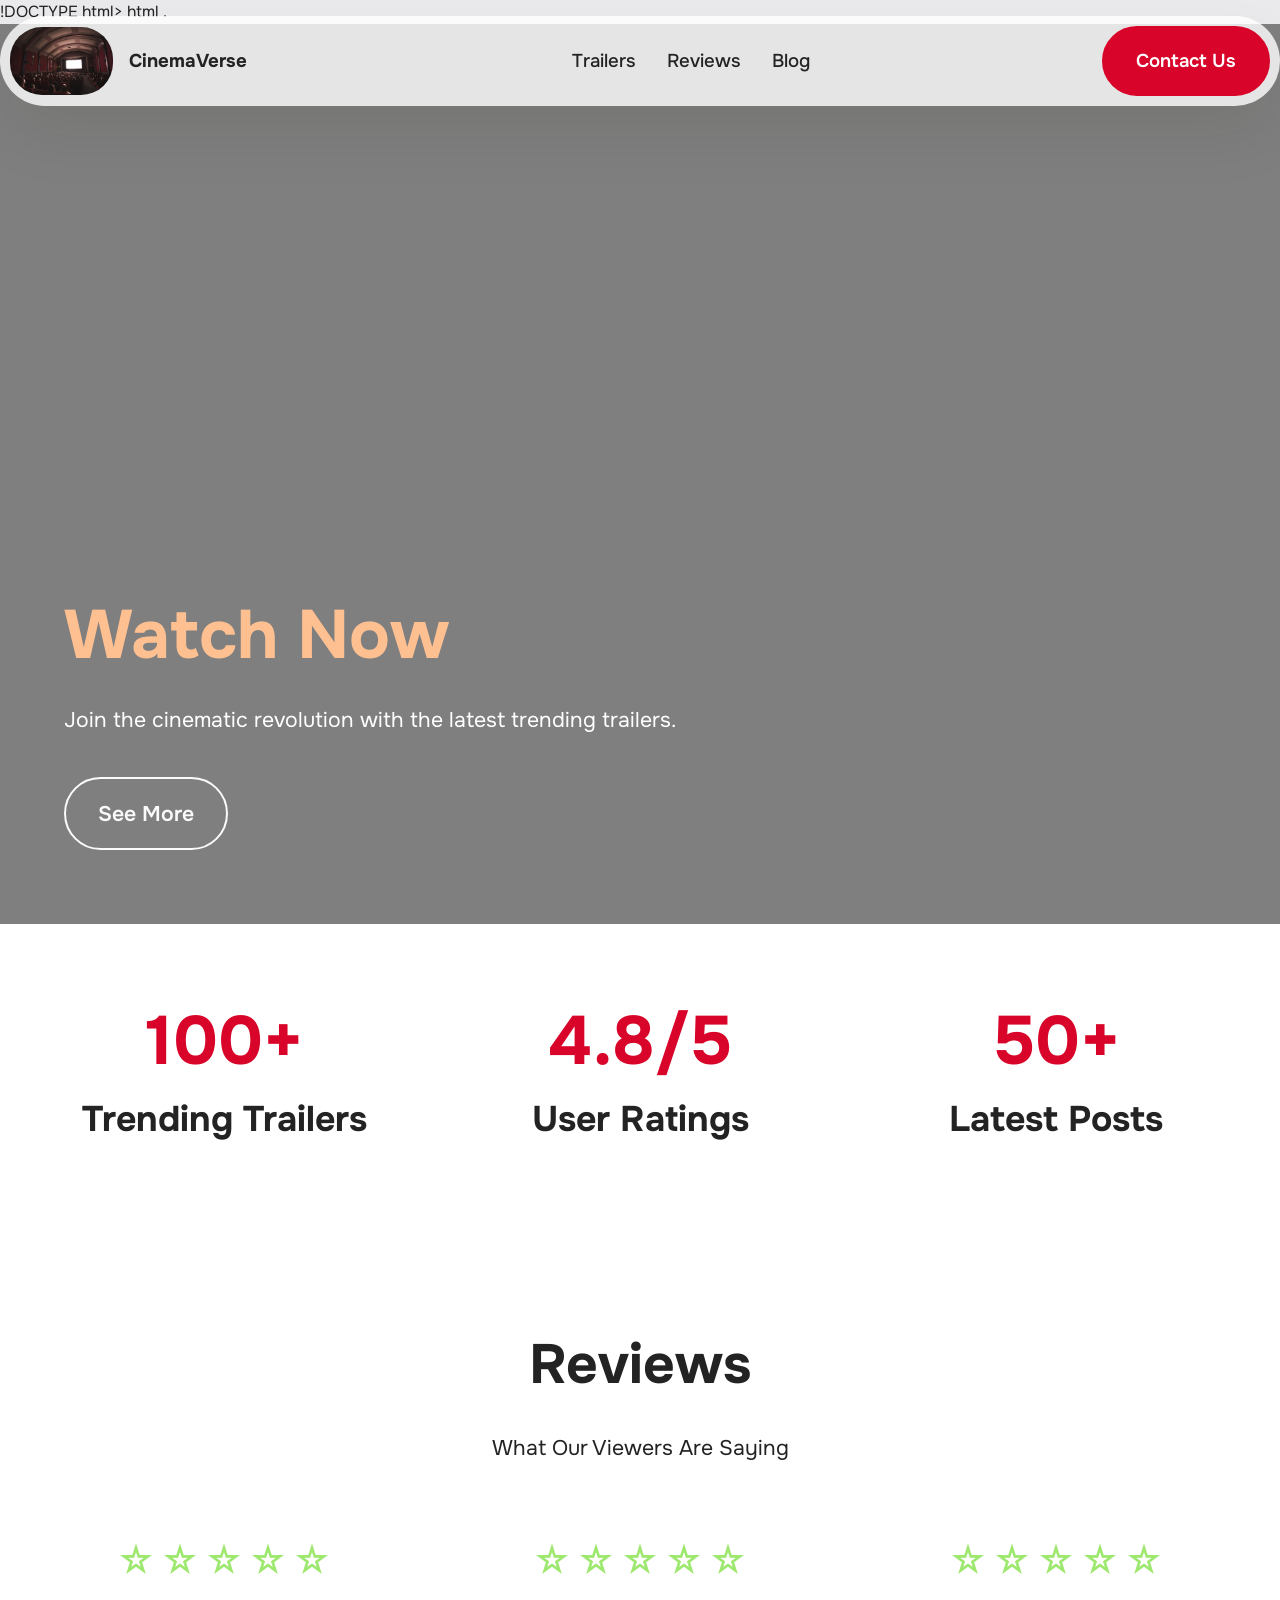
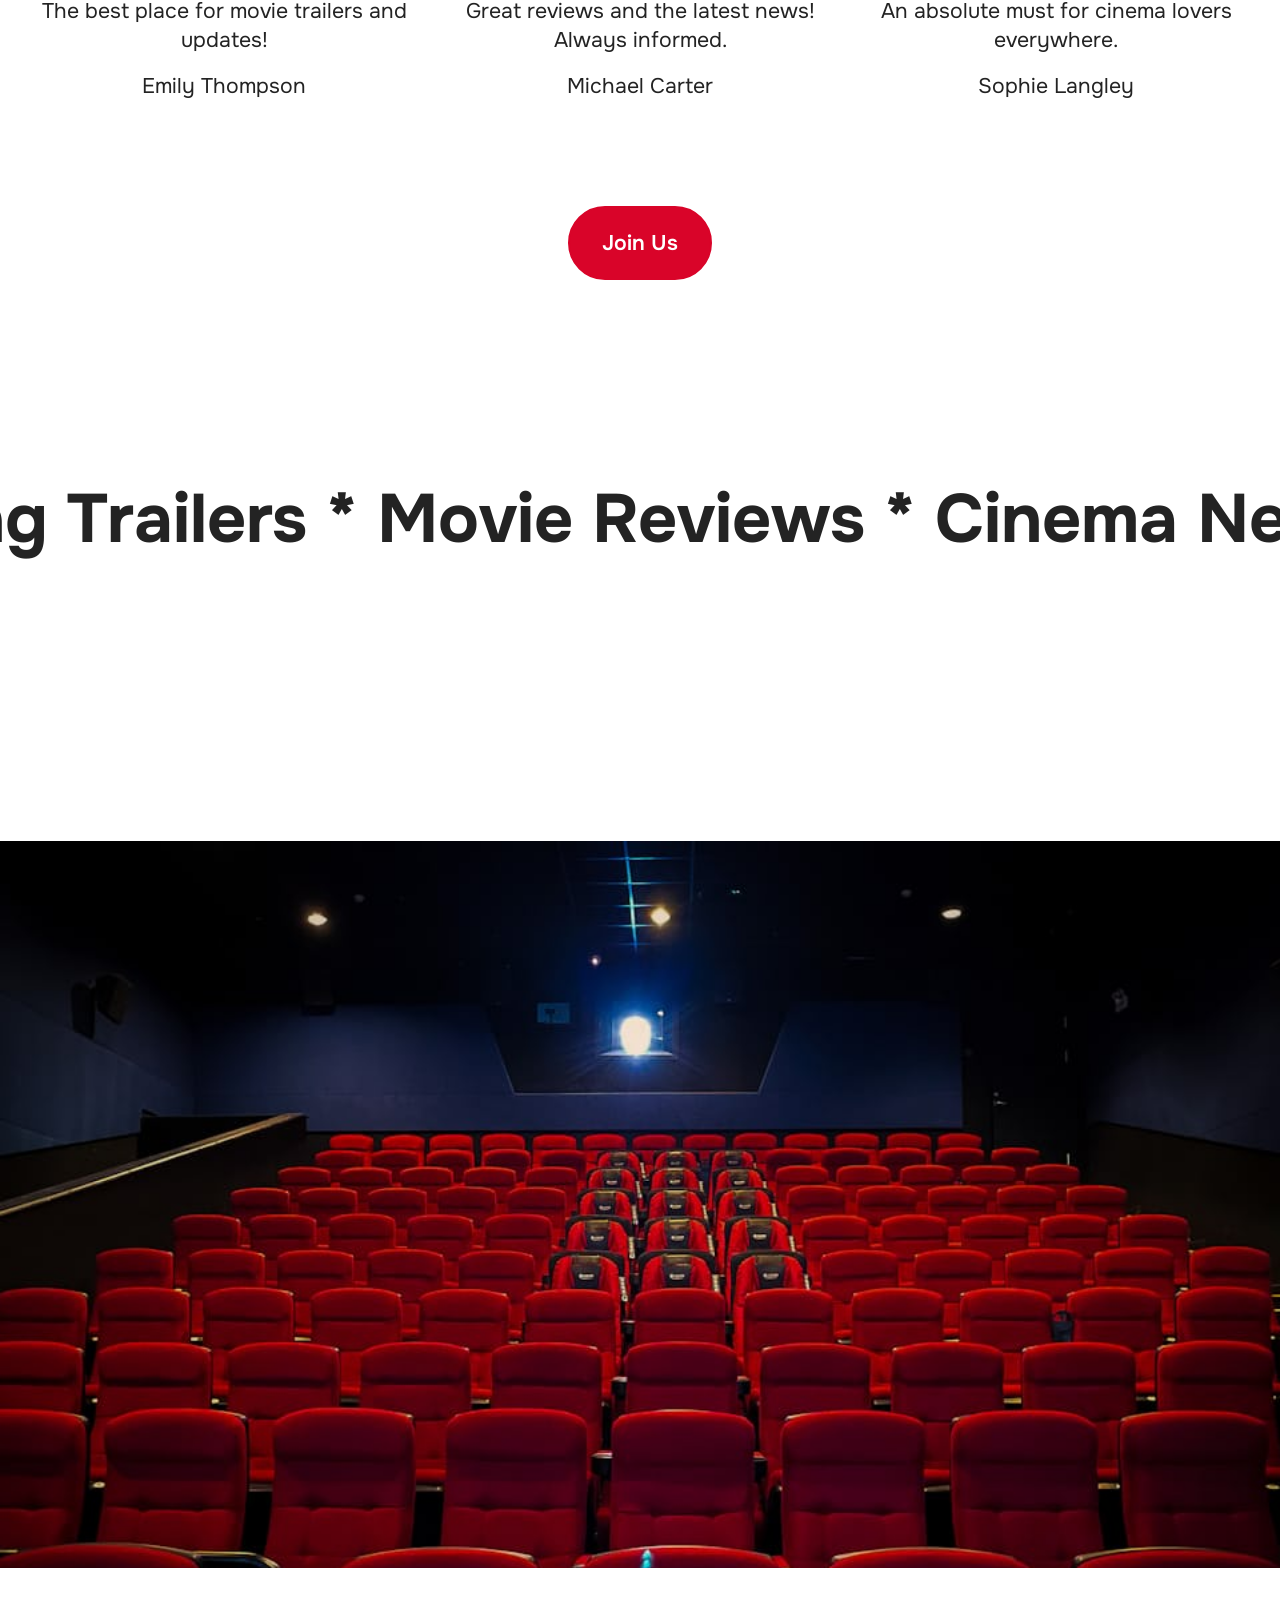
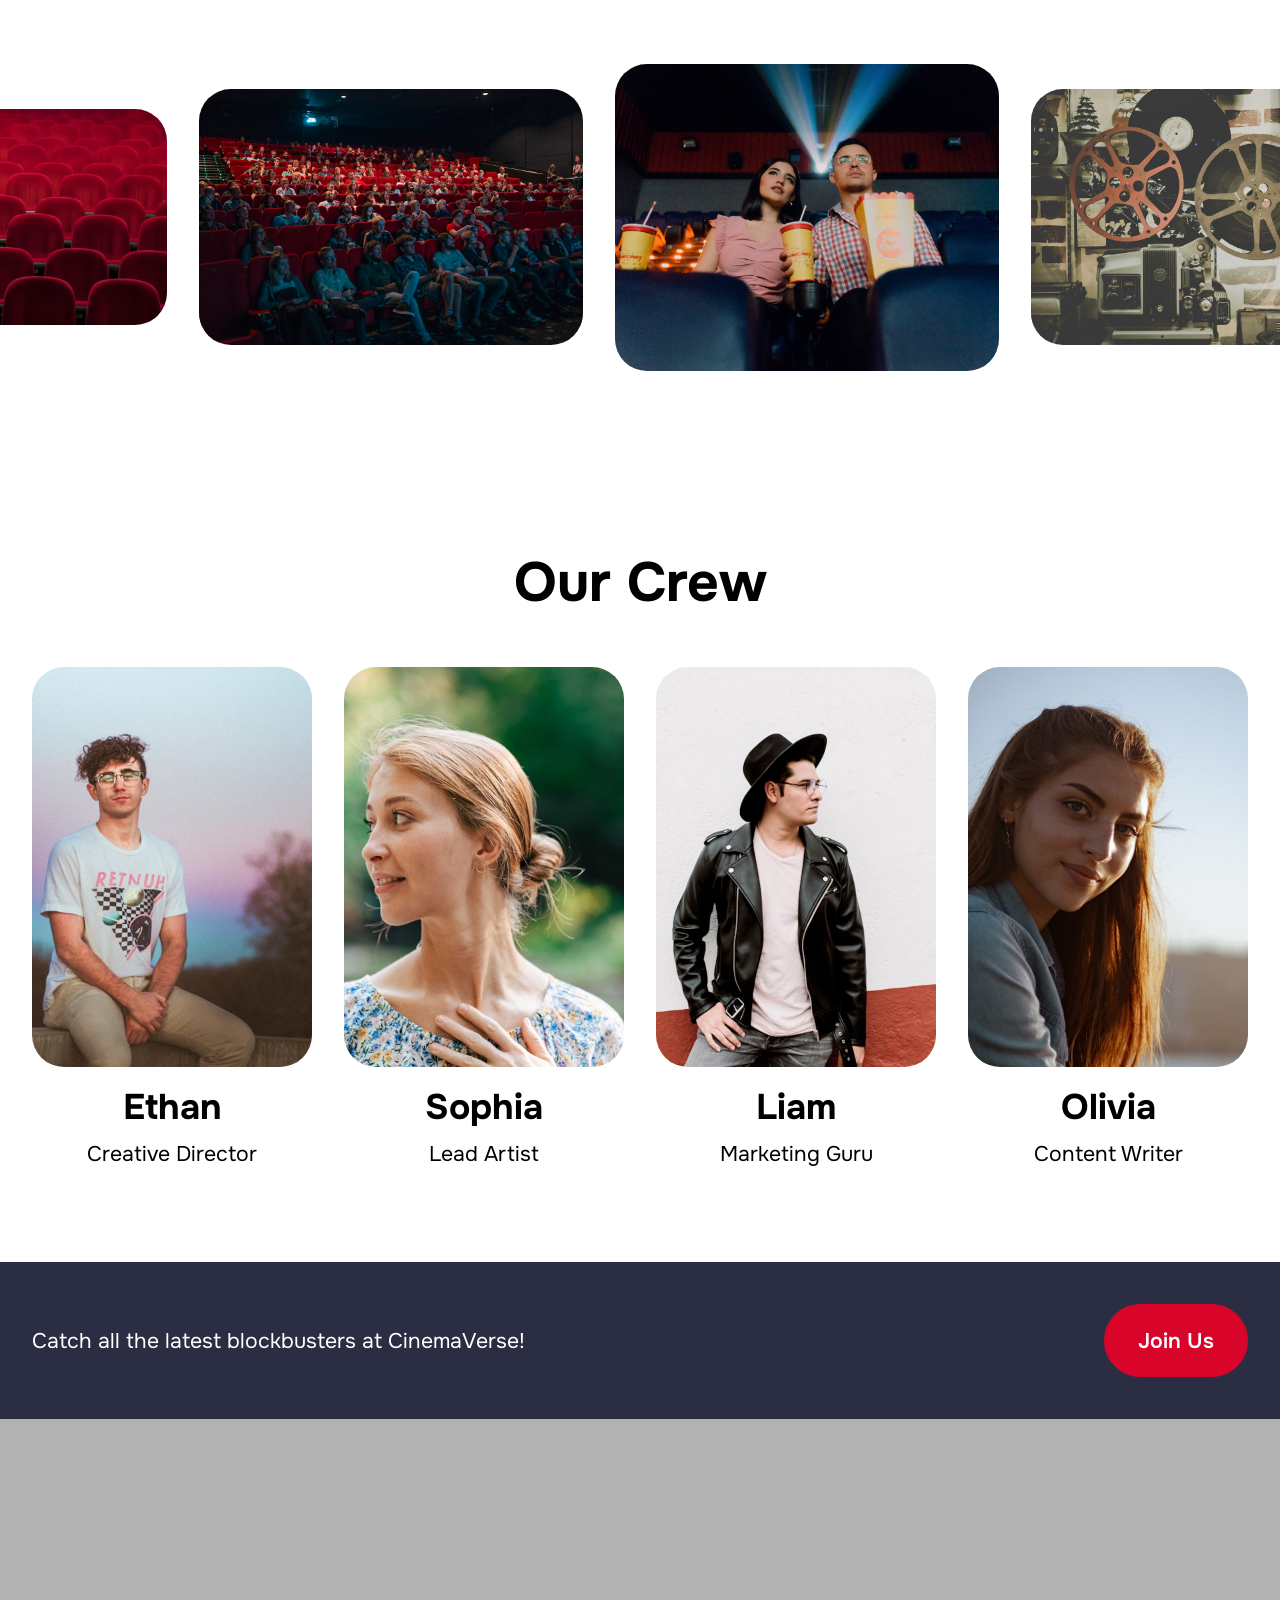
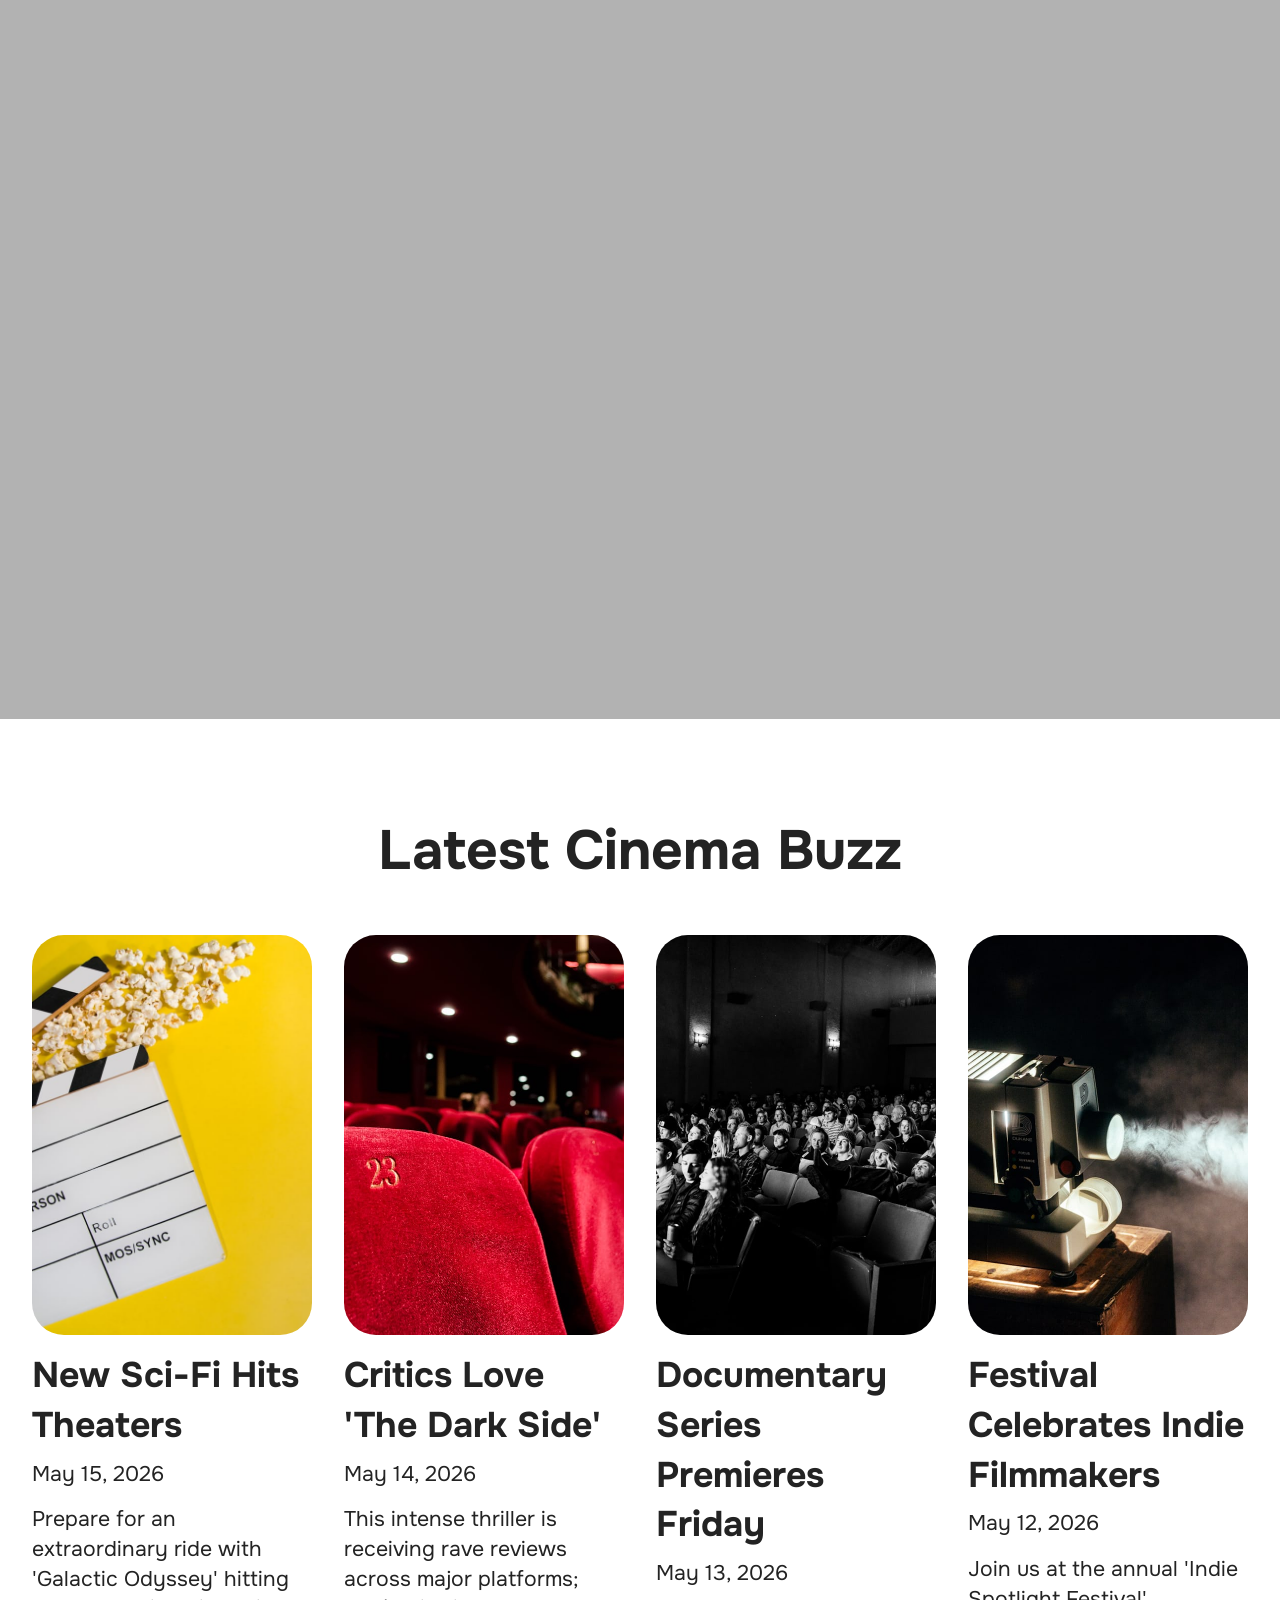
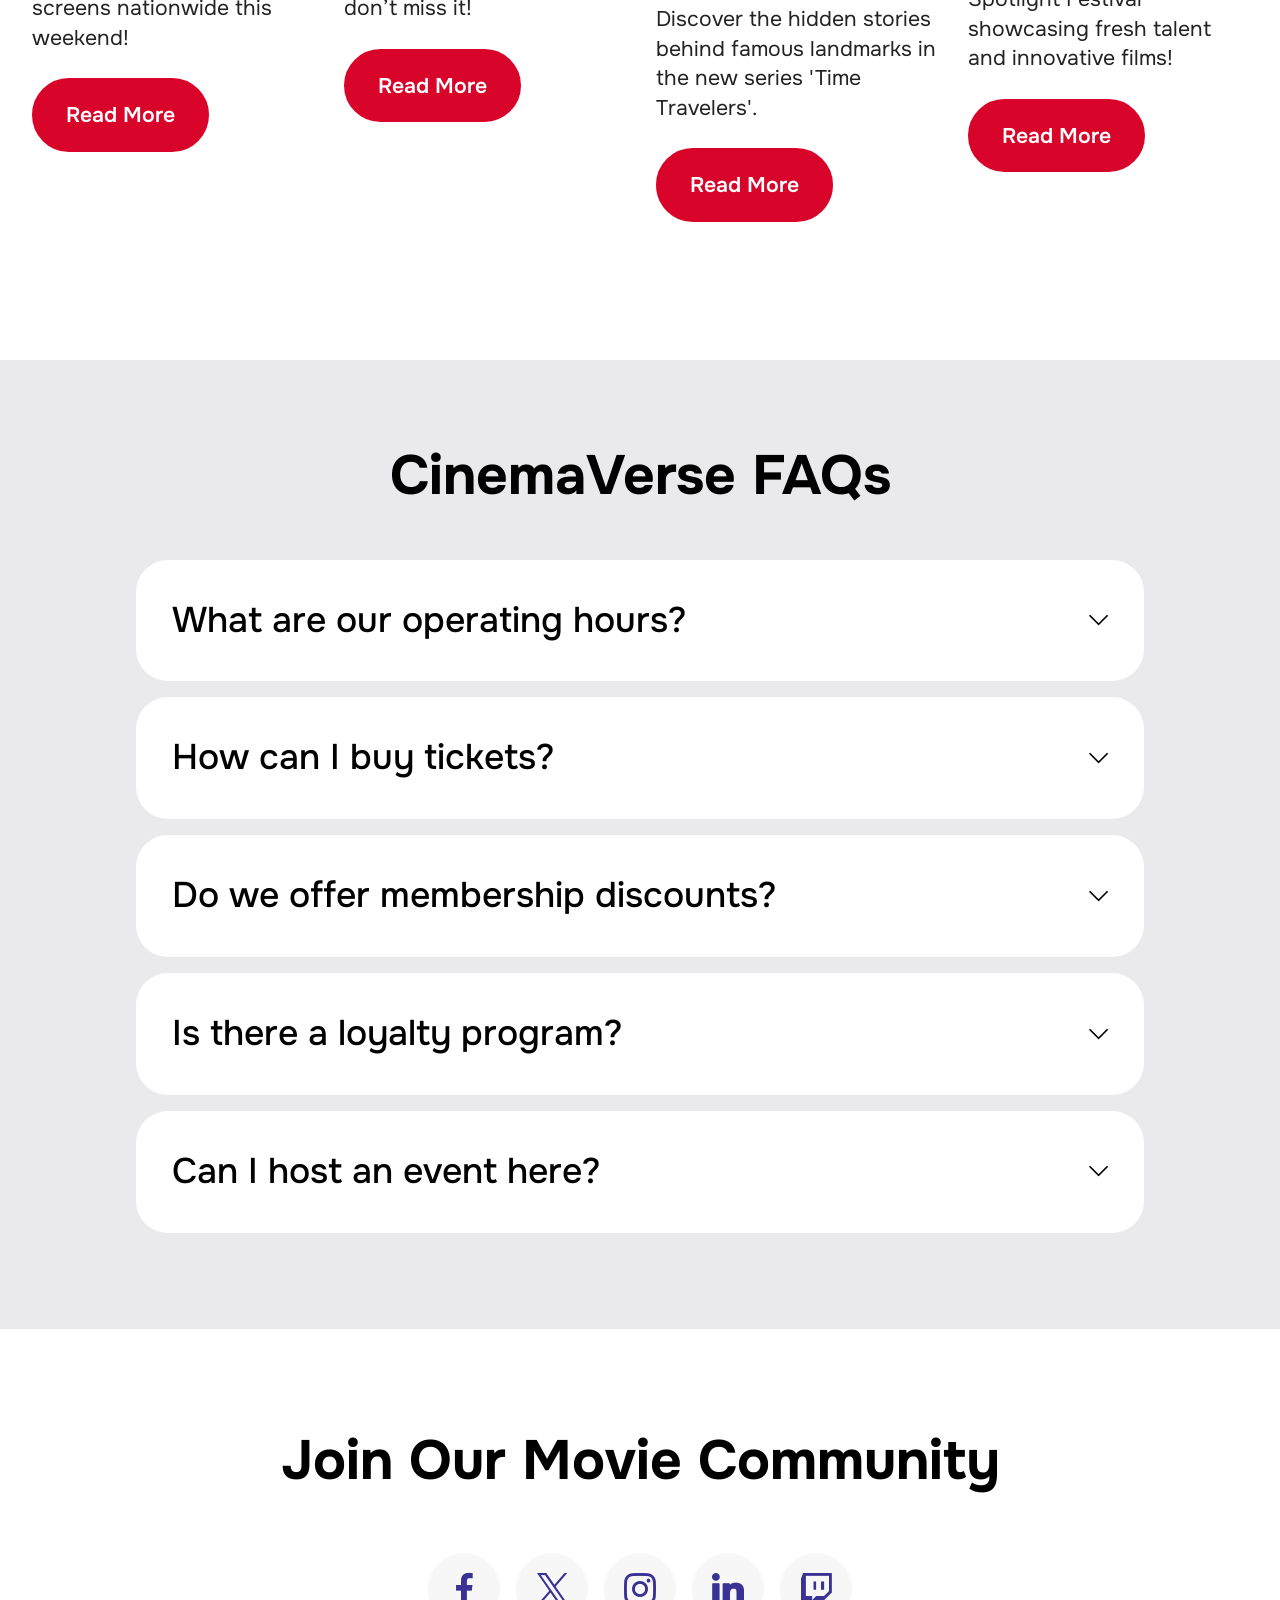
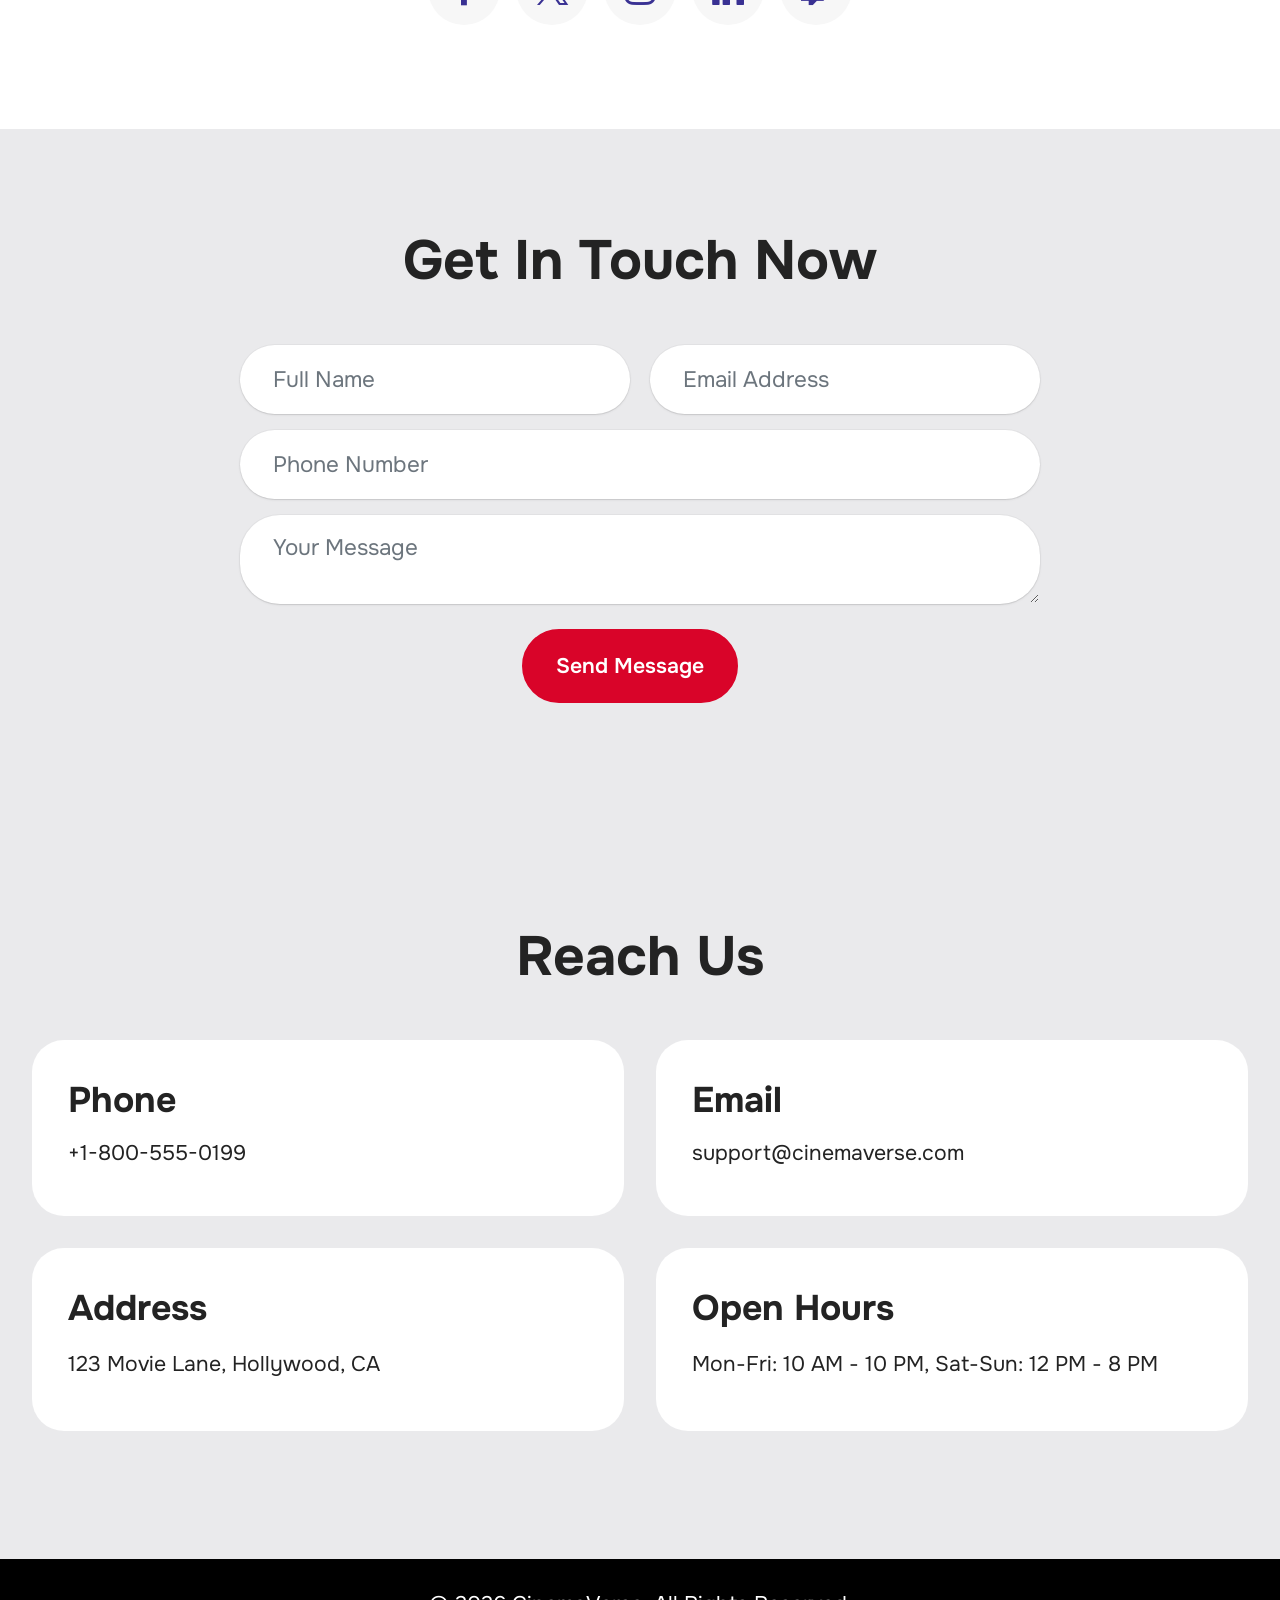
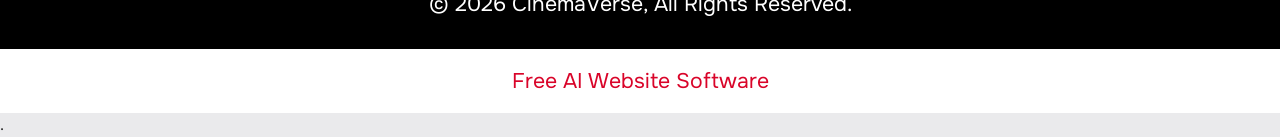
<file: index.html>
!DOCTYPE html>
<html  >
<head>
  <!-- Site made with Mobirise Website Builder v6.1.12, https://mobirise.com -->
  <meta charset="UTF-8">
  <meta http-equiv="X-UA-Compatible" content="IE=edge">
  <meta name="generator" content="Mobirise v6.1.12, mobirise.com">
  <meta name="viewport" content="width=device-width, initial-scale=1, minimum-scale=1">
  <link rel="shortcut icon" href="assets/images/photo-1485095329183-d0797cdc5676.jpeg" type="image/x-icon">
  <meta name="description" content="CinemaVerse features trending movie trailers, up-to-date news, and insightful reviews for film enthusiasts. Access everything related to cinema in one vibrant space.">
  html
  . 
  <title>CinemaVerse: Trending Movie Trailers, Reviews, and News Blog</title>
  <link rel="stylesheet" href="assets/web/assets/mobirise-icons2/mobirise2.css">
  <link rel="stylesheet" href="assets/bootstrap/css/bootstrap.min.css">
  <link rel="stylesheet" href="assets/parallax/jarallax.css">
  <link rel="stylesheet" href="assets/dropdown/css/style.css">
  <link rel="stylesheet" href="assets/socicon/css/styles.css">
  <link rel="stylesheet" href="assets/theme/css/style.css">
  <link rel="preload" href="https://fonts.googleapis.com/css2?family=Onest:wght@400;700&display=swap&display=swap" as="style" onload="this.onload=null;this.rel='stylesheet'">
  <noscript><link rel="stylesheet" href="https://fonts.googleapis.com/css2?family=Onest:wght@400;700&display=swap&display=swap"></noscript>
  <link rel="preload" as="style" href="assets/mobirise/css/mbr-additional.css?v=2WSK3q"><link rel="stylesheet" href="assets/mobirise/css/mbr-additional.css?v=2WSK3q" type="text/css">

  
  
  
</head>
<body>
  
  <section data-bs-version="5.1" class="menu menu2 cid-vjNbrc8gZF" once="menu" id="menu-5-vjNbrc8gZF">
	

	<nav class="navbar navbar-dropdown navbar-fixed-top navbar-expand-lg">
		<div class="container">
			<div class="navbar-brand">
				<span class="navbar-logo">
					<a href="https://mobiri.se">
						<img src="assets/images/photo-1485095329183-d0797cdc5676.jpeg" alt="Mobirise Website Builder" style="height: 4.3rem;">
					</a>
				</span>
				<span class="navbar-caption-wrap"><a class="navbar-caption text-black display-4" href="https://mobiri.se">CinemaVerse</a></span>
			</div>
			<button class="navbar-toggler" type="button" data-toggle="collapse" data-bs-toggle="collapse" data-target="#navbarSupportedContent" data-bs-target="#navbarSupportedContent" aria-controls="navbarNavAltMarkup" aria-expanded="false" aria-label="Toggle navigation">
				<div class="hamburger">
					<span></span>
					<span></span>
					<span></span>
					<span></span>
				</div>
			</button>
			<div class="collapse navbar-collapse" id="navbarSupportedContent">
				<ul class="navbar-nav nav-dropdown" data-app-modern-menu="true">
					<li class="nav-item">
						<a class="nav-link link text-black display-4" href="https://mobiri.se">Trailers</a>
					</li>
					<li class="nav-item">
						<a class="nav-link link text-black display-4" href="https://mobiri.se" aria-expanded="false">Reviews</a>
					</li>
					<li class="nav-item">
						<a class="nav-link link text-black display-4" href="https://mobiri.se">Blog</a>
					</li>
				</ul>
				
				<div class="navbar-buttons mbr-section-btn">
					<a class="btn btn-primary display-4" href="https://mobiri.se">Contact Us</a>
				</div>
			</div>
		</div>
	</nav>
</section>

<section data-bs-version="5.1" class="header18 cid-vjNbrc8nhY mbr-fullscreen" data-bg-video="https://www.youtube.com/embed/UPSGsNdQnWA?autoplay=1&amp;loop=1&amp;playlist=UPSGsNdQnWA&amp;t=20&amp;mute=1&amp;playsinline=1&amp;controls=0&amp;showinfo=0&amp;autohide=1&amp;allowfullscreen=true&amp;mode=transparent" id="hero-15-vjNbrc8nhY">
  

  <div class="mbr-overlay" style="opacity: 0.5; background-color: rgb(0, 0, 0);"></div>
  <div class="container-fluid">
    <div class="row">
      <div class="content-wrap col-12 col-md-12">
        <h1 class="mbr-section-title mbr-fonts-style mbr-white mb-4 display-1">
          <strong>Watch Now</strong>
        </h1>
        
        <p class="mbr-fonts-style mbr-text mbr-white mb-4 display-7">Join the cinematic revolution with the latest trending trailers.</p>
        <div class="mbr-section-btn"><a class="btn btn-white-outline display-7" href="https://mobiri.se">See More</a></div>
      </div>
    </div>
  </div>
</section>

<section data-bs-version="5.1" class="features023 cid-vjNbrc9BAc" id="metrics-1-vjNbrc9BAc">

    

    
    
    <div class="container">
        
        <div class="row content-row justify-content-center">
            <div class="item features-without-image col-12 col-md-6 col-lg-4 item-mb">
                <div class="item-wrapper">
                    <div class="title mb-2 mb-md-3">
                        <span class="num mbr-fonts-style display-1">
                            <strong>100+</strong></span>
                    </div>
                    <h4 class="card-title mbr-fonts-style display-5">
                        <strong>Trending Trailers</strong>
                    </h4>
                    
                </div>
            </div>
            <div class="item features-without-image col-12 col-md-6 col-lg-4 item-mb">
                <div class="item-wrapper">
                    <div class="title mb-2 mb-md-3">
                        <span class="num mbr-fonts-style display-1">
                            <strong>4.8/5</strong></span>
                    </div>
                    <h4 class="card-title mbr-fonts-style display-5">
                        <strong>User Ratings</strong>
                    </h4>
                    
                </div>
            </div>
            <div class="item features-without-image col-12 col-md-6 col-lg-4 item-mb">
                <div class="item-wrapper">
                    <div class="title mb-2 mb-md-3">
                        <span class="num mbr-fonts-style display-1">
                            <strong>50+</strong></span>
                    </div>
                    <h4 class="card-title mbr-fonts-style display-5">
                        <strong>Latest Posts</strong>
                    </h4>
                    
                </div>
            </div>
        </div>
    </div>
</section>

<section data-bs-version="5.1" class="people02 cid-vjNbrc9blb" id="testimonials-10-vjNbrc9blb">
	

	
	
	<div class="container">
		<div class="row mb-5 justify-content-center">
			<div class="col-12 content-head">
				<h3 class="mbr-section-title mbr-fonts-style align-center mb-4 display-2">
					<strong>Reviews</strong>
				</h3>
				<h5 class="mbr-section-subtitle mbr-fonts-style align-center mb-4 display-7">What Our Viewers Are Saying</h5>
			</div>
		</div>
		<div class="row">
				<div class="item features-without-image col-12 col-md-6 col-lg-4 mb-5">
					<div class="item-wrapper">
						<div class="card-box align-center">
							<div class="iconfont-wrapper mb-3">
								<span class="mbr-iconfont mobi-mbri-star mobi-mbri"></span>
								<span class="mbr-iconfont mobi-mbri-star mobi-mbri"></span>
								<span class="mbr-iconfont mobi-mbri-star mobi-mbri"></span>
								<span class="mbr-iconfont mobi-mbri-star mobi-mbri"></span>
								<span class="mbr-iconfont mobi-mbri-star mobi-mbri"></span>
							</div>
							<h5 class="card-title mbr-fonts-style mb-3 display-7">The best place for movie trailers and updates!</h5>
							<p class="card-text mbr-fonts-style mb-0 display-7">Emily Thompson</p>
						</div>
					</div>
				</div>
				<div class="item features-without-image col-12 col-md-6 col-lg-4 mb-5">
					<div class="item-wrapper">
						<div class="card-box align-center">
							<div class="iconfont-wrapper mb-3">
								<span class="mbr-iconfont mobi-mbri-star mobi-mbri"></span>
								<span class="mbr-iconfont mobi-mbri-star mobi-mbri"></span>
								<span class="mbr-iconfont mobi-mbri-star mobi-mbri"></span>
								<span class="mbr-iconfont mobi-mbri-star mobi-mbri"></span>
								<span class="mbr-iconfont mobi-mbri-star mobi-mbri"></span>
							</div>
							<h5 class="card-title mbr-fonts-style mb-3 display-7">Great reviews and the latest news! Always informed.</h5>
							<p class="card-text mbr-fonts-style mb-0 display-7">Michael Carter</p>
						</div>
					</div>
				</div>
				<div class="item features-without-image col-12 col-md-6 col-lg-4 mb-5">
					<div class="item-wrapper">
						<div class="card-box align-center">
							<div class="iconfont-wrapper mb-3">
								<span class="mbr-iconfont mobi-mbri-star mobi-mbri"></span>
								<span class="mbr-iconfont mobi-mbri-star mobi-mbri"></span>
								<span class="mbr-iconfont mobi-mbri-star mobi-mbri"></span>
								<span class="mbr-iconfont mobi-mbri-star mobi-mbri"></span>
								<span class="mbr-iconfont mobi-mbri-star mobi-mbri"></span>
							</div>
							<h5 class="card-title mbr-fonts-style mb-3 display-7">An absolute must for cinema lovers everywhere.</h5>
							<p class="card-text mbr-fonts-style mb-0 display-7">Sophie Langley</p>
						</div>
					</div>
				</div>
			</div>
		<div class="row mt-0 mt-md-5">
			<div class="col-12 align-center">
				<div class="mbr-section-btn">
					<a class="btn btn-primary display-7" href="https://mobiri.se">Join Us</a>
				</div>
			</div>
		</div>
	</div>
</section>

<section data-bs-version="5.1" class="gallery10 cid-vjNbrccNlX" id="features-61-vjNbrccNlX">
  


  <div class="container-fluid">

      <div class="loop-container">
        <div class="item display-1" data-linewords="Trending Trailers * Movie Reviews * Cinema News * Contact Us * Join the Fun * Exclusive Content *" data-direction="-1" data-speed="0.05">☁️ Best offers ☁️ Free delivery ☁️ Perfect design ☁️ Comfort ☁️ Support 24/7 ☁️ Vibes</div>

        <div class="item display-1" data-linewords="Trending Trailers * Movie Reviews * Cinema News * Contact Us * Join the Fun * Exclusive Content *" data-direction="-1" data-speed="0.05">☁️ Best offers ☁️ Free delivery ☁️ Perfect design ☁️ Comfort ☁️ Support 24/7 ☁️ Vibes</div>
      </div>
    
  </div>
</section>

<section data-bs-version="5.1" class="image02 cid-vjNbrcch9G mbr-fullscreen mbr-parallax-background" id="image-13-vjNbrcch9G">
    
    
    <div class="container">
        <div class="row"></div>
    </div>
</section>

<section data-bs-version="5.1" class="gallery07 cid-vjNbrccjMV" id="gallery-14-vjNbrccjMV">
  
  
  <div class="container-fluid gallery-wrapper">
    <div class="row justify-content-center">
      <div class="col-12 content-head">
        
      </div>
    </div>
    <div class="grid-container">
      <div class="grid-container-3 moving-left" style="transform: translate3d(-200px, 0px, 0px);">
        <div class="grid-item">
          <img src="assets/images/photo-1517604931442-7e0c8ed2963c.jpeg" alt="Mobirise Website Builder">
        </div>
        <div class="grid-item">
          <img src="assets/images/photo-1608170825938-a8ea0305d46c.jpeg" alt="Mobirise Website Builder">
        </div>
        <div class="grid-item">
          <img src="assets/images/photo-1440404653325-ab127d49abc1.jpeg" alt="Mobirise Website Builder">
        </div>
        <div class="grid-item">
          <img src="assets/images/photo-1574267432553-4b4628081c31.jpeg" alt="Mobirise Website Builder">
        </div>
      </div>
    </div>
  </div>
</section>

<section data-bs-version="5.1" class="people03 cid-vjNbrccPhN" id="team-1-vjNbrccPhN">
    
    
    <div class="container-fluid">
        <div class="row justify-content-center">
            <div class="col-12 content-head">
                <div class="mbr-section-head mb-5">
                    <h4 class="mbr-section-title mbr-fonts-style align-center mb-0 display-2">
                        <strong>Our Crew</strong>
                    </h4>
                    
                </div>
            </div>
        </div>
        <div class="row">
            <div class="item features-image col-12 col-md-6 col-lg-3">
                <div class="item-wrapper">
                    <div class="item-img mb-3">
                        <img src="assets/images/photo-1548130149-a6955bd8d6f9.jpeg" alt="Mobirise Website Builder" title="">
                    </div>
                    <div class="item-content align-left">
                        <h5 class="item-title mbr-fonts-style display-5">
                            <strong>Ethan</strong>
                        </h5>
                        <h6 class="item-subtitle mbr-fonts-style mb-3 display-7">Creative Director</h6>
                        
                    </div>
                    
                </div>
            </div>
            <div class="item features-image col-12 col-md-6 col-lg-3">
                <div class="item-wrapper">
                    <div class="item-img mb-3">
                        <img src="assets/images/photo-1677520338280-664ae23816eb.jpeg" alt="Mobirise Website Builder" title="">
                    </div>
                    <div class="item-content align-left">
                        <h5 class="item-title mbr-fonts-style display-5">
                            <strong>Sophia</strong>
                        </h5>
                        <h6 class="item-subtitle mbr-fonts-style mb-3 display-7">Lead Artist</h6>
                        
                    </div>
                    
                </div>
            </div>
            <div class="item features-image col-12 col-md-6 col-lg-3">
                <div class="item-wrapper">
                    <div class="item-img mb-3">
                        <img src="assets/images/photo-1557684387-08927d28c72a.jpeg" alt="Mobirise Website Builder" title="">
                    </div>
                    <div class="item-content align-left">
                        <h5 class="item-title mbr-fonts-style display-5">
                            <strong>Liam</strong>
                        </h5>
                        <h6 class="item-subtitle mbr-fonts-style mb-3 display-7">Marketing Guru</h6>
                        
                    </div>
                    
                </div>
            </div>
            <div class="item features-image col-12 col-md-6 col-lg-3">
                <div class="item-wrapper">
                    <div class="item-img mb-3">
                       <img src="assets/images/photo-1681075401974-907cc62a4373.jpeg" alt="Mobirise Website Builder" title="" data-slide-to="3" data-bs-slide-to="3">
                    </div>
                    <div class="item-content align-left">
                        <h5 class="item-title mbr-fonts-style display-5">
                            <strong>Olivia</strong>
                        </h5>
                        <h6 class="item-subtitle mbr-fonts-style mb-3 display-7">Content Writer</h6>
                        
                    </div>
                    
                </div>
            </div>
        </div>
    </div>
</section>

<section data-bs-version="5.1" class="features035 cid-vjNbrcd7s4" id="call-to-action-11-vjNbrcd7s4">
    

    
    
    <div class="container">
        <div class="row">
            <div class="col-12 col-lg-9 active">
                <div class="item-wrapper">
                    <div class="card-box">
                        <h4 class="card-text mbr-fonts-style display-7">Catch all the latest blockbusters at CinemaVerse!</h4>
                    </div>
                </div>
            </div>
            <div class="col-12 col-lg-3 active">
                <div class="mbr-section-btn">
                    <a class="btn btn-primary display-7" href="https://mobiri.se">Join Us</a>
                </div>
            </div>
        </div>
    </div>
</section>

<section data-bs-version="5.1" class="header18 cid-vjNbrcdAnC mbr-fullscreen" data-bg-video="https://www.youtube.com/embed/0M3uF7qgG4w?autoplay=1&amp;loop=1&amp;playlist=0M3uF7qgG4w&amp;t=20&amp;mute=1&amp;playsinline=1&amp;controls=0&amp;showinfo=0&amp;autohide=1&amp;allowfullscreen=true&amp;mode=transparent" id="video-5-vjNbrcdAnC">
  

  <div class="mbr-overlay" style="opacity: 0.3; background-color: rgb(0, 0, 0);"></div>
  <div class="container-fluid">
    <div class="row">
    </div>
  </div>
</section>

<section data-bs-version="5.1" class="features03 cid-vjNbrcdb63" id="news-1-vjNbrcdb63">
  
  
  <div class="container-fluid">
    <div class="row justify-content-center mb-5">
      <div class="col-12 content-head">
        <div class="mbr-section-head">
          <h4 class="mbr-section-title mbr-fonts-style align-center mb-0 display-2">
            <strong>Latest Cinema Buzz</strong>
          </h4>
          
        </div>
      </div>
    </div>
    <div class="row">
      <div class="item features-image col-12 col-md-6 col-lg-3 active">
        <div class="item-wrapper">
          <div class="item-img mb-3">
            <img src="assets/images/photo-1598899134739-24c46f58b8c0.jpeg" alt="Mobirise Website Builder" title="">
          </div>
          <div class="item-content align-left">
            <h5 class="item-title mbr-fonts-style mt-0 mb-2 display-5">
              <strong>New Sci-Fi Hits Theaters</strong>
            </h5>
            <p class="mbr-text mbr-fonts-style mb-3 display-7">May 15, 2026</p>
            <p class="mbr-text mbr-fonts-style mb-3 display-7">Prepare for an extraordinary ride with 'Galactic Odyssey' hitting screens nationwide this weekend!</p>
            <div class="mbr-section-btn item-footer">
              <a href="" class="btn item-btn btn-primary display-7">Read More</a>
            </div>
          </div>
        </div>
      </div>
      <div class="item features-image col-12 col-md-6 col-lg-3">
        <div class="item-wrapper">
          <div class="item-img mb-3">
            <img src="assets/images/photo-1513106580091-1d82408b8cd6.jpeg" alt="Mobirise Website Builder" title="" data-slide-to="1" data-bs-slide-to="1">
          </div>
          <div class="item-content align-left">
            <h5 class="item-title mbr-fonts-style mb-2 mt-0 display-5">
              <strong>Critics Love 'The Dark Side'</strong>
            </h5>
            <p class="mbr-text mbr-fonts-style mb-3 display-7">May 14, 2026</p>
            <p class="mbr-text mbr-fonts-style mb-3 display-7">This intense thriller is receiving rave reviews across major platforms; don’t miss it!</p>
            <div class="mbr-section-btn item-footer">
              <a href="" class="btn item-btn btn-primary display-7">Read More</a>
            </div>
          </div>
        </div>
      </div>
      <div class="item features-image col-12 col-md-6 col-lg-3">
        <div class="item-wrapper">
          <div class="item-img mb-3">
            <img src="assets/images/photo-1677344297888-81f04aa12a60.jpeg" alt="Mobirise Website Builder" title="" data-slide-to="2" data-bs-slide-to="2">
          </div>
          <div class="item-content align-left">
            <h5 class="item-title mbr-fonts-style mb-2 mt-0 display-5">
              <strong>Documentary Series Premieres Friday</strong>
            </h5>
            <p class="mbr-text mbr-fonts-style mb-3 display-7">May 13, 2026</p>
            <p class="mbr-text mbr-fonts-style mb-3 display-7">Discover the hidden stories behind famous landmarks in the new series 'Time Travelers'.</p>
            <div class="mbr-section-btn item-footer">
              <a href="" class="btn item-btn btn-primary display-7">Read More</a>
            </div>
          </div>
        </div>
      </div>
      <div class="item features-image col-12 col-md-6 col-lg-3">
        <div class="item-wrapper">
          <div class="item-img mb-3">
            <img src="assets/images/photo-1478720568477-152d9b164e26.jpeg" alt="Mobirise Website Builder" title="" data-slide-to="2" data-bs-slide-to="2">
          </div>
          <div class="item-content align-left">
            <h5 class="item-title mbr-fonts-style mb-2 mt-0 display-5">
              <strong>Festival Celebrates Indie Filmmakers</strong>
            </h5>
            <p class="mbr-text mbr-fonts-style mb-3 display-7">May 12, 2026</p>
            <p class="mbr-text mbr-fonts-style mb-3 display-7">Join us at the annual 'Indie Spotlight Festival' showcasing fresh talent and innovative films!</p>
            <div class="mbr-section-btn item-footer">
              <a href="" class="btn item-btn btn-primary display-7">Read More</a>
            </div>
          </div>
        </div>
      </div>
    </div>
  </div>
</section>

<section data-bs-version="5.1" class="list1 cid-vjNbrcdoWz" id="faq-1-vjNbrcdoWz">
    
    
    <div class="container">
        <div class="row justify-content-center">
            <div class="col-12 col-md-12 col-lg-10 m-auto">
                <div class="content">
                    <div class="row justify-content-center mb-5">
                        <div class="col-12 content-head">
                            <div class="mbr-section-head">
                                <h4 class="mbr-section-title mbr-fonts-style align-center mb-0 display-2">
                                    <strong>CinemaVerse FAQs</strong>
                                </h4>
                                
                            </div>
                        </div>
                    </div>
                    <div id="bootstrap-accordion_11" class="panel-group accordionStyles accordion" role="tablist" aria-multiselectable="true">
                        <div class="card">
                            <div class="card-header" role="tab" id="headingOne">
                                <a role="button" class="panel-title collapsed" data-toggle="collapse" data-bs-toggle="collapse" data-core="" href="#collapse1_11" aria-expanded="false" aria-controls="collapse1">
                                    <h6 class="panel-title-edit mbr-semibold mbr-fonts-style mb-0 display-5">What are our operating hours?</h6>
                                    <span class="sign mbr-iconfont mobi-mbri-arrow-down"></span>
                                </a>
                            </div>
                            <div id="collapse1_11" class="panel-collapse noScroll collapse" role="tabpanel" aria-labelledby="headingOne" data-parent="#accordion" data-bs-parent="#bootstrap-accordion_11">
                                <div class="panel-body">
                                    <p class="mbr-fonts-style panel-text display-7">We’re open from 10 AM to 11 PM daily!</p>
                                </div>
                            </div>
                        </div>
                        <div class="card">
                            <div class="card-header" role="tab" id="headingOne">
                                <a role="button" class="panel-title collapsed" data-toggle="collapse" data-bs-toggle="collapse" data-core="" href="#collapse2_11" aria-expanded="false" aria-controls="collapse2">
                                    <h6 class="panel-title-edit mbr-semibold mbr-fonts-style mb-0 display-5">How can I buy tickets?</h6>
                                    <span class="sign mbr-iconfont mobi-mbri-arrow-down"></span>
                                </a>
                            </div>
                            <div id="collapse2_11" class="panel-collapse noScroll collapse" role="tabpanel" aria-labelledby="headingOne" data-parent="#accordion" data-bs-parent="#bootstrap-accordion_11">
                                <div class="panel-body">
                                    <p class="mbr-fonts-style panel-text display-7">Tickets can be purchased online or at our kiosk.</p>
                                </div>
                            </div>
                        </div>
                        <div class="card">
                            <div class="card-header" role="tab" id="headingOne">
                                <a role="button" class="panel-title collapsed" data-toggle="collapse" data-bs-toggle="collapse" data-core="" href="#collapse3_11" aria-expanded="false" aria-controls="collapse3">
                                    <h6 class="panel-title-edit mbr-semibold mbr-fonts-style mb-0 display-5">Do we offer membership discounts?</h6>
                                    <span class="sign mbr-iconfont mobi-mbri-arrow-down"></span>
                                </a>
                            </div>
                            <div id="collapse3_11" class="panel-collapse noScroll collapse" role="tabpanel" aria-labelledby="headingOne" data-parent="#accordion" data-bs-parent="#bootstrap-accordion_11">
                                <div class="panel-body">
                                    <p class="mbr-fonts-style panel-text display-7">Yes! Memberships offer great deals on tickets and snacks.</p>
                                </div>
                            </div>
                        </div>
                        <div class="card">
                            <div class="card-header" role="tab" id="headingOne">
                                <a role="button" class="panel-title collapsed" data-toggle="collapse" data-bs-toggle="collapse" data-core="" href="#collapse4_11" aria-expanded="false" aria-controls="collapse4">
                                    <h6 class="panel-title-edit mbr-semibold mbr-fonts-style mb-0 display-5">Is there a loyalty program?</h6>
                                    <span class="sign mbr-iconfont mobi-mbri-arrow-down"></span>
                                </a>
                            </div>
                            <div id="collapse4_11" class="panel-collapse noScroll collapse" role="tabpanel" aria-labelledby="headingOne" data-parent="#accordion" data-bs-parent="#bootstrap-accordion_11">
                                <div class="panel-body">
                                    <p class="mbr-fonts-style panel-text display-7">Absolutely! Earn points with every purchase and redeem them for rewards.</p>
                                </div>
                            </div>
                        </div>
                        <div class="card">
                            <div class="card-header" role="tab" id="headingOne">
                                <a role="button" class="panel-title collapsed" data-toggle="collapse" data-bs-toggle="collapse" data-core="" href="#collapse5_11" aria-expanded="false" aria-controls="collapse5">
                                    <h6 class="panel-title-edit mbr-semibold mbr-fonts-style mb-0 display-5">Can I host an event here?</h6>
                                    <span class="sign mbr-iconfont mobi-mbri-arrow-down"></span>
                                </a>
                            </div>
                            <div id="collapse5_11" class="panel-collapse noScroll collapse" role="tabpanel" aria-labelledby="headingOne" data-parent="#accordion" data-bs-parent="#bootstrap-accordion_11">
                                <div class="panel-body">
                                    <p class="mbr-fonts-style panel-text display-7">Yes, reach out for our event booking options!</p>
                                </div>
                            </div>
                        </div>
                        
                    </div>
                </div>
            </div>
        </div>
    </div>
</section>

<section data-bs-version="5.1" class="social05 cid-vjNbrcdqxN" id="follow-us-2-vjNbrcdqxN">
    

    

    <div class="container">
        <div class="row">
            <h3 class="mbr-section-title align-center mb-5 mbr-fonts-style display-2">
                <strong>Join Our Movie Community</strong>
            </h3>
            <div class="col-12">
                <div class="social-row">
                    <div class="soc-item">
                        <a href="https://mobiri.se/" target="_blank">
                            <span class="mbr-iconfont socicon socicon-facebook"></span>
                        </a>
                    </div>
                    <div class="soc-item">
                        <a href="https://mobiri.se/" target="_blank">
                            <span class="mbr-iconfont socicon-twitter socicon"></span>
                        </a>
                    </div>
                    <div class="soc-item">
                        <a href="https://mobiri.se/" target="_blank">
                            <span class="mbr-iconfont socicon-instagram socicon"></span>
                        </a>
                    </div>
                    <div class="soc-item">
                        <a href="https://mobiri.se/" target="_blank">
                            <span class="mbr-iconfont socicon socicon-linkedin"></span>
                        </a>
                    </div>
                    <div class="soc-item">
                        <a href="https://mobiri.se/" target="_blank">
                            <span class="mbr-iconfont socicon socicon-twitch"></span>
                        </a>
                    </div>
                </div>
            </div>
        </div>
    </div>
</section>

<section data-bs-version="5.1" class="form5 cid-vjNbrcdtpO" id="contact-form-3-vjNbrcdtpO">
    
    
    <div class="container">
        <div class="row justify-content-center">
            <div class="col-12 content-head">
                <div class="mbr-section-head mb-5">
                    <h3 class="mbr-section-title mbr-fonts-style align-center mb-0 display-2">
                        <strong>Get In Touch Now</strong>
                    </h3>
                    
                </div>
            </div>
        </div>
        <div class="row justify-content-center">
            <div class="col-lg-8 mx-auto mbr-form" data-form-type="formoid">
                <form action="https://mobirise.eu/" method="POST" class="mbr-form form-with-styler" data-form-title="Form Name"><input type="hidden" name="email" data-form-email="true" value="uQAKibpYWgVbQt2dqqQ2JFFoGPfQfq3E49oSpa11CZ7y0xz9znzDAHxLnwtNod7jC68Ux3SjPv1qCVmT8bAmVbNMxGDpad/ocZAPRFyDQ+yoZBrA7pZd6j4sCEMnltUx">
                    <div class="row">
                        <div hidden="hidden" data-form-alert="" class="alert alert-success col-12">Thanks for filling out the form!</div>
                        <div hidden="hidden" data-form-alert-danger="" class="alert alert-danger col-12">
                            Oops...! some problem!
                        </div>
                    </div>
                    <div class="dragArea row">
                        <div class="col-md col-sm-12 form-group mb-3" data-for="name">
                            <input type="text" name="name" placeholder="Full Name" data-form-field="name" class="form-control" value="" id="name-contact-form-3-vjNbrcdtpO">
                        </div>
                        <div class="col-md col-sm-12 form-group mb-3" data-for="email">
                            <input type="email" name="email" placeholder="Email Address" data-form-field="email" class="form-control" value="" id="email-contact-form-3-vjNbrcdtpO">
                        </div>
                        <div class="col-12 form-group mb-3 mb-3" data-for="url">
                            <input type="url" name="url" placeholder="Phone Number" data-form-field="url" class="form-control" value="" id="url-contact-form-3-vjNbrcdtpO">
                        </div>
                        <div class="col-12 form-group mb-3" data-for="textarea">
                            <textarea name="textarea" placeholder="Your Message" data-form-field="textarea" class="form-control" id="textarea-contact-form-3-vjNbrcdtpO"></textarea>
                        </div>
                        <div class="col-lg-12 col-md-12 col-sm-12 align-center mbr-section-btn">
                            <button type="submit" class="btn btn-primary display-7">Send Message</button>
                        </div>
                    </div>
                </form>
            </div>
        </div>
    </div>
</section>

<section data-bs-version="5.1" class="contacts01 cid-vjNbrcdl8b" id="contacts-1-vjNbrcdl8b">
    

    
    
    <div class="container">
        <div class="row justify-content-center">
            <div class="col-12 content-head">
                <div class="mbr-section-head mb-5">
                    <h3 class="mbr-section-title mbr-fonts-style align-center mb-0 display-2">
                        <strong>Reach Us</strong>
                    </h3>
                    
                </div>
            </div>
        </div>
        <div class="row">
            <div class="item features-without-image col-12 col-md-6 active">
                <div class="item-wrapper">
                    <div class="text-wrapper">
                        <h6 class="card-title mbr-fonts-style mb-3 display-5">
                            <strong>Phone</strong>
                        </h6>
                        <p class="mbr-text mbr-fonts-style display-7">
                            <a href="tel:+1-800-555-0199" class="text-black">+1-800-555-0199</a>
                        </p>
                    </div>
                </div>
            </div>
            <div class="item features-without-image col-12 col-md-6">
                <div class="item-wrapper">
                    <div class="text-wrapper">
                        <h6 class="card-title mbr-fonts-style mb-3 display-5">
                            <strong>Email</strong>
                        </h6>
                        <p class="mbr-text mbr-fonts-style display-7">
                            <a href="mailto:support@cinemaverse.com" class="text-black">support@cinemaverse.com</a>
                        </p>
                    </div>
                </div>
            </div>
            <div class="item features-without-image col-12 col-md-6">
                <div class="item-wrapper">
                    <div class="text-wrapper">
                        <h6 class="card-title mbr-fonts-style mb-3 display-5">
                            <strong>Address</strong>
                        </h6>
                        <p class="mbr-text mbr-fonts-style display-7">123 Movie Lane, Hollywood, CA</p>
                    </div>
                </div>
            </div>
            <div class="item features-without-image col-12 col-md-6">
                <div class="item-wrapper">
                    <div class="text-wrapper">
                        <h6 class="card-title mbr-fonts-style mb-3 display-5">
                            <strong>Open Hours</strong>
                        </h6>
                        <p class="mbr-text mbr-fonts-style display-7">Mon-Fri: 10 AM - 10 PM, Sat-Sun: 12 PM - 8 PM</p>
                    </div>
                </div>
            </div>
        </div>
    </div>
</section>

<section data-bs-version="5.1" class="footer4 cid-vjNbrcdRqQ" once="footers" id="footer-4-vjNbrcdRqQ">

    

    

    <div class="container">
        <div class="media-container-row align-center mbr-white">
            <div class="col-12">
                <p class="mbr-text mb-0 mbr-fonts-style display-7">© 2026 CinemaVerse, All Rights Reserved.</p>
            </div>
        </div>
    </div>
</section><section class="display-7" style="padding: 0;align-items: center;justify-content: center;flex-wrap: wrap;    align-content: center;display: flex;position: relative;height: 4rem;"><a href="https://mobiri.se/4763644" style="flex: 1 1;height: 4rem;position: absolute;width: 100%;z-index: 1;"><img alt="" style="height: 4rem;" src="[data-uri]"></a><p style="margin: 0;text-align: center;" class="display-7">&#8204;</p><a style="z-index:1" href="https://mobirise.com/builder/ai-website-builder.html">Free AI Website Software</a></section><script src="assets/bootstrap/js/bootstrap.bundle.min.js"></script>  <script src="assets/parallax/jarallax.js"></script>  <script src="assets/smoothscroll/smooth-scroll.js"></script>  <script src="assets/ytplayer/index.js"></script>  <script src="assets/dropdown/js/navbar-dropdown.js"></script>  <script src="assets/vimeoplayer/player.js"></script>  <script src="assets/scrollgallery/scroll-gallery.js"></script>  <script src="assets/mbr-switch-arrow/mbr-switch-arrow.js"></script>  <script src="assets/theme/js/script.js"></script>  <script src="assets/formoid/formoid.min.js"></script>  
</section>
  
</body>
</html>
.
</file>
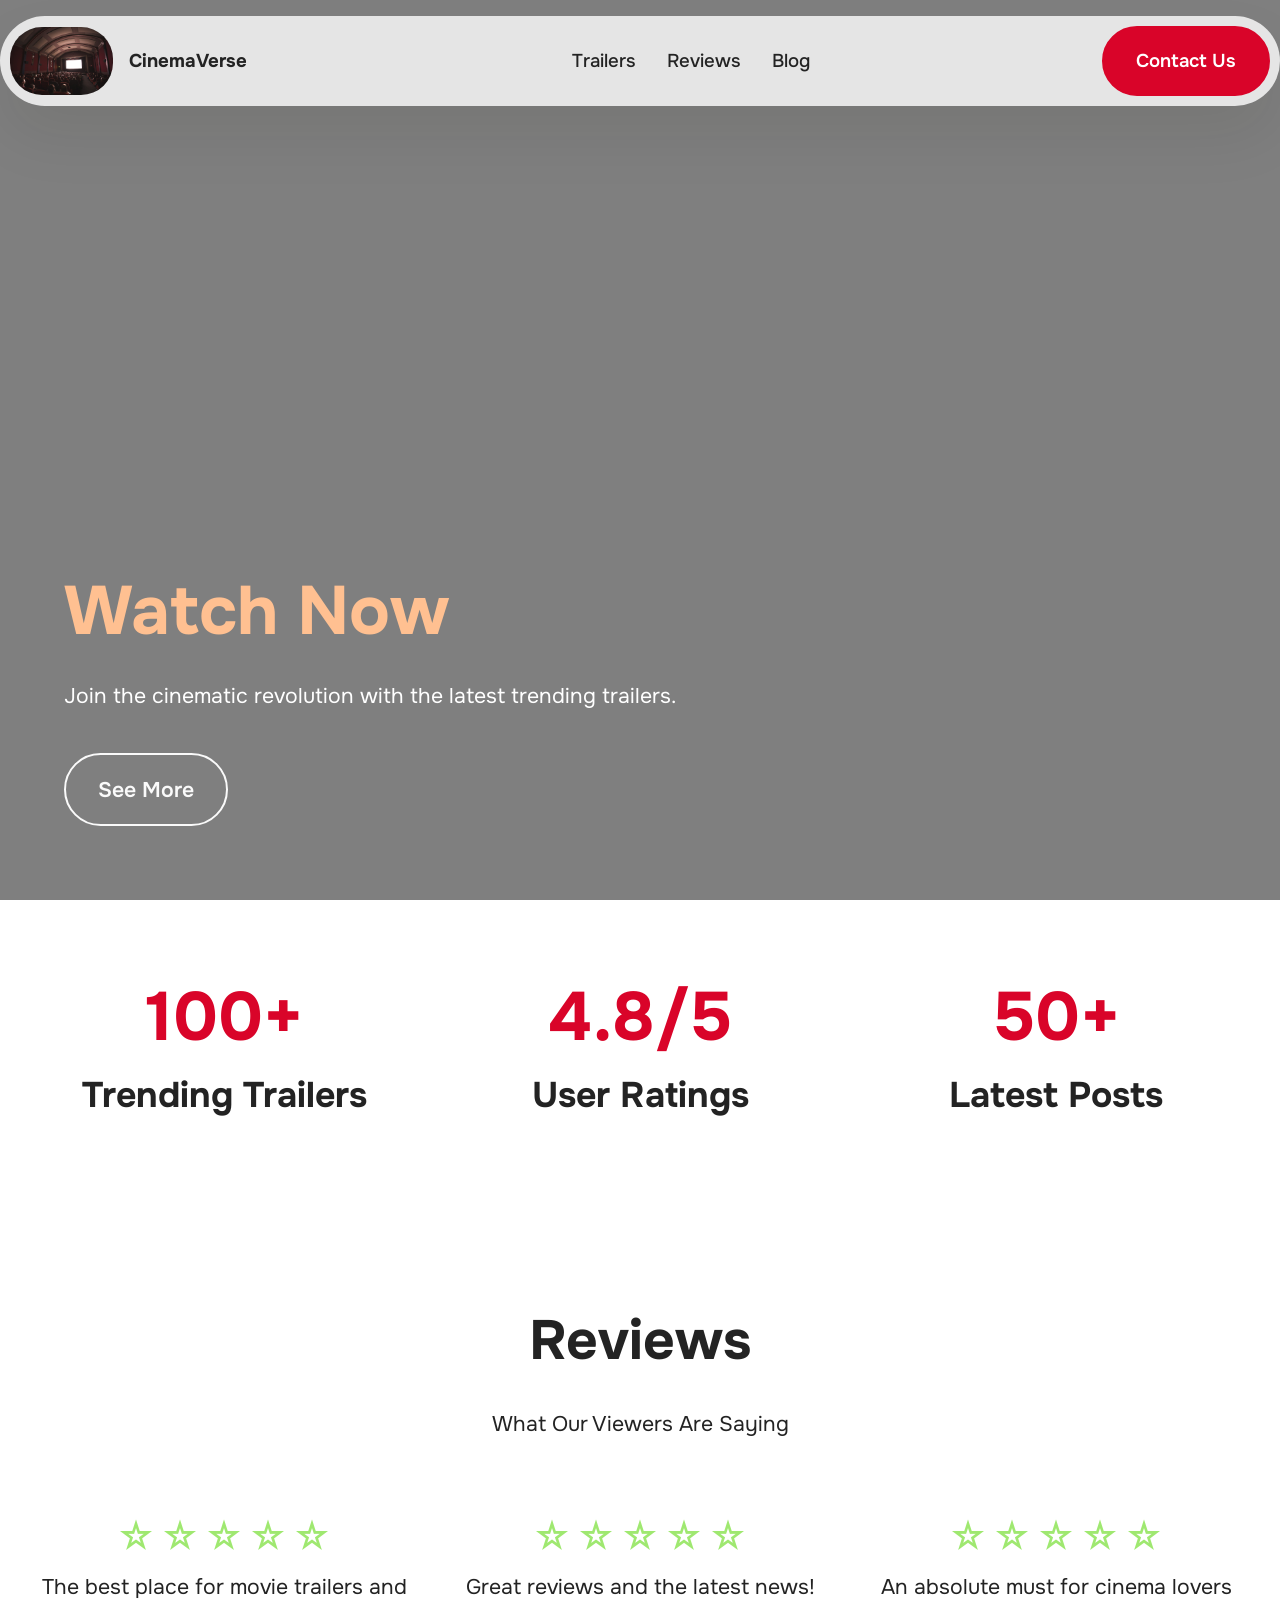
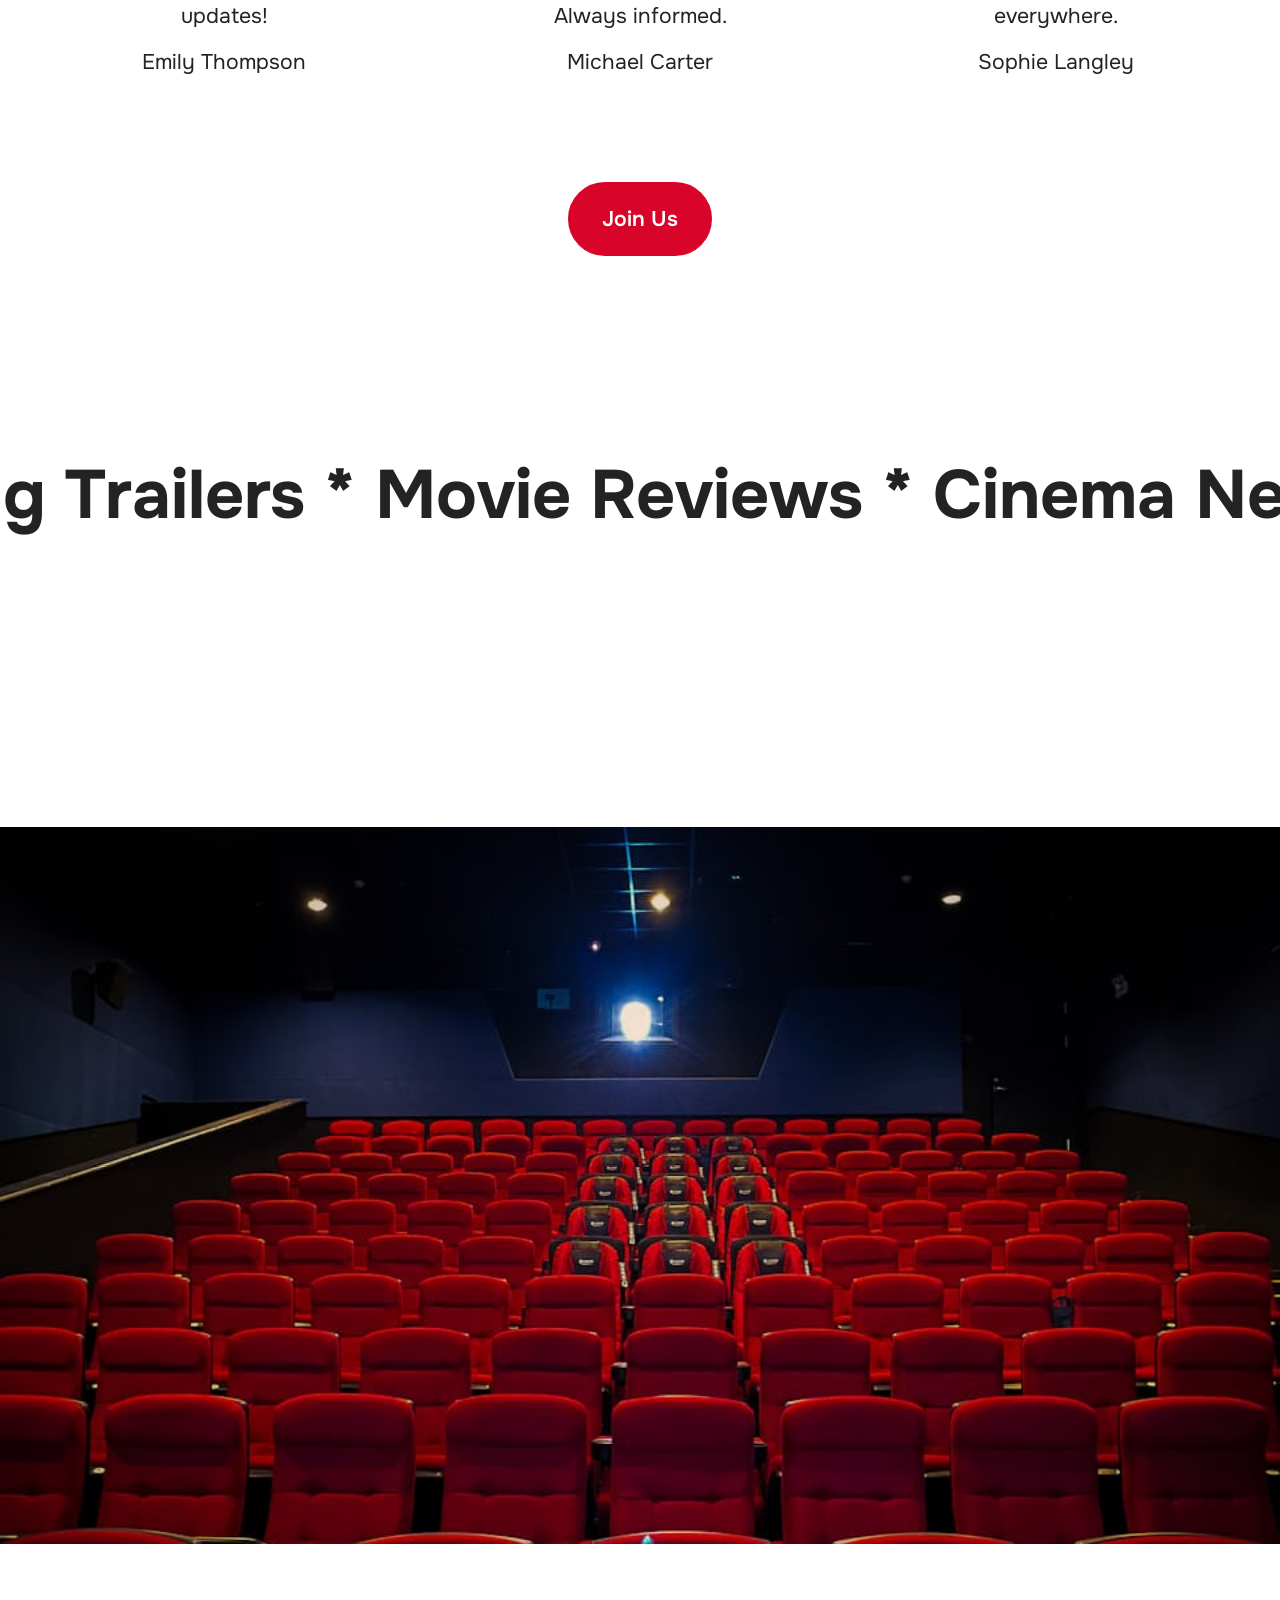
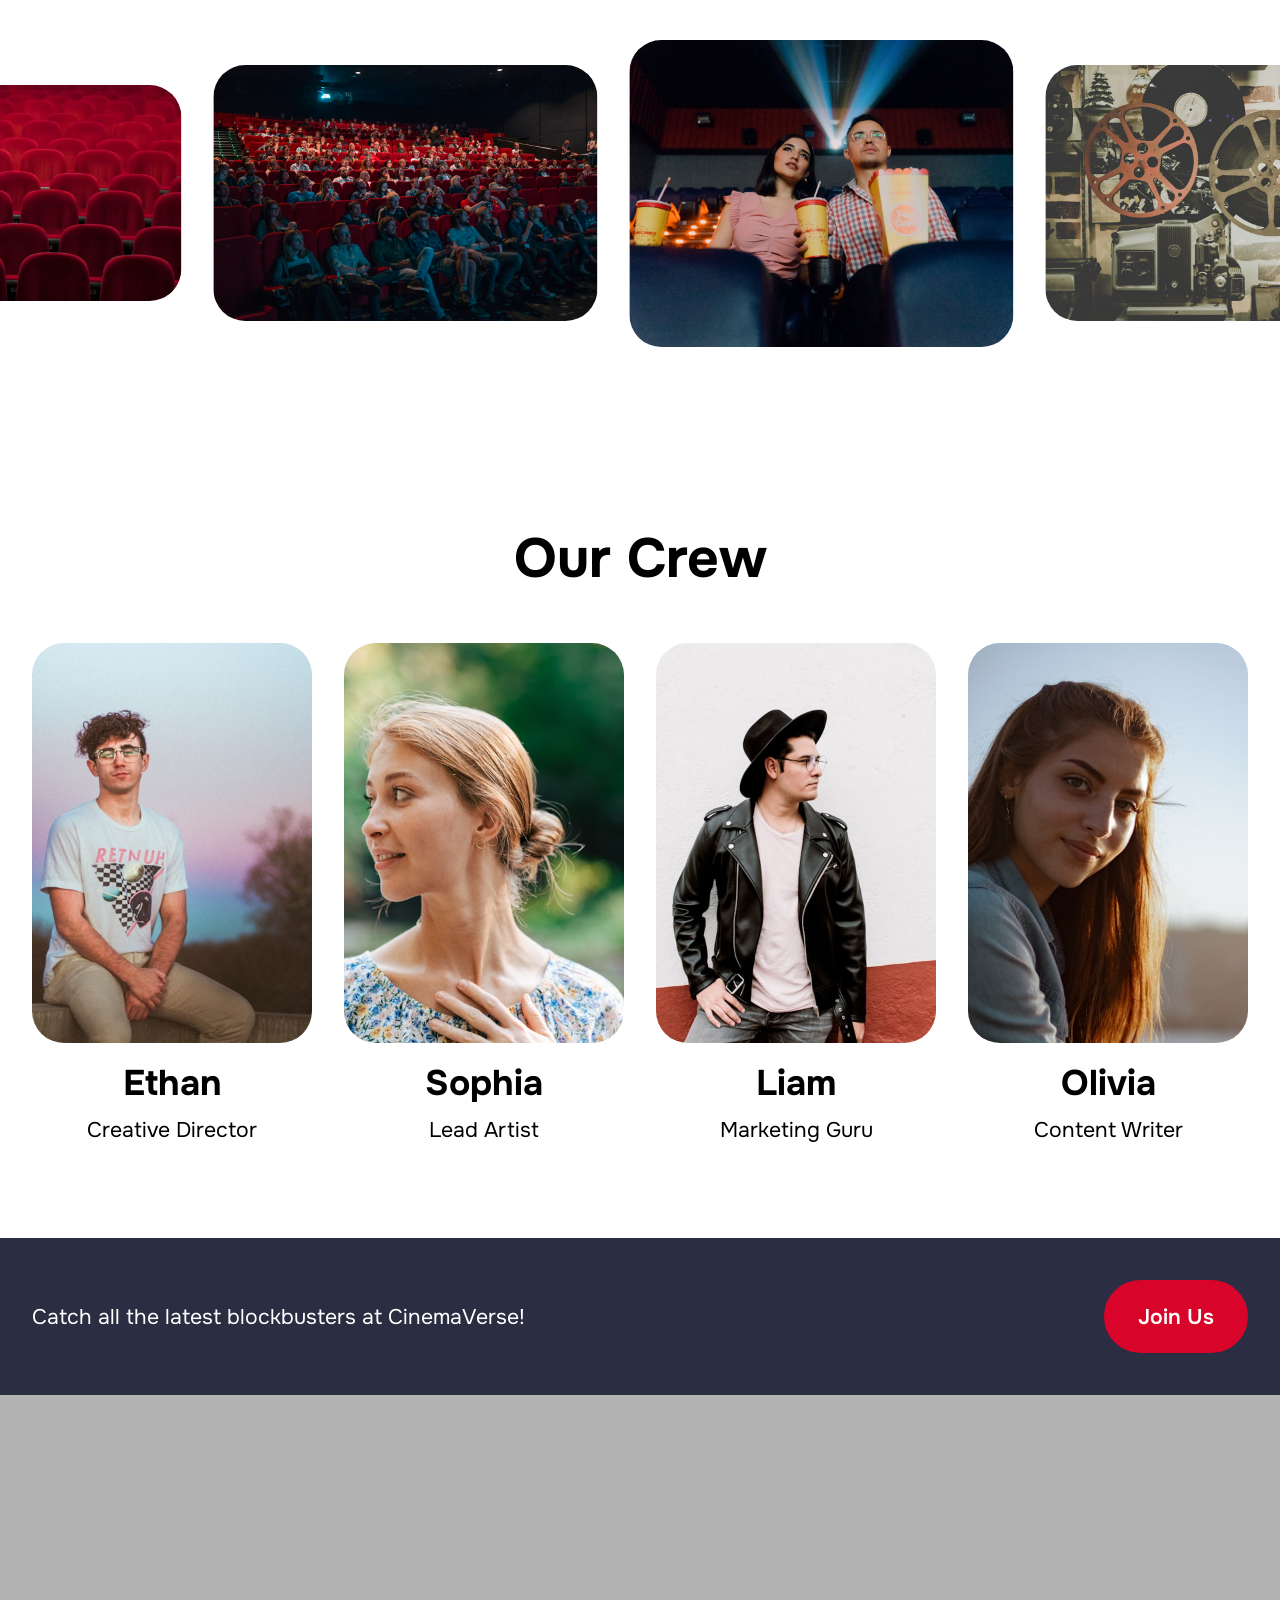
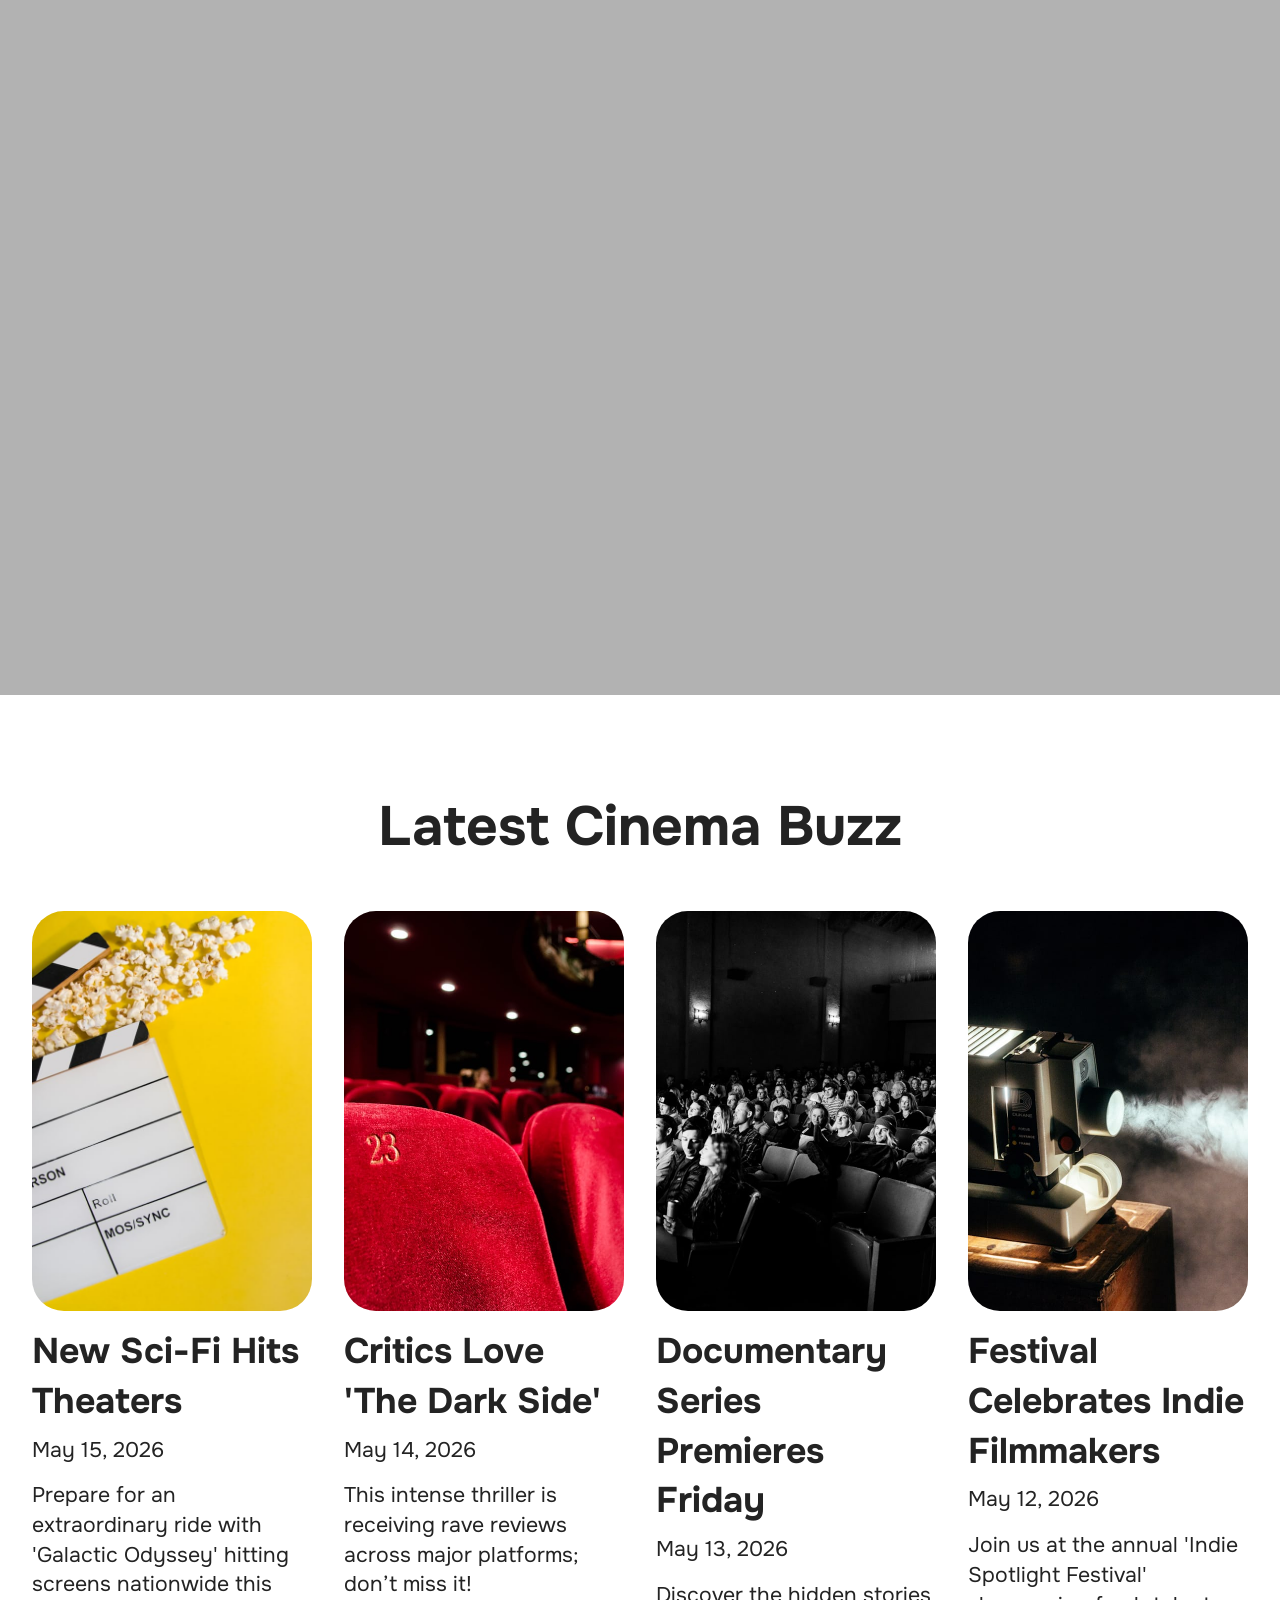
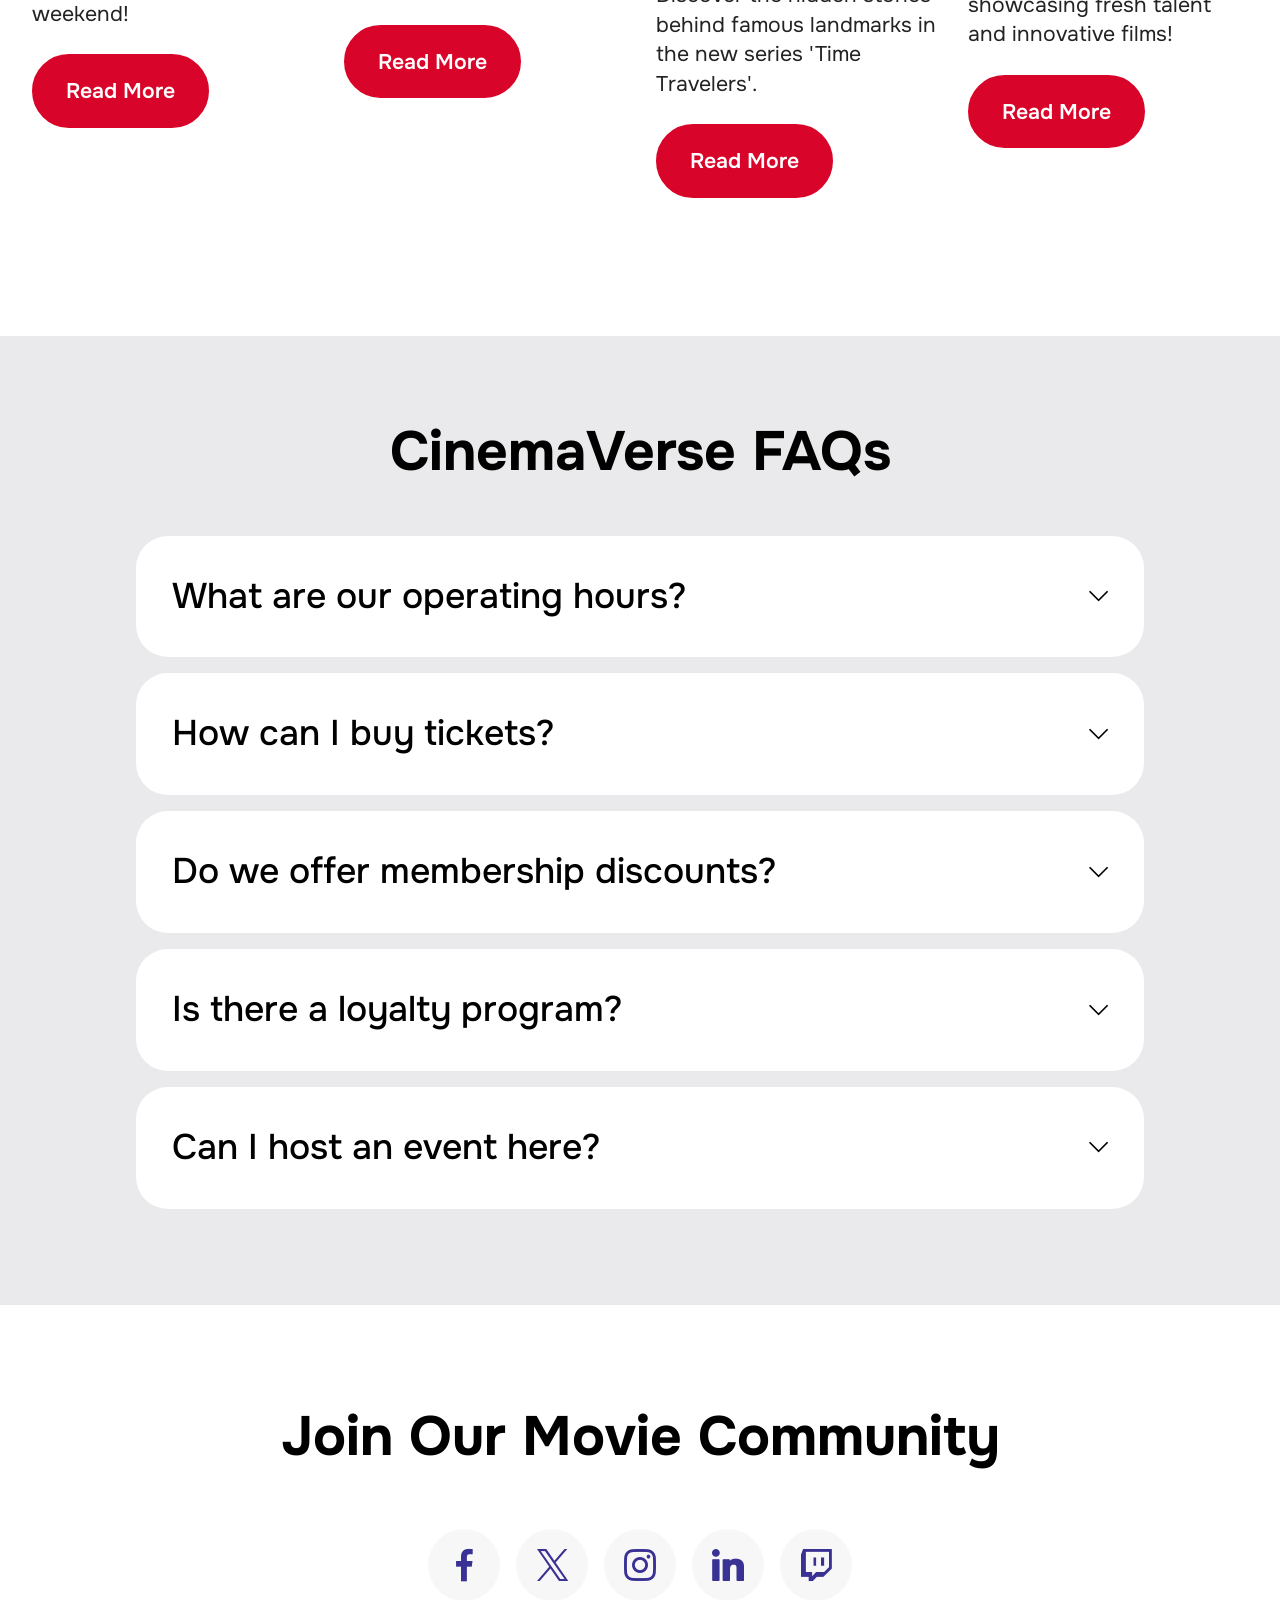
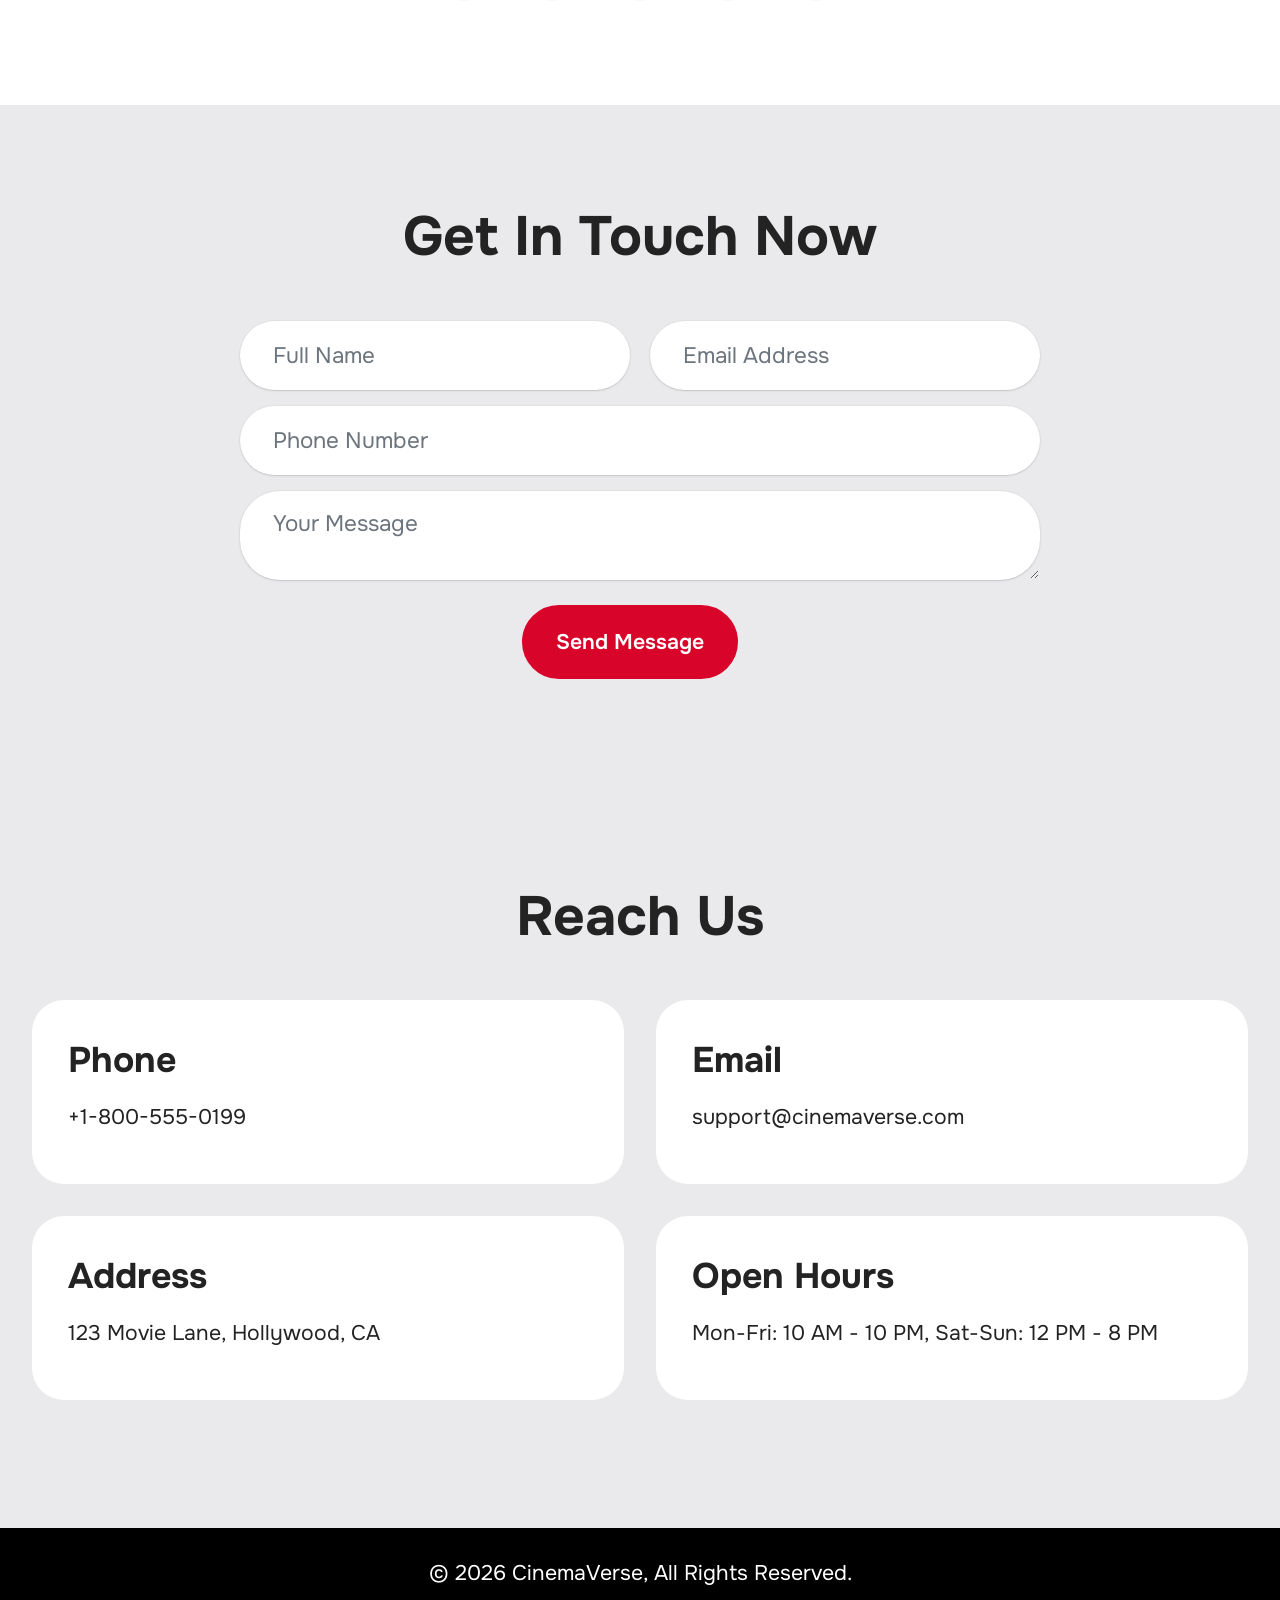
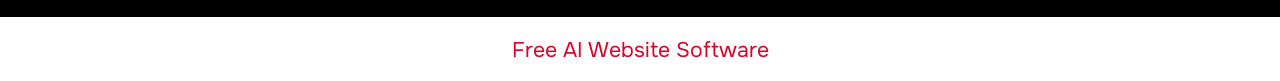
<file: movie/index.html>
<!DOCTYPE html>
<html  >
<head>
  <!-- Site made with Mobirise Website Builder v6.1.12, https://mobirise.com -->
  <meta charset="UTF-8">
  <meta http-equiv="X-UA-Compatible" content="IE=edge">
  <meta name="generator" content="Mobirise v6.1.12, mobirise.com">
  <meta name="viewport" content="width=device-width, initial-scale=1, minimum-scale=1">
  <link rel="shortcut icon" href="assets/images/photo-1485095329183-d0797cdc5676.jpeg" type="image/x-icon">
  <meta name="description" content="CinemaVerse features trending movie trailers, up-to-date news, and insightful reviews for film enthusiasts. Access everything related to cinema in one vibrant space.">
  
  
  <title>CinemaVerse: Trending Movie Trailers, Reviews, and News Blog</title>
  <link rel="stylesheet" href="assets/web/assets/mobirise-icons2/mobirise2.css">
  <link rel="stylesheet" href="assets/bootstrap/css/bootstrap.min.css">
  <link rel="stylesheet" href="assets/parallax/jarallax.css">
  <link rel="stylesheet" href="assets/dropdown/css/style.css">
  <link rel="stylesheet" href="assets/socicon/css/styles.css">
  <link rel="stylesheet" href="assets/theme/css/style.css">
  <link rel="preload" href="https://fonts.googleapis.com/css2?family=Onest:wght@400;700&display=swap&display=swap" as="style" onload="this.onload=null;this.rel='stylesheet'">
  <noscript><link rel="stylesheet" href="https://fonts.googleapis.com/css2?family=Onest:wght@400;700&display=swap&display=swap"></noscript>
  <link rel="preload" as="style" href="assets/mobirise/css/mbr-additional.css?v=2WSK3q"><link rel="stylesheet" href="assets/mobirise/css/mbr-additional.css?v=2WSK3q" type="text/css">

  
  
  
</head>
<body>
  
  <section data-bs-version="5.1" class="menu menu2 cid-vjNbrc8gZF" once="menu" id="menu-5-vjNbrc8gZF">
	

	<nav class="navbar navbar-dropdown navbar-fixed-top navbar-expand-lg">
		<div class="container">
			<div class="navbar-brand">
				<span class="navbar-logo">
					<a href="https://mobiri.se">
						<img src="assets/images/photo-1485095329183-d0797cdc5676.jpeg" alt="Mobirise Website Builder" style="height: 4.3rem;">
					</a>
				</span>
				<span class="navbar-caption-wrap"><a class="navbar-caption text-black display-4" href="https://mobiri.se">CinemaVerse</a></span>
			</div>
			<button class="navbar-toggler" type="button" data-toggle="collapse" data-bs-toggle="collapse" data-target="#navbarSupportedContent" data-bs-target="#navbarSupportedContent" aria-controls="navbarNavAltMarkup" aria-expanded="false" aria-label="Toggle navigation">
				<div class="hamburger">
					<span></span>
					<span></span>
					<span></span>
					<span></span>
				</div>
			</button>
			<div class="collapse navbar-collapse" id="navbarSupportedContent">
				<ul class="navbar-nav nav-dropdown" data-app-modern-menu="true">
					<li class="nav-item">
						<a class="nav-link link text-black display-4" href="https://mobiri.se">Trailers</a>
					</li>
					<li class="nav-item">
						<a class="nav-link link text-black display-4" href="https://mobiri.se" aria-expanded="false">Reviews</a>
					</li>
					<li class="nav-item">
						<a class="nav-link link text-black display-4" href="https://mobiri.se">Blog</a>
					</li>
				</ul>
				
				<div class="navbar-buttons mbr-section-btn">
					<a class="btn btn-primary display-4" href="https://mobiri.se">Contact Us</a>
				</div>
			</div>
		</div>
	</nav>
</section>

<section data-bs-version="5.1" class="header18 cid-vjNbrc8nhY mbr-fullscreen" data-bg-video="https://www.youtube.com/embed/UPSGsNdQnWA?autoplay=1&amp;loop=1&amp;playlist=UPSGsNdQnWA&amp;t=20&amp;mute=1&amp;playsinline=1&amp;controls=0&amp;showinfo=0&amp;autohide=1&amp;allowfullscreen=true&amp;mode=transparent" id="hero-15-vjNbrc8nhY">
  

  <div class="mbr-overlay" style="opacity: 0.5; background-color: rgb(0, 0, 0);"></div>
  <div class="container-fluid">
    <div class="row">
      <div class="content-wrap col-12 col-md-12">
        <h1 class="mbr-section-title mbr-fonts-style mbr-white mb-4 display-1">
          <strong>Watch Now</strong>
        </h1>
        
        <p class="mbr-fonts-style mbr-text mbr-white mb-4 display-7">Join the cinematic revolution with the latest trending trailers.</p>
        <div class="mbr-section-btn"><a class="btn btn-white-outline display-7" href="https://mobiri.se">See More</a></div>
      </div>
    </div>
  </div>
</section>

<section data-bs-version="5.1" class="features023 cid-vjNbrc9BAc" id="metrics-1-vjNbrc9BAc">

    

    
    
    <div class="container">
        
        <div class="row content-row justify-content-center">
            <div class="item features-without-image col-12 col-md-6 col-lg-4 item-mb">
                <div class="item-wrapper">
                    <div class="title mb-2 mb-md-3">
                        <span class="num mbr-fonts-style display-1">
                            <strong>100+</strong></span>
                    </div>
                    <h4 class="card-title mbr-fonts-style display-5">
                        <strong>Trending Trailers</strong>
                    </h4>
                    
                </div>
            </div>
            <div class="item features-without-image col-12 col-md-6 col-lg-4 item-mb">
                <div class="item-wrapper">
                    <div class="title mb-2 mb-md-3">
                        <span class="num mbr-fonts-style display-1">
                            <strong>4.8/5</strong></span>
                    </div>
                    <h4 class="card-title mbr-fonts-style display-5">
                        <strong>User Ratings</strong>
                    </h4>
                    
                </div>
            </div>
            <div class="item features-without-image col-12 col-md-6 col-lg-4 item-mb">
                <div class="item-wrapper">
                    <div class="title mb-2 mb-md-3">
                        <span class="num mbr-fonts-style display-1">
                            <strong>50+</strong></span>
                    </div>
                    <h4 class="card-title mbr-fonts-style display-5">
                        <strong>Latest Posts</strong>
                    </h4>
                    
                </div>
            </div>
        </div>
    </div>
</section>

<section data-bs-version="5.1" class="people02 cid-vjNbrc9blb" id="testimonials-10-vjNbrc9blb">
	

	
	
	<div class="container">
		<div class="row mb-5 justify-content-center">
			<div class="col-12 content-head">
				<h3 class="mbr-section-title mbr-fonts-style align-center mb-4 display-2">
					<strong>Reviews</strong>
				</h3>
				<h5 class="mbr-section-subtitle mbr-fonts-style align-center mb-4 display-7">What Our Viewers Are Saying</h5>
			</div>
		</div>
		<div class="row">
				<div class="item features-without-image col-12 col-md-6 col-lg-4 mb-5">
					<div class="item-wrapper">
						<div class="card-box align-center">
							<div class="iconfont-wrapper mb-3">
								<span class="mbr-iconfont mobi-mbri-star mobi-mbri"></span>
								<span class="mbr-iconfont mobi-mbri-star mobi-mbri"></span>
								<span class="mbr-iconfont mobi-mbri-star mobi-mbri"></span>
								<span class="mbr-iconfont mobi-mbri-star mobi-mbri"></span>
								<span class="mbr-iconfont mobi-mbri-star mobi-mbri"></span>
							</div>
							<h5 class="card-title mbr-fonts-style mb-3 display-7">The best place for movie trailers and updates!</h5>
							<p class="card-text mbr-fonts-style mb-0 display-7">Emily Thompson</p>
						</div>
					</div>
				</div>
				<div class="item features-without-image col-12 col-md-6 col-lg-4 mb-5">
					<div class="item-wrapper">
						<div class="card-box align-center">
							<div class="iconfont-wrapper mb-3">
								<span class="mbr-iconfont mobi-mbri-star mobi-mbri"></span>
								<span class="mbr-iconfont mobi-mbri-star mobi-mbri"></span>
								<span class="mbr-iconfont mobi-mbri-star mobi-mbri"></span>
								<span class="mbr-iconfont mobi-mbri-star mobi-mbri"></span>
								<span class="mbr-iconfont mobi-mbri-star mobi-mbri"></span>
							</div>
							<h5 class="card-title mbr-fonts-style mb-3 display-7">Great reviews and the latest news! Always informed.</h5>
							<p class="card-text mbr-fonts-style mb-0 display-7">Michael Carter</p>
						</div>
					</div>
				</div>
				<div class="item features-without-image col-12 col-md-6 col-lg-4 mb-5">
					<div class="item-wrapper">
						<div class="card-box align-center">
							<div class="iconfont-wrapper mb-3">
								<span class="mbr-iconfont mobi-mbri-star mobi-mbri"></span>
								<span class="mbr-iconfont mobi-mbri-star mobi-mbri"></span>
								<span class="mbr-iconfont mobi-mbri-star mobi-mbri"></span>
								<span class="mbr-iconfont mobi-mbri-star mobi-mbri"></span>
								<span class="mbr-iconfont mobi-mbri-star mobi-mbri"></span>
							</div>
							<h5 class="card-title mbr-fonts-style mb-3 display-7">An absolute must for cinema lovers everywhere.</h5>
							<p class="card-text mbr-fonts-style mb-0 display-7">Sophie Langley</p>
						</div>
					</div>
				</div>
			</div>
		<div class="row mt-0 mt-md-5">
			<div class="col-12 align-center">
				<div class="mbr-section-btn">
					<a class="btn btn-primary display-7" href="https://mobiri.se">Join Us</a>
				</div>
			</div>
		</div>
	</div>
</section>

<section data-bs-version="5.1" class="gallery10 cid-vjNbrccNlX" id="features-61-vjNbrccNlX">
  


  <div class="container-fluid">

      <div class="loop-container">
        <div class="item display-1" data-linewords="Trending Trailers * Movie Reviews * Cinema News * Contact Us * Join the Fun * Exclusive Content *" data-direction="-1" data-speed="0.05">☁️ Best offers ☁️ Free delivery ☁️ Perfect design ☁️ Comfort ☁️ Support 24/7 ☁️ Vibes</div>

        <div class="item display-1" data-linewords="Trending Trailers * Movie Reviews * Cinema News * Contact Us * Join the Fun * Exclusive Content *" data-direction="-1" data-speed="0.05">☁️ Best offers ☁️ Free delivery ☁️ Perfect design ☁️ Comfort ☁️ Support 24/7 ☁️ Vibes</div>
      </div>
    
  </div>
</section>

<section data-bs-version="5.1" class="image02 cid-vjNbrcch9G mbr-fullscreen mbr-parallax-background" id="image-13-vjNbrcch9G">
    
    
    <div class="container">
        <div class="row"></div>
    </div>
</section>

<section data-bs-version="5.1" class="gallery07 cid-vjNbrccjMV" id="gallery-14-vjNbrccjMV">
  
  
  <div class="container-fluid gallery-wrapper">
    <div class="row justify-content-center">
      <div class="col-12 content-head">
        
      </div>
    </div>
    <div class="grid-container">
      <div class="grid-container-3 moving-left" style="transform: translate3d(-200px, 0px, 0px);">
        <div class="grid-item">
          <img src="assets/images/photo-1517604931442-7e0c8ed2963c.jpeg" alt="Mobirise Website Builder">
        </div>
        <div class="grid-item">
          <img src="assets/images/photo-1608170825938-a8ea0305d46c.jpeg" alt="Mobirise Website Builder">
        </div>
        <div class="grid-item">
          <img src="assets/images/photo-1440404653325-ab127d49abc1.jpeg" alt="Mobirise Website Builder">
        </div>
        <div class="grid-item">
          <img src="assets/images/photo-1574267432553-4b4628081c31.jpeg" alt="Mobirise Website Builder">
        </div>
      </div>
    </div>
  </div>
</section>

<section data-bs-version="5.1" class="people03 cid-vjNbrccPhN" id="team-1-vjNbrccPhN">
    
    
    <div class="container-fluid">
        <div class="row justify-content-center">
            <div class="col-12 content-head">
                <div class="mbr-section-head mb-5">
                    <h4 class="mbr-section-title mbr-fonts-style align-center mb-0 display-2">
                        <strong>Our Crew</strong>
                    </h4>
                    
                </div>
            </div>
        </div>
        <div class="row">
            <div class="item features-image col-12 col-md-6 col-lg-3">
                <div class="item-wrapper">
                    <div class="item-img mb-3">
                        <img src="assets/images/photo-1548130149-a6955bd8d6f9.jpeg" alt="Mobirise Website Builder" title="">
                    </div>
                    <div class="item-content align-left">
                        <h5 class="item-title mbr-fonts-style display-5">
                            <strong>Ethan</strong>
                        </h5>
                        <h6 class="item-subtitle mbr-fonts-style mb-3 display-7">Creative Director</h6>
                        
                    </div>
                    
                </div>
            </div>
            <div class="item features-image col-12 col-md-6 col-lg-3">
                <div class="item-wrapper">
                    <div class="item-img mb-3">
                        <img src="assets/images/photo-1677520338280-664ae23816eb.jpeg" alt="Mobirise Website Builder" title="">
                    </div>
                    <div class="item-content align-left">
                        <h5 class="item-title mbr-fonts-style display-5">
                            <strong>Sophia</strong>
                        </h5>
                        <h6 class="item-subtitle mbr-fonts-style mb-3 display-7">Lead Artist</h6>
                        
                    </div>
                    
                </div>
            </div>
            <div class="item features-image col-12 col-md-6 col-lg-3">
                <div class="item-wrapper">
                    <div class="item-img mb-3">
                        <img src="assets/images/photo-1557684387-08927d28c72a.jpeg" alt="Mobirise Website Builder" title="">
                    </div>
                    <div class="item-content align-left">
                        <h5 class="item-title mbr-fonts-style display-5">
                            <strong>Liam</strong>
                        </h5>
                        <h6 class="item-subtitle mbr-fonts-style mb-3 display-7">Marketing Guru</h6>
                        
                    </div>
                    
                </div>
            </div>
            <div class="item features-image col-12 col-md-6 col-lg-3">
                <div class="item-wrapper">
                    <div class="item-img mb-3">
                       <img src="assets/images/photo-1681075401974-907cc62a4373.jpeg" alt="Mobirise Website Builder" title="" data-slide-to="3" data-bs-slide-to="3">
                    </div>
                    <div class="item-content align-left">
                        <h5 class="item-title mbr-fonts-style display-5">
                            <strong>Olivia</strong>
                        </h5>
                        <h6 class="item-subtitle mbr-fonts-style mb-3 display-7">Content Writer</h6>
                        
                    </div>
                    
                </div>
            </div>
        </div>
    </div>
</section>

<section data-bs-version="5.1" class="features035 cid-vjNbrcd7s4" id="call-to-action-11-vjNbrcd7s4">
    

    
    
    <div class="container">
        <div class="row">
            <div class="col-12 col-lg-9 active">
                <div class="item-wrapper">
                    <div class="card-box">
                        <h4 class="card-text mbr-fonts-style display-7">Catch all the latest blockbusters at CinemaVerse!</h4>
                    </div>
                </div>
            </div>
            <div class="col-12 col-lg-3 active">
                <div class="mbr-section-btn">
                    <a class="btn btn-primary display-7" href="https://mobiri.se">Join Us</a>
                </div>
            </div>
        </div>
    </div>
</section>

<section data-bs-version="5.1" class="header18 cid-vjNbrcdAnC mbr-fullscreen" data-bg-video="https://www.youtube.com/embed/0M3uF7qgG4w?autoplay=1&amp;loop=1&amp;playlist=0M3uF7qgG4w&amp;t=20&amp;mute=1&amp;playsinline=1&amp;controls=0&amp;showinfo=0&amp;autohide=1&amp;allowfullscreen=true&amp;mode=transparent" id="video-5-vjNbrcdAnC">
  

  <div class="mbr-overlay" style="opacity: 0.3; background-color: rgb(0, 0, 0);"></div>
  <div class="container-fluid">
    <div class="row">
    </div>
  </div>
</section>

<section data-bs-version="5.1" class="features03 cid-vjNbrcdb63" id="news-1-vjNbrcdb63">
  
  
  <div class="container-fluid">
    <div class="row justify-content-center mb-5">
      <div class="col-12 content-head">
        <div class="mbr-section-head">
          <h4 class="mbr-section-title mbr-fonts-style align-center mb-0 display-2">
            <strong>Latest Cinema Buzz</strong>
          </h4>
          
        </div>
      </div>
    </div>
    <div class="row">
      <div class="item features-image col-12 col-md-6 col-lg-3 active">
        <div class="item-wrapper">
          <div class="item-img mb-3">
            <img src="assets/images/photo-1598899134739-24c46f58b8c0.jpeg" alt="Mobirise Website Builder" title="">
          </div>
          <div class="item-content align-left">
            <h5 class="item-title mbr-fonts-style mt-0 mb-2 display-5">
              <strong>New Sci-Fi Hits Theaters</strong>
            </h5>
            <p class="mbr-text mbr-fonts-style mb-3 display-7">May 15, 2026</p>
            <p class="mbr-text mbr-fonts-style mb-3 display-7">Prepare for an extraordinary ride with 'Galactic Odyssey' hitting screens nationwide this weekend!</p>
            <div class="mbr-section-btn item-footer">
              <a href="" class="btn item-btn btn-primary display-7">Read More</a>
            </div>
          </div>
        </div>
      </div>
      <div class="item features-image col-12 col-md-6 col-lg-3">
        <div class="item-wrapper">
          <div class="item-img mb-3">
            <img src="assets/images/photo-1513106580091-1d82408b8cd6.jpeg" alt="Mobirise Website Builder" title="" data-slide-to="1" data-bs-slide-to="1">
          </div>
          <div class="item-content align-left">
            <h5 class="item-title mbr-fonts-style mb-2 mt-0 display-5">
              <strong>Critics Love 'The Dark Side'</strong>
            </h5>
            <p class="mbr-text mbr-fonts-style mb-3 display-7">May 14, 2026</p>
            <p class="mbr-text mbr-fonts-style mb-3 display-7">This intense thriller is receiving rave reviews across major platforms; don’t miss it!</p>
            <div class="mbr-section-btn item-footer">
              <a href="" class="btn item-btn btn-primary display-7">Read More</a>
            </div>
          </div>
        </div>
      </div>
      <div class="item features-image col-12 col-md-6 col-lg-3">
        <div class="item-wrapper">
          <div class="item-img mb-3">
            <img src="assets/images/photo-1677344297888-81f04aa12a60.jpeg" alt="Mobirise Website Builder" title="" data-slide-to="2" data-bs-slide-to="2">
          </div>
          <div class="item-content align-left">
            <h5 class="item-title mbr-fonts-style mb-2 mt-0 display-5">
              <strong>Documentary Series Premieres Friday</strong>
            </h5>
            <p class="mbr-text mbr-fonts-style mb-3 display-7">May 13, 2026</p>
            <p class="mbr-text mbr-fonts-style mb-3 display-7">Discover the hidden stories behind famous landmarks in the new series 'Time Travelers'.</p>
            <div class="mbr-section-btn item-footer">
              <a href="" class="btn item-btn btn-primary display-7">Read More</a>
            </div>
          </div>
        </div>
      </div>
      <div class="item features-image col-12 col-md-6 col-lg-3">
        <div class="item-wrapper">
          <div class="item-img mb-3">
            <img src="assets/images/photo-1478720568477-152d9b164e26.jpeg" alt="Mobirise Website Builder" title="" data-slide-to="2" data-bs-slide-to="2">
          </div>
          <div class="item-content align-left">
            <h5 class="item-title mbr-fonts-style mb-2 mt-0 display-5">
              <strong>Festival Celebrates Indie Filmmakers</strong>
            </h5>
            <p class="mbr-text mbr-fonts-style mb-3 display-7">May 12, 2026</p>
            <p class="mbr-text mbr-fonts-style mb-3 display-7">Join us at the annual 'Indie Spotlight Festival' showcasing fresh talent and innovative films!</p>
            <div class="mbr-section-btn item-footer">
              <a href="" class="btn item-btn btn-primary display-7">Read More</a>
            </div>
          </div>
        </div>
      </div>
    </div>
  </div>
</section>

<section data-bs-version="5.1" class="list1 cid-vjNbrcdoWz" id="faq-1-vjNbrcdoWz">
    
    
    <div class="container">
        <div class="row justify-content-center">
            <div class="col-12 col-md-12 col-lg-10 m-auto">
                <div class="content">
                    <div class="row justify-content-center mb-5">
                        <div class="col-12 content-head">
                            <div class="mbr-section-head">
                                <h4 class="mbr-section-title mbr-fonts-style align-center mb-0 display-2">
                                    <strong>CinemaVerse FAQs</strong>
                                </h4>
                                
                            </div>
                        </div>
                    </div>
                    <div id="bootstrap-accordion_11" class="panel-group accordionStyles accordion" role="tablist" aria-multiselectable="true">
                        <div class="card">
                            <div class="card-header" role="tab" id="headingOne">
                                <a role="button" class="panel-title collapsed" data-toggle="collapse" data-bs-toggle="collapse" data-core="" href="#collapse1_11" aria-expanded="false" aria-controls="collapse1">
                                    <h6 class="panel-title-edit mbr-semibold mbr-fonts-style mb-0 display-5">What are our operating hours?</h6>
                                    <span class="sign mbr-iconfont mobi-mbri-arrow-down"></span>
                                </a>
                            </div>
                            <div id="collapse1_11" class="panel-collapse noScroll collapse" role="tabpanel" aria-labelledby="headingOne" data-parent="#accordion" data-bs-parent="#bootstrap-accordion_11">
                                <div class="panel-body">
                                    <p class="mbr-fonts-style panel-text display-7">We’re open from 10 AM to 11 PM daily!</p>
                                </div>
                            </div>
                        </div>
                        <div class="card">
                            <div class="card-header" role="tab" id="headingOne">
                                <a role="button" class="panel-title collapsed" data-toggle="collapse" data-bs-toggle="collapse" data-core="" href="#collapse2_11" aria-expanded="false" aria-controls="collapse2">
                                    <h6 class="panel-title-edit mbr-semibold mbr-fonts-style mb-0 display-5">How can I buy tickets?</h6>
                                    <span class="sign mbr-iconfont mobi-mbri-arrow-down"></span>
                                </a>
                            </div>
                            <div id="collapse2_11" class="panel-collapse noScroll collapse" role="tabpanel" aria-labelledby="headingOne" data-parent="#accordion" data-bs-parent="#bootstrap-accordion_11">
                                <div class="panel-body">
                                    <p class="mbr-fonts-style panel-text display-7">Tickets can be purchased online or at our kiosk.</p>
                                </div>
                            </div>
                        </div>
                        <div class="card">
                            <div class="card-header" role="tab" id="headingOne">
                                <a role="button" class="panel-title collapsed" data-toggle="collapse" data-bs-toggle="collapse" data-core="" href="#collapse3_11" aria-expanded="false" aria-controls="collapse3">
                                    <h6 class="panel-title-edit mbr-semibold mbr-fonts-style mb-0 display-5">Do we offer membership discounts?</h6>
                                    <span class="sign mbr-iconfont mobi-mbri-arrow-down"></span>
                                </a>
                            </div>
                            <div id="collapse3_11" class="panel-collapse noScroll collapse" role="tabpanel" aria-labelledby="headingOne" data-parent="#accordion" data-bs-parent="#bootstrap-accordion_11">
                                <div class="panel-body">
                                    <p class="mbr-fonts-style panel-text display-7">Yes! Memberships offer great deals on tickets and snacks.</p>
                                </div>
                            </div>
                        </div>
                        <div class="card">
                            <div class="card-header" role="tab" id="headingOne">
                                <a role="button" class="panel-title collapsed" data-toggle="collapse" data-bs-toggle="collapse" data-core="" href="#collapse4_11" aria-expanded="false" aria-controls="collapse4">
                                    <h6 class="panel-title-edit mbr-semibold mbr-fonts-style mb-0 display-5">Is there a loyalty program?</h6>
                                    <span class="sign mbr-iconfont mobi-mbri-arrow-down"></span>
                                </a>
                            </div>
                            <div id="collapse4_11" class="panel-collapse noScroll collapse" role="tabpanel" aria-labelledby="headingOne" data-parent="#accordion" data-bs-parent="#bootstrap-accordion_11">
                                <div class="panel-body">
                                    <p class="mbr-fonts-style panel-text display-7">Absolutely! Earn points with every purchase and redeem them for rewards.</p>
                                </div>
                            </div>
                        </div>
                        <div class="card">
                            <div class="card-header" role="tab" id="headingOne">
                                <a role="button" class="panel-title collapsed" data-toggle="collapse" data-bs-toggle="collapse" data-core="" href="#collapse5_11" aria-expanded="false" aria-controls="collapse5">
                                    <h6 class="panel-title-edit mbr-semibold mbr-fonts-style mb-0 display-5">Can I host an event here?</h6>
                                    <span class="sign mbr-iconfont mobi-mbri-arrow-down"></span>
                                </a>
                            </div>
                            <div id="collapse5_11" class="panel-collapse noScroll collapse" role="tabpanel" aria-labelledby="headingOne" data-parent="#accordion" data-bs-parent="#bootstrap-accordion_11">
                                <div class="panel-body">
                                    <p class="mbr-fonts-style panel-text display-7">Yes, reach out for our event booking options!</p>
                                </div>
                            </div>
                        </div>
                        
                    </div>
                </div>
            </div>
        </div>
    </div>
</section>

<section data-bs-version="5.1" class="social05 cid-vjNbrcdqxN" id="follow-us-2-vjNbrcdqxN">
    

    

    <div class="container">
        <div class="row">
            <h3 class="mbr-section-title align-center mb-5 mbr-fonts-style display-2">
                <strong>Join Our Movie Community</strong>
            </h3>
            <div class="col-12">
                <div class="social-row">
                    <div class="soc-item">
                        <a href="https://mobiri.se/" target="_blank">
                            <span class="mbr-iconfont socicon socicon-facebook"></span>
                        </a>
                    </div>
                    <div class="soc-item">
                        <a href="https://mobiri.se/" target="_blank">
                            <span class="mbr-iconfont socicon-twitter socicon"></span>
                        </a>
                    </div>
                    <div class="soc-item">
                        <a href="https://mobiri.se/" target="_blank">
                            <span class="mbr-iconfont socicon-instagram socicon"></span>
                        </a>
                    </div>
                    <div class="soc-item">
                        <a href="https://mobiri.se/" target="_blank">
                            <span class="mbr-iconfont socicon socicon-linkedin"></span>
                        </a>
                    </div>
                    <div class="soc-item">
                        <a href="https://mobiri.se/" target="_blank">
                            <span class="mbr-iconfont socicon socicon-twitch"></span>
                        </a>
                    </div>
                </div>
            </div>
        </div>
    </div>
</section>

<section data-bs-version="5.1" class="form5 cid-vjNbrcdtpO" id="contact-form-3-vjNbrcdtpO">
    
    
    <div class="container">
        <div class="row justify-content-center">
            <div class="col-12 content-head">
                <div class="mbr-section-head mb-5">
                    <h3 class="mbr-section-title mbr-fonts-style align-center mb-0 display-2">
                        <strong>Get In Touch Now</strong>
                    </h3>
                    
                </div>
            </div>
        </div>
        <div class="row justify-content-center">
            <div class="col-lg-8 mx-auto mbr-form" data-form-type="formoid">
                <form action="https://mobirise.eu/" method="POST" class="mbr-form form-with-styler" data-form-title="Form Name"><input type="hidden" name="email" data-form-email="true" value="uQAKibpYWgVbQt2dqqQ2JFFoGPfQfq3E49oSpa11CZ7y0xz9znzDAHxLnwtNod7jC68Ux3SjPv1qCVmT8bAmVbNMxGDpad/ocZAPRFyDQ+yoZBrA7pZd6j4sCEMnltUx">
                    <div class="row">
                        <div hidden="hidden" data-form-alert="" class="alert alert-success col-12">Thanks for filling out the form!</div>
                        <div hidden="hidden" data-form-alert-danger="" class="alert alert-danger col-12">
                            Oops...! some problem!
                        </div>
                    </div>
                    <div class="dragArea row">
                        <div class="col-md col-sm-12 form-group mb-3" data-for="name">
                            <input type="text" name="name" placeholder="Full Name" data-form-field="name" class="form-control" value="" id="name-contact-form-3-vjNbrcdtpO">
                        </div>
                        <div class="col-md col-sm-12 form-group mb-3" data-for="email">
                            <input type="email" name="email" placeholder="Email Address" data-form-field="email" class="form-control" value="" id="email-contact-form-3-vjNbrcdtpO">
                        </div>
                        <div class="col-12 form-group mb-3 mb-3" data-for="url">
                            <input type="url" name="url" placeholder="Phone Number" data-form-field="url" class="form-control" value="" id="url-contact-form-3-vjNbrcdtpO">
                        </div>
                        <div class="col-12 form-group mb-3" data-for="textarea">
                            <textarea name="textarea" placeholder="Your Message" data-form-field="textarea" class="form-control" id="textarea-contact-form-3-vjNbrcdtpO"></textarea>
                        </div>
                        <div class="col-lg-12 col-md-12 col-sm-12 align-center mbr-section-btn">
                            <button type="submit" class="btn btn-primary display-7">Send Message</button>
                        </div>
                    </div>
                </form>
            </div>
        </div>
    </div>
</section>

<section data-bs-version="5.1" class="contacts01 cid-vjNbrcdl8b" id="contacts-1-vjNbrcdl8b">
    

    
    
    <div class="container">
        <div class="row justify-content-center">
            <div class="col-12 content-head">
                <div class="mbr-section-head mb-5">
                    <h3 class="mbr-section-title mbr-fonts-style align-center mb-0 display-2">
                        <strong>Reach Us</strong>
                    </h3>
                    
                </div>
            </div>
        </div>
        <div class="row">
            <div class="item features-without-image col-12 col-md-6 active">
                <div class="item-wrapper">
                    <div class="text-wrapper">
                        <h6 class="card-title mbr-fonts-style mb-3 display-5">
                            <strong>Phone</strong>
                        </h6>
                        <p class="mbr-text mbr-fonts-style display-7">
                            <a href="tel:+1-800-555-0199" class="text-black">+1-800-555-0199</a>
                        </p>
                    </div>
                </div>
            </div>
            <div class="item features-without-image col-12 col-md-6">
                <div class="item-wrapper">
                    <div class="text-wrapper">
                        <h6 class="card-title mbr-fonts-style mb-3 display-5">
                            <strong>Email</strong>
                        </h6>
                        <p class="mbr-text mbr-fonts-style display-7">
                            <a href="mailto:support@cinemaverse.com" class="text-black">support@cinemaverse.com</a>
                        </p>
                    </div>
                </div>
            </div>
            <div class="item features-without-image col-12 col-md-6">
                <div class="item-wrapper">
                    <div class="text-wrapper">
                        <h6 class="card-title mbr-fonts-style mb-3 display-5">
                            <strong>Address</strong>
                        </h6>
                        <p class="mbr-text mbr-fonts-style display-7">123 Movie Lane, Hollywood, CA</p>
                    </div>
                </div>
            </div>
            <div class="item features-without-image col-12 col-md-6">
                <div class="item-wrapper">
                    <div class="text-wrapper">
                        <h6 class="card-title mbr-fonts-style mb-3 display-5">
                            <strong>Open Hours</strong>
                        </h6>
                        <p class="mbr-text mbr-fonts-style display-7">Mon-Fri: 10 AM - 10 PM, Sat-Sun: 12 PM - 8 PM</p>
                    </div>
                </div>
            </div>
        </div>
    </div>
</section>

<section data-bs-version="5.1" class="footer4 cid-vjNbrcdRqQ" once="footers" id="footer-4-vjNbrcdRqQ">

    

    

    <div class="container">
        <div class="media-container-row align-center mbr-white">
            <div class="col-12">
                <p class="mbr-text mb-0 mbr-fonts-style display-7">© 2026 CinemaVerse, All Rights Reserved.</p>
            </div>
        </div>
    </div>
</section><section class="display-7" style="padding: 0;align-items: center;justify-content: center;flex-wrap: wrap;    align-content: center;display: flex;position: relative;height: 4rem;"><a href="https://mobiri.se/4763644" style="flex: 1 1;height: 4rem;position: absolute;width: 100%;z-index: 1;"><img alt="" style="height: 4rem;" src="[data-uri]"></a><p style="margin: 0;text-align: center;" class="display-7">&#8204;</p><a style="z-index:1" href="https://mobirise.com/builder/ai-website-builder.html">Free AI Website Software</a></section><script src="assets/bootstrap/js/bootstrap.bundle.min.js"></script>  <script src="assets/parallax/jarallax.js"></script>  <script src="assets/smoothscroll/smooth-scroll.js"></script>  <script src="assets/ytplayer/index.js"></script>  <script src="assets/dropdown/js/navbar-dropdown.js"></script>  <script src="assets/vimeoplayer/player.js"></script>  <script src="assets/scrollgallery/scroll-gallery.js"></script>  <script src="assets/mbr-switch-arrow/mbr-switch-arrow.js"></script>  <script src="assets/theme/js/script.js"></script>  <script src="assets/formoid/formoid.min.js"></script>  
  
  
</body>
</html>
</file>
<file: assets/web/assets/mobirise-icons2/mobirise2.css>
@font-face {
  font-family: 'Moririse2';
  font-display: swap;
  src:  url('mobirise2.eot?f2bix4');
  src:  url('mobirise2.eot?f2bix4#iefix') format('embedded-opentype'),
    url('mobirise2.woff2?f2bix4') format('woff2'),
    url('mobirise2.woff?f2bix4') format('woff'),
    url('mobirise2.ttf?f2bix4') format('truetype'),
    url('mobirise2.svg?f2bix4#mobirise2') format('svg');
  font-weight: normal;
  font-style: normal;
}

[class^="mobi-"], [class*=" mobi-"] {
  /* use !important to prevent issues with browser extensions that change fonts */
  font-family: 'Moririse2' !important;
  speak: none;
  font-style: normal;
  font-weight: normal;
  font-variant: normal;
  text-transform: none;
  line-height: 1;

  /* Better Font Rendering =========== */
  -webkit-font-smoothing: antialiased;
  -moz-osx-font-smoothing: grayscale;
}

.mobi-mbri-add-submenu:before {
  content: "\e900";
}
.mobi-mbri-alert:before {
  content: "\e901";
}
.mobi-mbri-align-center:before {
  content: "\e902";
}
.mobi-mbri-align-justify:before {
  content: "\e903";
}
.mobi-mbri-align-left:before {
  content: "\e904";
}
.mobi-mbri-align-right:before {
  content: "\e905";
}
.mobi-mbri-android:before {
  content: "\e906";
}
.mobi-mbri-apple:before {
  content: "\e907";
}
.mobi-mbri-arrow-down:before {
  content: "\e908";
}
.mobi-mbri-arrow-next:before {
  content: "\e909";
}
.mobi-mbri-arrow-prev:before {
  content: "\e90a";
}
.mobi-mbri-arrow-up:before {
  content: "\e90b";
}
.mobi-mbri-bold:before {
  content: "\e90c";
}
.mobi-mbri-bookmark:before {
  content: "\e90d";
}
.mobi-mbri-bootstrap:before {
  content: "\e90e";
}
.mobi-mbri-briefcase:before {
  content: "\e90f";
}
.mobi-mbri-browse:before {
  content: "\e910";
}
.mobi-mbri-bulleted-list:before {
  content: "\e911";
}
.mobi-mbri-calendar:before {
  content: "\e912";
}
.mobi-mbri-camera:before {
  content: "\e913";
}
.mobi-mbri-cart-add:before {
  content: "\e914";
}
.mobi-mbri-cart-full:before {
  content: "\e915";
}
.mobi-mbri-cash:before {
  content: "\e916";
}
.mobi-mbri-change-style:before {
  content: "\e917";
}
.mobi-mbri-chat:before {
  content: "\e918";
}
.mobi-mbri-clock:before {
  content: "\e919";
}
.mobi-mbri-close:before {
  content: "\e91a";
}
.mobi-mbri-cloud:before {
  content: "\e91b";
}
.mobi-mbri-code:before {
  content: "\e91c";
}
.mobi-mbri-contact-form:before {
  content: "\e91d";
}
.mobi-mbri-credit-card:before {
  content: "\e91e";
}
.mobi-mbri-cursor-click:before {
  content: "\e91f";
}
.mobi-mbri-cust-feedback:before {
  content: "\e920";
}
.mobi-mbri-database:before {
  content: "\e921";
}
.mobi-mbri-delivery:before {
  content: "\e922";
}
.mobi-mbri-desktop:before {
  content: "\e923";
}
.mobi-mbri-devices:before {
  content: "\e924";
}
.mobi-mbri-down:before {
  content: "\e925";
}
.mobi-mbri-download-2:before {
  content: "\e926";
}
.mobi-mbri-download:before {
  content: "\e927";
}
.mobi-mbri-drag-n-drop-2:before {
  content: "\e928";
}
.mobi-mbri-drag-n-drop:before {
  content: "\e929";
}
.mobi-mbri-edit-2:before {
  content: "\e92a";
}
.mobi-mbri-edit:before {
  content: "\e92b";
}
.mobi-mbri-error:before {
  content: "\e92c";
}
.mobi-mbri-extension:before {
  content: "\e92d";
}
.mobi-mbri-features:before {
  content: "\e92e";
}
.mobi-mbri-file:before {
  content: "\e92f";
}
.mobi-mbri-flag:before {
  content: "\e930";
}
.mobi-mbri-folder:before {
  content: "\e931";
}
.mobi-mbri-gift:before {
  content: "\e932";
}
.mobi-mbri-github:before {
  content: "\e933";
}
.mobi-mbri-globe-2:before {
  content: "\e934";
}
.mobi-mbri-globe:before {
  content: "\e935";
}
.mobi-mbri-growing-chart:before {
  content: "\e936";
}
.mobi-mbri-hearth:before {
  content: "\e937";
}
.mobi-mbri-help:before {
  content: "\e938";
}
.mobi-mbri-home:before {
  content: "\e939";
}
.mobi-mbri-hot-cup:before {
  content: "\e93a";
}
.mobi-mbri-idea:before {
  content: "\e93b";
}
.mobi-mbri-image-gallery:before {
  content: "\e93c";
}
.mobi-mbri-image-slider:before {
  content: "\e93d";
}
.mobi-mbri-info:before {
  content: "\e93e";
}
.mobi-mbri-italic:before {
  content: "\e93f";
}
.mobi-mbri-key:before {
  content: "\e940";
}
.mobi-mbri-laptop:before {
  content: "\e941";
}
.mobi-mbri-layers:before {
  content: "\e942";
}
.mobi-mbri-left-right:before {
  content: "\e943";
}
.mobi-mbri-left:before {
  content: "\e944";
}
.mobi-mbri-letter:before {
  content: "\e945";
}
.mobi-mbri-like:before {
  content: "\e946";
}
.mobi-mbri-link:before {
  content: "\e947";
}
.mobi-mbri-lock:before {
  content: "\e948";
}
.mobi-mbri-login:before {
  content: "\e949";
}
.mobi-mbri-logout:before {
  content: "\e94a";
}
.mobi-mbri-magic-stick:before {
  content: "\e94b";
}
.mobi-mbri-map-pin:before {
  content: "\e94c";
}
.mobi-mbri-menu:before {
  content: "\e94d";
}
.mobi-mbri-mobile-2:before {
  content: "\e94e";
}
.mobi-mbri-mobile-horizontal:before {
  content: "\e94f";
}
.mobi-mbri-mobile:before {
  content: "\e950";
}
.mobi-mbri-mobirise:before {
  content: "\e951";
}
.mobi-mbri-more-horizontal:before {
  content: "\e952";
}
.mobi-mbri-more-vertical:before {
  content: "\e953";
}
.mobi-mbri-music:before {
  content: "\e954";
}
.mobi-mbri-new-file:before {
  content: "\e955";
}
.mobi-mbri-numbered-list:before {
  content: "\e956";
}
.mobi-mbri-opened-folder:before {
  content: "\e957";
}
.mobi-mbri-pages:before {
  content: "\e958";
}
.mobi-mbri-paper-plane:before {
  content: "\e959";
}
.mobi-mbri-paperclip:before {
  content: "\e95a";
}
.mobi-mbri-phone:before {
  content: "\e95b";
}
.mobi-mbri-photo:before {
  content: "\e95c";
}
.mobi-mbri-photos:before {
  content: "\e95d";
}
.mobi-mbri-pin:before {
  content: "\e95e";
}
.mobi-mbri-play:before {
  content: "\e95f";
}
.mobi-mbri-plus:before {
  content: "\e960";
}
.mobi-mbri-preview:before {
  content: "\e961";
}
.mobi-mbri-print:before {
  content: "\e962";
}
.mobi-mbri-protect:before {
  content: "\e963";
}
.mobi-mbri-question:before {
  content: "\e964";
}
.mobi-mbri-quote-left:before {
  content: "\e965";
}
.mobi-mbri-quote-right:before {
  content: "\e966";
}
.mobi-mbri-redo:before {
  content: "\e967";
}
.mobi-mbri-refresh:before {
  content: "\e968";
}
.mobi-mbri-responsive-2:before {
  content: "\e969";
}
.mobi-mbri-responsive:before {
  content: "\e96a";
}
.mobi-mbri-right:before {
  content: "\e96b";
}
.mobi-mbri-rocket:before {
  content: "\e96c";
}
.mobi-mbri-sad-face:before {
  content: "\e96d";
}
.mobi-mbri-sale:before {
  content: "\e96e";
}
.mobi-mbri-save:before {
  content: "\e96f";
}
.mobi-mbri-search:before {
  content: "\e970";
}
.mobi-mbri-setting-2:before {
  content: "\e971";
}
.mobi-mbri-setting-3:before {
  content: "\e972";
}
.mobi-mbri-setting:before {
  content: "\e973";
}
.mobi-mbri-share:before {
  content: "\e974";
}
.mobi-mbri-shopping-bag:before {
  content: "\e975";
}
.mobi-mbri-shopping-basket:before {
  content: "\e976";
}
.mobi-mbri-shopping-cart:before {
  content: "\e977";
}
.mobi-mbri-sites:before {
  content: "\e978";
}
.mobi-mbri-smile-face:before {
  content: "\e979";
}
.mobi-mbri-speed:before {
  content: "\e97a";
}
.mobi-mbri-star:before {
  content: "\e97b";
}
.mobi-mbri-success:before {
  content: "\e97c";
}
.mobi-mbri-sun:before {
  content: "\e97d";
}
.mobi-mbri-sun2:before {
  content: "\e97e";
}
.mobi-mbri-tablet-vertical:before {
  content: "\e97f";
}
.mobi-mbri-tablet:before {
  content: "\e980";
}
.mobi-mbri-target:before {
  content: "\e981";
}
.mobi-mbri-timer:before {
  content: "\e982";
}
.mobi-mbri-to-ftp:before {
  content: "\e983";
}
.mobi-mbri-to-local-drive:before {
  content: "\e984";
}
.mobi-mbri-touch-swipe:before {
  content: "\e985";
}
.mobi-mbri-touch:before {
  content: "\e986";
}
.mobi-mbri-trash:before {
  content: "\e987";
}
.mobi-mbri-underline:before {
  content: "\e988";
}
.mobi-mbri-undo:before {
  content: "\e989";
}
.mobi-mbri-unlink:before {
  content: "\e98a";
}
.mobi-mbri-unlock:before {
  content: "\e98b";
}
.mobi-mbri-up-down:before {
  content: "\e98c";
}
.mobi-mbri-up:before {
  content: "\e98d";
}
.mobi-mbri-update:before {
  content: "\e98e";
}
.mobi-mbri-upload-2:before {
  content: "\e98f";
}
.mobi-mbri-upload:before {
  content: "\e990";
}
.mobi-mbri-user-2:before {
  content: "\e991";
}
.mobi-mbri-user:before {
  content: "\e992";
}
.mobi-mbri-users:before {
  content: "\e993";
}
.mobi-mbri-video-play:before {
  content: "\e994";
}
.mobi-mbri-video:before {
  content: "\e995";
}
.mobi-mbri-watch:before {
  content: "\e996";
}
.mobi-mbri-website-theme-2:before {
  content: "\e997";
}
.mobi-mbri-website-theme:before {
  content: "\e998";
}
.mobi-mbri-wifi:before {
  content: "\e999";
}
.mobi-mbri-windows:before {
  content: "\e99a";
}
.mobi-mbri-zoom-in:before {
  content: "\e99b";
}
.mobi-mbri-zoom-out:before {
  content: "\e99c";
}
</file>
<file: assets/parallax/jarallax.css>
.jarallax {
    position: relative;
    z-index: 0;
}
.jarallax > .jarallax-img {
    position: absolute;
    object-fit: cover;
    /* support for plugin https://github.com/bfred-it/object-fit-images */
    font-family: 'object-fit: cover;';
    top: 0;
    left: 0;
    width: 100%;
    height: 100%;
    z-index: -1;
}
</file>
<file: assets/dropdown/css/style.css>
.navbar-dropdown {
  left: 0;
  padding: 0;
  position: absolute;
  right: 0;
  top: 0;
  transition: all 0.45s ease;
  z-index: 1030;
  background: #282828; }
  .navbar-dropdown .navbar-logo {
    margin-right: 0.8rem;
    transition: margin 0.3s ease-in-out;
    vertical-align: middle; }
    .navbar-dropdown .navbar-logo img {
      height: 3.125rem;
      transition: all 0.3s ease-in-out; }
    .navbar-dropdown .navbar-logo.mbr-iconfont {
      font-size: 3.125rem;
      line-height: 3.125rem; }
  .navbar-dropdown .navbar-caption {
    font-weight: 700;
    white-space: normal;
    vertical-align: -4px;
    line-height: 3.125rem !important; }
    .navbar-dropdown .navbar-caption, .navbar-dropdown .navbar-caption:hover {
      color: inherit;
      text-decoration: none; }
  .navbar-dropdown .mbr-iconfont + .navbar-caption {
    vertical-align: -1px; }
  .navbar-dropdown.navbar-fixed-top {
    position: fixed; }
  .navbar-dropdown .navbar-brand span {
    vertical-align: -4px; }
  .navbar-dropdown.bg-color.transparent {
    background: none; }
  .navbar-dropdown.navbar-short .navbar-brand {
    padding: 0.625rem 0; }
    .navbar-dropdown.navbar-short .navbar-brand span {
      vertical-align: -1px; }
  .navbar-dropdown.navbar-short .navbar-caption {
    line-height: 2.375rem !important;
    vertical-align: -2px; }
  .navbar-dropdown.navbar-short .navbar-logo {
    margin-right: 0.5rem; }
    .navbar-dropdown.navbar-short .navbar-logo img {
      height: 2.375rem; }
    .navbar-dropdown.navbar-short .navbar-logo.mbr-iconfont {
      font-size: 2.375rem;
      line-height: 2.375rem; }
  .navbar-dropdown.navbar-short .mbr-table-cell {
    height: 3.625rem; }
  .navbar-dropdown .navbar-close {
    left: 0.6875rem;
    position: fixed;
    top: 0.75rem;
    z-index: 1000; }
  .navbar-dropdown .hamburger-icon {
    content: "";
    display: inline-block;
    vertical-align: middle;
    width: 16px;
    -webkit-box-shadow: 0 -6px 0 1px #282828,0 0 0 1px #282828,0 6px 0 1px #282828;
    -moz-box-shadow: 0 -6px 0 1px #282828,0 0 0 1px #282828,0 6px 0 1px #282828;
    box-shadow: 0 -6px 0 1px #282828,0 0 0 1px #282828,0 6px 0 1px #282828; }

.dropdown-menu .dropdown-toggle[data-toggle="dropdown-submenu"]::after {
  border-bottom: 0.35em solid transparent;
  border-left: 0.35em solid;
  border-right: 0;
  border-top: 0.35em solid transparent;
  margin-left: 0.3rem; }

.dropdown-menu .dropdown-item:focus {
  outline: 0; }

.nav-dropdown {
  font-size: 0.75rem;
  font-weight: 500;
  height: auto !important; }
  .nav-dropdown .nav-btn {
    padding-left: 1rem; }
  .nav-dropdown .link {
    margin: .667em 1.667em;
    font-weight: 500;
    padding: 0;
    transition: color .2s ease-in-out; }
    .nav-dropdown .link.dropdown-toggle {
      margin-right: 2.583em; }
      .nav-dropdown .link.dropdown-toggle::after {
        margin-left: .25rem;
        border-top: 0.35em solid;
        border-right: 0.35em solid transparent;
        border-left: 0.35em solid transparent;
        border-bottom: 0; }
      .nav-dropdown .link.dropdown-toggle[aria-expanded="true"] {
        margin: 0;
        padding: 0.667em 3.263em  0.667em 1.667em; }
  .nav-dropdown .link::after,
  .nav-dropdown .dropdown-item::after {
    color: inherit; }
  .nav-dropdown .btn {
    font-size: 0.75rem;
    font-weight: 700;
    letter-spacing: 0;
    margin-bottom: 0;
    padding-left: 1.25rem;
    padding-right: 1.25rem; }
  .nav-dropdown .dropdown-menu {
    border-radius: 0;
    border: 0;
    left: 0;
    margin: 0;
    padding-bottom: 1.25rem;
    padding-top: 1.25rem;
    position: relative; }
  .nav-dropdown .dropdown-submenu {
    margin-left: 0.125rem;
    top: 0; }
  .nav-dropdown .dropdown-item {
    font-weight: 500;
    line-height: 2;
    padding: 0.3846em 4.615em 0.3846em 1.5385em;
    position: relative;
    transition: color .2s ease-in-out, background-color .2s ease-in-out; }
    .nav-dropdown .dropdown-item::after {
      margin-top: -0.3077em;
      position: absolute;
      right: 1.1538em;
      top: 50%; }
    .nav-dropdown .dropdown-item:focus, .nav-dropdown .dropdown-item:hover {
      background: none; }

@media (max-width: 767px) {
  .nav-dropdown.navbar-toggleable-sm {
    bottom: 0;
    display: none;
    left: 0;
    overflow-x: hidden;
    position: fixed;
    top: 0;
    transform: translateX(-100%);
    -ms-transform: translateX(-100%);
    -webkit-transform: translateX(-100%);
    width: 18.75rem;
    z-index: 999; } }
.nav-dropdown.navbar-toggleable-xl {
  bottom: 0;
  display: none;
  left: 0;
  overflow-x: hidden;
  position: fixed;
  top: 0;
  transform: translateX(-100%);
  -ms-transform: translateX(-100%);
  -webkit-transform: translateX(-100%);
  width: 18.75rem;
  z-index: 999; }

.nav-dropdown-sm {
  display: block !important;
  overflow-x: hidden;
  overflow: auto;
  padding-top: 3.875rem; }
  .nav-dropdown-sm::after {
    content: "";
    display: block;
    height: 3rem;
    width: 100%; }
  .nav-dropdown-sm.collapse.in ~ .navbar-close {
    display: block !important; }
  .nav-dropdown-sm.collapsing, .nav-dropdown-sm.collapse.in {
    transform: translateX(0);
    -ms-transform: translateX(0);
    -webkit-transform: translateX(0);
    transition: all 0.25s ease-out;
    -webkit-transition: all 0.25s ease-out;
    background: #282828; }
  .nav-dropdown-sm.collapsing[aria-expanded="false"] {
    transform: translateX(-100%);
    -ms-transform: translateX(-100%);
    -webkit-transform: translateX(-100%); }
  .nav-dropdown-sm .nav-item {
    display: block;
    margin-left: 0 !important;
    padding-left: 0; }
  .nav-dropdown-sm .link,
  .nav-dropdown-sm .dropdown-item {
    border-top: 1px dotted rgba(255, 255, 255, 0.1);
    font-size: 0.8125rem;
    line-height: 1.6;
    margin: 0 !important;
    padding: 0.875rem 2.4rem 0.875rem 1.5625rem !important;
    position: relative;
    white-space: normal; }
    .nav-dropdown-sm .link:focus, .nav-dropdown-sm .link:hover,
    .nav-dropdown-sm .dropdown-item:focus,
    .nav-dropdown-sm .dropdown-item:hover {
      background: rgba(0, 0, 0, 0.2) !important;
      color: #c0a375; }
  .nav-dropdown-sm .nav-btn {
    position: relative;
    padding: 1.5625rem 1.5625rem 0 1.5625rem; }
    .nav-dropdown-sm .nav-btn::before {
      border-top: 1px dotted rgba(255, 255, 255, 0.1);
      content: "";
      left: 0;
      position: absolute;
      top: 0;
      width: 100%; }
    .nav-dropdown-sm .nav-btn + .nav-btn {
      padding-top: 0.625rem; }
      .nav-dropdown-sm .nav-btn + .nav-btn::before {
        display: none; }
  .nav-dropdown-sm .btn {
    padding: 0.625rem 0; }
  .nav-dropdown-sm .dropdown-toggle[data-toggle="dropdown-submenu"]::after {
    margin-left: .25rem;
    border-top: 0.35em solid;
    border-right: 0.35em solid transparent;
    border-left: 0.35em solid transparent;
    border-bottom: 0; }
  .nav-dropdown-sm .dropdown-toggle[data-toggle="dropdown-submenu"][aria-expanded="true"]::after {
    border-top: 0;
    border-right: 0.35em solid transparent;
    border-left: 0.35em solid transparent;
    border-bottom: 0.35em solid; }
  .nav-dropdown-sm .dropdown-menu {
    margin: 0;
    padding: 0;
    position: relative;
    top: 0;
    left: 0;
    width: 100%;
    border: 0;
    float: none;
    border-radius: 0;
    background: none; }
  .nav-dropdown-sm .dropdown-submenu {
    left: 100%;
    margin-left: 0.125rem;
    margin-top: -1.25rem;
    top: 0; }

.navbar-toggleable-sm .nav-dropdown .dropdown-menu {
  position: absolute; }

.navbar-toggleable-sm .nav-dropdown .dropdown-submenu {
  left: 100%;
  margin-left: 0.125rem;
  margin-top: -1.25rem;
  top: 0; }

.navbar-toggleable-sm.opened .nav-dropdown .dropdown-menu {
  position: relative; }

.navbar-toggleable-sm.opened .nav-dropdown .dropdown-submenu {
  left: 0;
  margin-left: 00rem;
  margin-top: 0rem;
  top: 0; }

.is-builder .nav-dropdown.collapsing {
  transition: none !important; }
</file>
<file: assets/socicon/css/styles.css>
@charset "UTF-8";

@font-face {
  font-family: 'Socicon';
  src:  url('../fonts/socicon.eot');
  src:  url('../fonts/socicon.eot?#iefix') format('embedded-opentype'),
    url('../fonts/socicon.woff2') format('woff2'),
    url('../fonts/socicon.ttf') format('truetype'),
    url('../fonts/socicon.woff') format('woff'),
    url('../fonts/socicon.svg#socicon') format('svg');
  font-weight: normal;
  font-style: normal;
  font-display: swap;
}

[data-icon]:before {
  font-family: "socicon" !important;
  content: attr(data-icon);
  font-style: normal !important;
  font-weight: normal !important;
  font-variant: normal !important;
  text-transform: none !important;
  speak: none;
  line-height: 1;
  -webkit-font-smoothing: antialiased;
  -moz-osx-font-smoothing: grayscale;
}

[class^="socicon-"], [class*=" socicon-"] {
  /* use !important to prevent issues with browser extensions that change fonts */
  font-family: 'Socicon' !important;
  speak: none;
  font-style: normal;
  font-weight: normal;
  font-variant: normal;
  text-transform: none;
  line-height: 1;

  /* Better Font Rendering =========== */
  -webkit-font-smoothing: antialiased;
  -moz-osx-font-smoothing: grayscale;
}

.socicon-500px:before {
  content: "\e000";
}
.socicon-8tracks:before {
  content: "\e001";
}
.socicon-airbnb:before {
  content: "\e002";
}
.socicon-alliance:before {
  content: "\e003";
}
.socicon-amazon:before {
  content: "\e004";
}
.socicon-amplement:before {
  content: "\e005";
}
.socicon-android:before {
  content: "\e006";
}
.socicon-angellist:before {
  content: "\e007";
}
.socicon-apple:before {
  content: "\e008";
}
.socicon-appnet:before {
  content: "\e009";
}
.socicon-baidu:before {
  content: "\e00a";
}
.socicon-bandcamp:before {
  content: "\e00b";
}
.socicon-battlenet:before {
  content: "\e00c";
}
.socicon-mixer:before {
  content: "\e00d";
}
.socicon-bebee:before {
  content: "\e00e";
}
.socicon-bebo:before {
  content: "\e00f";
}
.socicon-behance:before {
  content: "\e010";
}
.socicon-blizzard:before {
  content: "\e011";
}
.socicon-blogger:before {
  content: "\e012";
}
.socicon-buffer:before {
  content: "\e013";
}
.socicon-chrome:before {
  content: "\e014";
}
.socicon-coderwall:before {
  content: "\e015";
}
.socicon-curse:before {
  content: "\e016";
}
.socicon-dailymotion:before {
  content: "\e017";
}
.socicon-deezer:before {
  content: "\e018";
}
.socicon-delicious:before {
  content: "\e019";
}
.socicon-deviantart:before {
  content: "\e01a";
}
.socicon-diablo:before {
  content: "\e01b";
}
.socicon-digg:before {
  content: "\e01c";
}
.socicon-discord:before {
  content: "\e01d";
}
.socicon-disqus:before {
  content: "\e01e";
}
.socicon-douban:before {
  content: "\e01f";
}
.socicon-draugiem:before {
  content: "\e020";
}
.socicon-dribbble:before {
  content: "\e021";
}
.socicon-drupal:before {
  content: "\e022";
}
.socicon-ebay:before {
  content: "\e023";
}
.socicon-ello:before {
  content: "\e024";
}
.socicon-endomodo:before {
  content: "\e025";
}
.socicon-envato:before {
  content: "\e026";
}
.socicon-etsy:before {
  content: "\e027";
}
.socicon-facebook:before {
  content: "\e028";
}
.socicon-feedburner:before {
  content: "\e029";
}
.socicon-filmweb:before {
  content: "\e02a";
}
.socicon-firefox:before {
  content: "\e02b";
}
.socicon-flattr:before {
  content: "\e02c";
}
.socicon-flickr:before {
  content: "\e02d";
}
.socicon-formulr:before {
  content: "\e02e";
}
.socicon-forrst:before {
  content: "\e02f";
}
.socicon-foursquare:before {
  content: "\e030";
}
.socicon-friendfeed:before {
  content: "\e031";
}
.socicon-github:before {
  content: "\e032";
}
.socicon-goodreads:before {
  content: "\e033";
}
.socicon-google:before {
  content: "\e034";
}
.socicon-googlescholar:before {
  content: "\e035";
}
.socicon-googlegroups:before {
  content: "\e036";
}
.socicon-googlephotos:before {
  content: "\e037";
}
.socicon-googleplus:before {
  content: "\e038";
}
.socicon-grooveshark:before {
  content: "\e039";
}
.socicon-hackerrank:before {
  content: "\e03a";
}
.socicon-hearthstone:before {
  content: "\e03b";
}
.socicon-hellocoton:before {
  content: "\e03c";
}
.socicon-heroes:before {
  content: "\e03d";
}
.socicon-smashcast:before {
  content: "\e03e";
}
.socicon-horde:before {
  content: "\e03f";
}
.socicon-houzz:before {
  content: "\e040";
}
.socicon-icq:before {
  content: "\e041";
}
.socicon-identica:before {
  content: "\e042";
}
.socicon-imdb:before {
  content: "\e043";
}
.socicon-instagram:before {
  content: "\e044";
}
.socicon-issuu:before {
  content: "\e045";
}
.socicon-istock:before {
  content: "\e046";
}
.socicon-itunes:before {
  content: "\e047";
}
.socicon-keybase:before {
  content: "\e048";
}
.socicon-lanyrd:before {
  content: "\e049";
}
.socicon-lastfm:before {
  content: "\e04a";
}
.socicon-line:before {
  content: "\e04b";
}
.socicon-linkedin:before {
  content: "\e04c";
}
.socicon-livejournal:before {
  content: "\e04d";
}
.socicon-lyft:before {
  content: "\e04e";
}
.socicon-macos:before {
  content: "\e04f";
}
.socicon-mail:before {
  content: "\e050";
}
.socicon-medium:before {
  content: "\e051";
}
.socicon-meetup:before {
  content: "\e052";
}
.socicon-mixcloud:before {
  content: "\e053";
}
.socicon-modelmayhem:before {
  content: "\e054";
}
.socicon-mumble:before {
  content: "\e055";
}
.socicon-myspace:before {
  content: "\e056";
}
.socicon-newsvine:before {
  content: "\e057";
}
.socicon-nintendo:before {
  content: "\e058";
}
.socicon-npm:before {
  content: "\e059";
}
.socicon-odnoklassniki:before {
  content: "\e05a";
}
.socicon-openid:before {
  content: "\e05b";
}
.socicon-opera:before {
  content: "\e05c";
}
.socicon-outlook:before {
  content: "\e05d";
}
.socicon-overwatch:before {
  content: "\e05e";
}
.socicon-patreon:before {
  content: "\e05f";
}
.socicon-paypal:before {
  content: "\e060";
}
.socicon-periscope:before {
  content: "\e061";
}
.socicon-persona:before {
  content: "\e062";
}
.socicon-pinterest:before {
  content: "\e063";
}
.socicon-play:before {
  content: "\e064";
}
.socicon-player:before {
  content: "\e065";
}
.socicon-playstation:before {
  content: "\e066";
}
.socicon-pocket:before {
  content: "\e067";
}
.socicon-qq:before {
  content: "\e068";
}
.socicon-quora:before {
  content: "\e069";
}
.socicon-raidcall:before {
  content: "\e06a";
}
.socicon-ravelry:before {
  content: "\e06b";
}
.socicon-reddit:before {
  content: "\e06c";
}
.socicon-renren:before {
  content: "\e06d";
}
.socicon-researchgate:before {
  content: "\e06e";
}
.socicon-residentadvisor:before {
  content: "\e06f";
}
.socicon-reverbnation:before {
  content: "\e070";
}
.socicon-rss:before {
  content: "\e071";
}
.socicon-sharethis:before {
  content: "\e072";
}
.socicon-skype:before {
  content: "\e073";
}
.socicon-slideshare:before {
  content: "\e074";
}
.socicon-smugmug:before {
  content: "\e075";
}
.socicon-snapchat:before {
  content: "\e076";
}
.socicon-songkick:before {
  content: "\e077";
}
.socicon-soundcloud:before {
  content: "\e078";
}
.socicon-spotify:before {
  content: "\e079";
}
.socicon-stackexchange:before {
  content: "\e07a";
}
.socicon-stackoverflow:before {
  content: "\e07b";
}
.socicon-starcraft:before {
  content: "\e07c";
}
.socicon-stayfriends:before {
  content: "\e07d";
}
.socicon-steam:before {
  content: "\e07e";
}
.socicon-storehouse:before {
  content: "\e07f";
}
.socicon-strava:before {
  content: "\e080";
}
.socicon-streamjar:before {
  content: "\e081";
}
.socicon-stumbleupon:before {
  content: "\e082";
}
.socicon-swarm:before {
  content: "\e083";
}
.socicon-teamspeak:before {
  content: "\e084";
}
.socicon-teamviewer:before {
  content: "\e085";
}
.socicon-technorati:before {
  content: "\e086";
}
.socicon-telegram:before {
  content: "\e087";
}
.socicon-tripadvisor:before {
  content: "\e088";
}
.socicon-tripit:before {
  content: "\e089";
}
.socicon-triplej:before {
  content: "\e08a";
}
.socicon-tumblr:before {
  content: "\e08b";
}
.socicon-twitch:before {
  content: "\e08c";
}
.socicon-twitter:before {
  content: "\e08d";
}
.socicon-uber:before {
  content: "\e08e";
}
.socicon-ventrilo:before {
  content: "\e08f";
}
.socicon-viadeo:before {
  content: "\e090";
}
.socicon-viber:before {
  content: "\e091";
}
.socicon-viewbug:before {
  content: "\e092";
}
.socicon-vimeo:before {
  content: "\e093";
}
.socicon-vine:before {
  content: "\e094";
}
.socicon-vkontakte:before {
  content: "\e095";
}
.socicon-warcraft:before {
  content: "\e096";
}
.socicon-wechat:before {
  content: "\e097";
}
.socicon-weibo:before {
  content: "\e098";
}
.socicon-whatsapp:before {
  content: "\e099";
}
.socicon-wikipedia:before {
  content: "\e09a";
}
.socicon-windows:before {
  content: "\e09b";
}
.socicon-wordpress:before {
  content: "\e09c";
}
.socicon-wykop:before {
  content: "\e09d";
}
.socicon-xbox:before {
  content: "\e09e";
}
.socicon-xing:before {
  content: "\e09f";
}
.socicon-yahoo:before {
  content: "\e0a0";
}
.socicon-yammer:before {
  content: "\e0a1";
}
.socicon-yandex:before {
  content: "\e0a2";
}
.socicon-yelp:before {
  content: "\e0a3";
}
.socicon-younow:before {
  content: "\e0a4";
}
.socicon-youtube:before {
  content: "\e0a5";
}
.socicon-zapier:before {
  content: "\e0a6";
}
.socicon-zerply:before {
  content: "\e0a7";
}
.socicon-zomato:before {
  content: "\e0a8";
}
.socicon-zynga:before {
  content: "\e0a9";
}
.socicon-bluesky:before {
  content: "\e0aa";
}
.socicon-threads:before {
  content: "\e0ab";
}
.socicon-spreadshirt:before {
  content: "\e901";
}
.socicon-gamejolt:before {
  content: "\e902";
}
.socicon-trello:before {
  content: "\e903";
}
.socicon-tunein:before {
  content: "\e904";
}
.socicon-bloglovin:before {
  content: "\e905";
}
.socicon-gamewisp:before {
  content: "\e906";
}
.socicon-messenger:before {
  content: "\e907";
}
.socicon-pandora:before {
  content: "\e908";
}
.socicon-augment:before {
  content: "\e909";
}
.socicon-bitbucket:before {
  content: "\e90a";
}
.socicon-fyuse:before {
  content: "\e90b";
}
.socicon-yt-gaming:before {
  content: "\e90c";
}
.socicon-sketchfab:before {
  content: "\e90d";
}
.socicon-mobcrush:before {
  content: "\e90e";
}
.socicon-microsoft:before {
  content: "\e90f";
}
.socicon-realtor:before {
  content: "\e910";
}
.socicon-tidal:before {
  content: "\e911";
}
.socicon-qobuz:before {
  content: "\e912";
}
.socicon-natgeo:before {
  content: "\e913";
}
.socicon-mastodon:before {
  content: "\e914";
}
.socicon-unsplash:before {
  content: "\e915";
}
.socicon-homeadvisor:before {
  content: "\e916";
}
.socicon-angieslist:before {
  content: "\e917";
}
.socicon-codepen:before {
  content: "\e918";
}
.socicon-slack:before {
  content: "\e919";
}
.socicon-openaigym:before {
  content: "\e91a";
}
.socicon-logmein:before {
  content: "\e91b";
}
.socicon-fiverr:before {
  content: "\e91c";
}
.socicon-gotomeeting:before {
  content: "\e91d";
}
.socicon-aliexpress:before {
  content: "\e91e";
}
.socicon-guru:before {
  content: "\e91f";
}
.socicon-appstore:before {
  content: "\e920";
}
.socicon-homes:before {
  content: "\e921";
}
.socicon-zoom:before {
  content: "\e922";
}
.socicon-alibaba:before {
  content: "\e923";
}
.socicon-craigslist:before {
  content: "\e924";
}
.socicon-wix:before {
  content: "\e925";
}
.socicon-redfin:before {
  content: "\e926";
}
.socicon-googlecalendar:before {
  content: "\e927";
}
.socicon-shopify:before {
  content: "\e928";
}
.socicon-freelancer:before {
  content: "\e929";
}
.socicon-seedrs:before {
  content: "\e92a";
}
.socicon-bing:before {
  content: "\e92b";
}
.socicon-doodle:before {
  content: "\e92c";
}
.socicon-bonanza:before {
  content: "\e92d";
}
.socicon-squarespace:before {
  content: "\e92e";
}
.socicon-toptal:before {
  content: "\e92f";
}
.socicon-gust:before {
  content: "\e930";
}
.socicon-ask:before {
  content: "\e931";
}
.socicon-trulia:before {
  content: "\e932";
}
.socicon-loomly:before {
  content: "\e933";
}
.socicon-ghost:before {
  content: "\e934";
}
.socicon-upwork:before {
  content: "\e935";
}
.socicon-fundable:before {
  content: "\e936";
}
.socicon-booking:before {
  content: "\e937";
}
.socicon-googlemaps:before {
  content: "\e938";
}
.socicon-zillow:before {
  content: "\e939";
}
.socicon-niconico:before {
  content: "\e93a";
}
.socicon-toneden:before {
  content: "\e93b";
}
.socicon-crunchbase:before {
  content: "\e93c";
}
.socicon-homefy:before {
  content: "\e93d";
}
.socicon-calendly:before {
  content: "\e93e";
}
.socicon-livemaster:before {
  content: "\e93f";
}
.socicon-udemy:before {
  content: "\e940";
}
.socicon-codered:before {
  content: "\e941";
}
.socicon-origin:before {
  content: "\e942";
}
.socicon-nextdoor:before {
  content: "\e943";
}
.socicon-portfolio:before {
  content: "\e944";
}
.socicon-instructables:before {
  content: "\e945";
}
.socicon-gitlab:before {
  content: "\e946";
}
.socicon-hackernews:before {
  content: "\e947";
}
.socicon-smashwords:before {
  content: "\e948";
}
.socicon-kobo:before {
  content: "\e949";
}
.socicon-bookbub:before {
  content: "\e94a";
}
.socicon-mailru:before {
  content: "\e94b";
}
.socicon-moddb:before {
  content: "\e94c";
}
.socicon-indiedb:before {
  content: "\e94d";
}
.socicon-traxsource:before {
  content: "\e94e";
}
.socicon-gamefor:before {
  content: "\e94f";
}
.socicon-pixiv:before {
  content: "\e950";
}
.socicon-myanimelist:before {
  content: "\e951";
}
.socicon-blackberry:before {
  content: "\e952";
}
.socicon-wickr:before {
  content: "\e953";
}
.socicon-spip:before {
  content: "\e954";
}
.socicon-napster:before {
  content: "\e955";
}
.socicon-beatport:before {
  content: "\e956";
}
.socicon-hackerone:before {
  content: "\e957";
}
.socicon-internet:before {
  content: "\e958";
}
.socicon-ubuntu:before {
  content: "\e959";
}
.socicon-artstation:before {
  content: "\e95a";
}
.socicon-invision:before {
  content: "\e95b";
}
.socicon-torial:before {
  content: "\e95c";
}
.socicon-collectorz:before {
  content: "\e95d";
}
.socicon-seenthis:before {
  content: "\e95e";
}
.socicon-googleplaymusic:before {
  content: "\e95f";
}
.socicon-debian:before {
  content: "\e960";
}
.socicon-filmfreeway:before {
  content: "\e961";
}
.socicon-gnome:before {
  content: "\e962";
}
.socicon-itchio:before {
  content: "\e963";
}
.socicon-jamendo:before {
  content: "\e964";
}
.socicon-mix:before {
  content: "\e965";
}
.socicon-sharepoint:before {
  content: "\e966";
}
.socicon-tinder:before {
  content: "\e967";
}
.socicon-windguru:before {
  content: "\e968";
}
.socicon-cdbaby:before {
  content: "\e969";
}
.socicon-elementaryos:before {
  content: "\e96a";
}
.socicon-stage32:before {
  content: "\e96b";
}
.socicon-tiktok:before {
  content: "\e96c";
}
.socicon-gitter:before {
  content: "\e96d";
}
.socicon-letterboxd:before {
  content: "\e96e";
}
.socicon-threema:before {
  content: "\e96f";
}
.socicon-splice:before {
  content: "\e970";
}
.socicon-metapop:before {
  content: "\e971";
}
.socicon-naver:before {
  content: "\e972";
}
.socicon-remote:before {
  content: "\e973";
}
.socicon-flipboard:before {
  content: "\e974";
}
.socicon-googlehangouts:before {
  content: "\e975";
}
.socicon-dlive:before {
  content: "\e976";
}
.socicon-vsco:before {
  content: "\e977";
}
.socicon-stitcher:before {
  content: "\e978";
}
.socicon-avvo:before {
  content: "\e979";
}
.socicon-redbubble:before {
  content: "\e97a";
}
.socicon-society6:before {
  content: "\e97b";
}
.socicon-zazzle:before {
  content: "\e97c";
}
.socicon-eitaa:before {
  content: "\e97d";
}
.socicon-soroush:before {
  content: "\e97e";
}
.socicon-bale:before {
  content: "\e97f";
}
</file>
<file: assets/theme/css/style.css>
@charset "UTF-8";
section {
  background-color: #ffffff;
}

body {
  font-style: normal;
  line-height: 1.5;
  font-weight: 400;
  color: #232323;
  position: relative;
}

button {
  background-color: transparent;
  border-color: transparent;
}

.embla__button,
.carousel-control {
  background-color: #edefea !important;
  opacity: 0.8 !important;
  color: #464845 !important;
  border-color: #edefea !important;
}

.carousel .close,
.modalWindow .close {
  background-color: #edefea !important;
  color: #464845 !important;
  border-color: #edefea !important;
  opacity: 0.8 !important;
}

.carousel .close:hover,
.modalWindow .close:hover {
  opacity: 1 !important;
}

.carousel-indicators li {
  background-color: #edefea !important;
  border: 2px solid #464845 !important;
}

.carousel-indicators li:hover,
.carousel-indicators li:active {
  opacity: 0.8 !important;
}

.embla__button:hover,
.carousel-control:hover {
  background-color: #edefea !important;
  opacity: 1 !important;
}

.modalWindow-video-container {
  height: 80%;
}

section,
.container,
.container-fluid {
  position: relative;
  word-wrap: break-word;
}

a.mbr-iconfont:hover {
  text-decoration: none;
}

.article .lead p,
.article .lead ul,
.article .lead ol,
.article .lead pre,
.article .lead blockquote {
  margin-bottom: 0;
}

a {
  font-style: normal;
  font-weight: 400;
  cursor: pointer;
}
a, a:hover {
  text-decoration: none;
}

.mbr-section-title {
  font-style: normal;
  line-height: 1.3;
}

.mbr-section-subtitle {
  line-height: 1.3;
}

.mbr-text {
  font-style: normal;
  line-height: 1.7;
}

h1,
h2,
h3,
h4,
h5,
h6,
.display-1,
.display-2,
.display-4,
.display-5,
.display-7,
span,
p,
a {
  line-height: 1;
  word-break: break-word;
  word-wrap: break-word;
  font-weight: 400;
}

b,
strong {
  font-weight: bold;
}

input:-webkit-autofill, input:-webkit-autofill:hover, input:-webkit-autofill:focus, input:-webkit-autofill:active {
  transition-delay: 9999s;
  -webkit-transition-property: background-color, color;
  transition-property: background-color, color;
}

textarea[type=hidden] {
  display: none;
}

section {
  background-position: 50% 50%;
  background-repeat: no-repeat;
  background-size: cover;
}
section .mbr-background-video,
section .mbr-background-video-preview {
  position: absolute;
  bottom: 0;
  left: 0;
  right: 0;
  top: 0;
}

.hidden {
  visibility: hidden;
}

.mbr-z-index20 {
  z-index: 20;
}

/*! Base colors */
.mbr-white {
  color: #ffffff;
}

.mbr-black {
  color: #111111;
}

.mbr-bg-white {
  background-color: #ffffff;
}

.mbr-bg-black {
  background-color: #000000;
}

/*! Text-aligns */
.align-left {
  text-align: left;
}

.align-center {
  text-align: center;
}

.align-right {
  text-align: right;
}

/*! Font-weight  */
.mbr-light {
  font-weight: 300;
}

.mbr-regular {
  font-weight: 400;
}

.mbr-semibold {
  font-weight: 500;
}

.mbr-bold {
  font-weight: 700;
}

/*! Media  */
.media-content {
  flex-basis: 100%;
}

.media-container-row {
  display: flex;
  flex-direction: row;
  flex-wrap: wrap;
  justify-content: center;
  align-content: center;
  align-items: start;
}
.media-container-row .media-size-item {
  width: 400px;
}

.media-container-column {
  display: flex;
  flex-direction: column;
  flex-wrap: wrap;
  justify-content: center;
  align-content: center;
  align-items: stretch;
}
.media-container-column > * {
  width: 100%;
}

@media (min-width: 992px) {
  .media-container-row {
    flex-wrap: nowrap;
  }
}
figure {
  margin-bottom: 0;
  overflow: hidden;
}

figure[mbr-media-size] {
  transition: width 0.1s;
}

img,
iframe {
  display: block;
  width: 100%;
}

.card {
  background-color: transparent;
  border: none;
}

.card-box {
  width: 100%;
}

.card-img {
  text-align: center;
  flex-shrink: 0;
  -webkit-flex-shrink: 0;
}

.media {
  max-width: 100%;
  margin: 0 auto;
}

.mbr-figure {
  align-self: center;
}

.media-container > div {
  max-width: 100%;
}

.mbr-figure img,
.card-img img {
  width: 100%;
}

@media (max-width: 991px) {
  .media-size-item {
    width: auto !important;
  }
  .media {
    width: auto;
  }
  .mbr-figure {
    width: 100% !important;
  }
}
/*! Buttons */
.mbr-section-btn {
  margin-left: -0.6rem;
  margin-right: -0.6rem;
  font-size: 0;
}

.btn {
  font-weight: 600;
  border-width: 1px;
  font-style: normal;
  margin: 0.6rem 0.6rem;
  white-space: normal;
  transition: all 0.2s ease-in-out;
  display: inline-flex;
  align-items: center;
  justify-content: center;
  word-break: break-word;
}

.btn-sm {
  font-weight: 600;
  letter-spacing: 0px;
  transition: all 0.3s ease-in-out;
}

.btn-md {
  font-weight: 600;
  letter-spacing: 0px;
  transition: all 0.3s ease-in-out;
}

.btn-lg {
  font-weight: 600;
  letter-spacing: 0px;
  transition: all 0.3s ease-in-out;
}

.btn-form {
  margin: 0;
}
.btn-form:hover {
  cursor: pointer;
}

nav .mbr-section-btn {
  margin-left: 0rem;
  margin-right: 0rem;
}

/*! Btn icon margin */
.btn .mbr-iconfont,
.btn.btn-sm .mbr-iconfont {
  order: 1;
  cursor: pointer;
  margin-left: 0.5rem;
  vertical-align: sub;
}

.btn.btn-md .mbr-iconfont,
.btn.btn-md .mbr-iconfont {
  margin-left: 0.8rem;
}

.mbr-regular {
  font-weight: 400;
}

.mbr-semibold {
  font-weight: 500;
}

.mbr-bold {
  font-weight: 700;
}

[type=submit] {
  -webkit-appearance: none;
}

/*! Full-screen */
.mbr-fullscreen .mbr-overlay {
  min-height: 100vh;
}

.mbr-fullscreen {
  display: flex;
  display: -moz-flex;
  display: -ms-flex;
  display: -o-flex;
  align-items: center;
  min-height: 100vh;
  padding-top: 3rem;
  padding-bottom: 3rem;
}

/*! Map */
.map {
  height: 25rem;
  position: relative;
}
.map iframe {
  width: 100%;
  height: 100%;
}

/*! Scroll to top arrow */
.mbr-arrow-up {
  bottom: 25px;
  right: 90px;
  position: fixed;
  text-align: right;
  z-index: 5000;
  color: #ffffff;
  font-size: 22px;
}

.mbr-arrow-up a {
  background: rgba(0, 0, 0, 0.2);
  border-radius: 50%;
  color: #fff;
  display: inline-block;
  height: 60px;
  width: 60px;
  border: 2px solid #fff;
  outline-style: none !important;
  position: relative;
  text-decoration: none;
  transition: all 0.3s ease-in-out;
  cursor: pointer;
  text-align: center;
}
.mbr-arrow-up a:hover {
  background-color: rgba(0, 0, 0, 0.4);
}
.mbr-arrow-up a i {
  line-height: 60px;
}

.mbr-arrow-up-icon {
  display: block;
  color: #fff;
}

.mbr-arrow-up-icon::before {
  content: "›";
  display: inline-block;
  font-family: serif;
  font-size: 22px;
  line-height: 1;
  font-style: normal;
  position: relative;
  top: 6px;
  left: -4px;
  transform: rotate(-90deg);
}

/*! Arrow Down */
.mbr-arrow {
  position: absolute;
  bottom: 45px;
  left: 50%;
  width: 60px;
  height: 60px;
  cursor: pointer;
  background-color: rgba(80, 80, 80, 0.5);
  border-radius: 50%;
  transform: translateX(-50%);
}
@media (max-width: 767px) {
  .mbr-arrow {
    display: none;
  }
}
.mbr-arrow > a {
  display: inline-block;
  text-decoration: none;
  outline-style: none;
  animation: arrowdown 1.7s ease-in-out infinite;
  color: #ffffff;
}
.mbr-arrow > a > i {
  position: absolute;
  top: -2px;
  left: 15px;
  font-size: 2rem;
}

#scrollToTop a i::before {
  content: "";
  position: absolute;
  display: block;
  border-bottom: 2.5px solid #fff;
  border-left: 2.5px solid #fff;
  width: 27.8%;
  height: 27.8%;
  left: 50%;
  top: 51%;
  transform: translateY(-30%) translateX(-50%) rotate(135deg);
}

@keyframes arrowdown {
  0% {
    transform: translateY(0px);
  }
  50% {
    transform: translateY(-5px);
  }
  100% {
    transform: translateY(0px);
  }
}
@media (max-width: 500px) {
  .mbr-arrow-up {
    left: 0;
    right: 0;
    text-align: center;
  }
}
/*Gradients animation*/
@keyframes gradient-animation {
  from {
    background-position: 0% 100%;
    animation-timing-function: ease-in-out;
  }
  to {
    background-position: 100% 0%;
    animation-timing-function: ease-in-out;
  }
}
.bg-gradient {
  background-size: 200% 200%;
  animation: gradient-animation 5s infinite alternate;
  -webkit-animation: gradient-animation 5s infinite alternate;
}

.menu .navbar-brand {
  display: -webkit-flex;
}
.menu .navbar-brand span {
  display: flex;
  display: -webkit-flex;
}
.menu .navbar-brand .navbar-caption-wrap {
  display: -webkit-flex;
}
.menu .navbar-brand .navbar-logo img {
  display: -webkit-flex;
  width: auto;
}
@media (min-width: 768px) and (max-width: 991px) {
  .menu .navbar-toggleable-sm .navbar-nav {
    display: -ms-flexbox;
  }
}
@media (max-width: 991px) {
  .menu .navbar-collapse {
    max-height: 93.5vh;
  }
  .menu .navbar-collapse.show {
    overflow: auto;
  }
}
@media (min-width: 992px) {
  .menu .navbar-nav.nav-dropdown {
    display: -webkit-flex;
  }
  .menu .navbar-toggleable-sm .navbar-collapse {
    display: -webkit-flex !important;
  }
  .menu .collapsed .navbar-collapse {
    max-height: 93.5vh;
  }
  .menu .collapsed .navbar-collapse.show {
    overflow: auto;
  }
}
@media (max-width: 767px) {
  .menu .navbar-collapse {
    max-height: 80vh;
  }
}

.nav-link .mbr-iconfont {
  margin-right: 0.5rem;
}

.navbar {
  display: -webkit-flex;
  -webkit-flex-wrap: wrap;
  -webkit-align-items: center;
  -webkit-justify-content: space-between;
}

.navbar-collapse {
  -webkit-flex-basis: 100%;
  -webkit-flex-grow: 1;
  -webkit-align-items: center;
}

.nav-dropdown .link {
  padding: 0.667em 1.667em !important;
  margin: 0 !important;
}

.nav {
  display: -webkit-flex;
  -webkit-flex-wrap: wrap;
}

.row {
  display: -webkit-flex;
  -webkit-flex-wrap: wrap;
}

.justify-content-center {
  -webkit-justify-content: center;
}

.form-inline {
  display: -webkit-flex;
}

.card-wrapper {
  -webkit-flex: 1;
}

.carousel-control {
  z-index: 10;
  display: -webkit-flex;
}

.carousel-controls {
  display: -webkit-flex;
}

.media {
  display: -webkit-flex;
}

.form-group:focus {
  outline: none;
}

.jq-selectbox__select {
  padding: 7px 0;
  position: relative;
}

.jq-selectbox__dropdown {
  overflow: hidden;
  border-radius: 10px;
  position: absolute;
  top: 100%;
  left: 0 !important;
  width: 100% !important;
}

.jq-selectbox__trigger-arrow {
  right: 0;
  transform: translateY(-50%);
}

.jq-selectbox li {
  padding: 1.07em 0.5em;
}

input[type=range] {
  padding-left: 0 !important;
  padding-right: 0 !important;
}

.modal-dialog,
.modal-content {
  height: 100%;
}

.modal-dialog .carousel-inner {
  height: calc(100vh - 1.75rem);
}
@media (max-width: 575px) {
  .modal-dialog .carousel-inner {
    height: calc(100vh - 1rem);
  }
}

.carousel-item {
  text-align: center;
}

.carousel-item img {
  margin: auto;
}

.navbar-toggler {
  align-self: flex-start;
  padding: 0.25rem 0.75rem;
  font-size: 1.25rem;
  line-height: 1;
  background: transparent;
  border: 1px solid transparent;
  border-radius: 0.25rem;
}

.navbar-toggler:focus,
.navbar-toggler:hover {
  text-decoration: none;
  box-shadow: none;
}

.navbar-toggler-icon {
  display: inline-block;
  width: 1.5em;
  height: 1.5em;
  vertical-align: middle;
  content: "";
  background: no-repeat center center;
  background-size: 100% 100%;
}

.navbar-toggler-left {
  position: absolute;
  left: 1rem;
}

.navbar-toggler-right {
  position: absolute;
  right: 1rem;
}

.card-img {
  width: auto;
}

.menu .navbar.collapsed:not(.beta-menu) {
  flex-direction: column;
}

.carousel-item.active,
.carousel-item-next,
.carousel-item-prev {
  display: flex;
}

.note-air-layout .dropup .dropdown-menu,
.note-air-layout .navbar-fixed-bottom .dropdown .dropdown-menu {
  bottom: initial !important;
}

html,
body {
  height: auto;
  min-height: 100vh;
}

.dropup .dropdown-toggle::after {
  display: none;
}

.form-asterisk {
  font-family: initial;
  position: absolute;
  top: -2px;
  font-weight: normal;
}

.form-control-label {
  position: relative;
  cursor: pointer;
  margin-bottom: 0.357em;
  padding: 0;
}

.alert {
  color: #ffffff;
  border-radius: 0;
  border: 0;
  font-size: 1.1rem;
  line-height: 1.5;
  margin-bottom: 1.875rem;
  padding: 1.25rem;
  position: relative;
  text-align: center;
}
.alert.alert-form::after {
  background-color: inherit;
  bottom: -7px;
  content: "";
  display: block;
  height: 14px;
  left: 50%;
  margin-left: -7px;
  position: absolute;
  transform: rotate(45deg);
  width: 14px;
}

.form-control {
  background-color: #ffffff;
  background-clip: border-box;
  color: #232323;
  line-height: 1rem !important;
  height: auto;
  padding: 1.2rem 2rem;
  transition: border-color 0.25s ease 0s;
  border: 1px solid transparent !important;
  border-radius: 4px;
  box-shadow: rgba(0, 0, 0, 0.07) 0px 1px 1px 0px, rgba(0, 0, 0, 0.07) 0px 1px 3px 0px, rgba(0, 0, 0, 0.03) 0px 0px 0px 1px;
}
.form-active .form-control:invalid {
  border-color: red;
}

.row > * {
  padding-right: 1rem;
  padding-left: 1rem;
}

form .row {
  margin-left: -0.6rem;
  margin-right: -0.6rem;
}
form .row [class*=col] {
  padding-left: 0.6rem;
  padding-right: 0.6rem;
}

form .mbr-section-btn {
  padding-left: 0.6rem;
  padding-right: 0.6rem;
}

form .form-check-input {
  margin-top: 0.5;
}

textarea.form-control {
  line-height: 1.5rem !important;
}

.form-group {
  margin-bottom: 1.2rem;
}

.form-control,
form .btn {
  min-height: 48px;
}

.gdpr-block label span.textGDPR input[name=gdpr] {
  top: 7px;
}

.form-control:focus {
  box-shadow: none;
}

:focus {
  outline: none;
}

.mbr-overlay {
  background-color: #000;
  bottom: 0;
  left: 0;
  opacity: 0.5;
  position: absolute;
  right: 0;
  top: 0;
  z-index: 0;
  pointer-events: none;
}

blockquote {
  font-style: italic;
  padding: 3rem;
  font-size: 1.09rem;
  position: relative;
  border-left: 3px solid;
}

ul,
ol,
pre,
blockquote {
  margin-bottom: 2.3125rem;
}

.mt-4 {
  margin-top: 2rem !important;
}

.mb-4 {
  margin-bottom: 2rem !important;
}

.container,
.container-fluid {
  padding-left: 16px;
  padding-right: 16px;
}

.row {
  margin-left: -16px;
  margin-right: -16px;
}
.row > [class*=col] {
  padding-left: 16px;
  padding-right: 16px;
}

@media (min-width: 992px) {
  .container-fluid {
    padding-left: 32px;
    padding-right: 32px;
  }
}
@media (max-width: 991px) {
  .mbr-container {
    padding-left: 16px;
    padding-right: 16px;
  }
}
.app-video-wrapper > img {
  opacity: 1;
}

.app-video-wrapper {
  background: transparent;
}

.item {
  position: relative;
}

.dropdown-menu .dropdown-menu {
  left: 100%;
}

.dropdown-item + .dropdown-menu {
  display: none;
}

.dropdown-item:hover + .dropdown-menu,
.dropdown-menu:hover {
  display: block;
}

@media (min-aspect-ratio: 16/9) {
  .mbr-video-foreground {
    height: 300% !important;
    top: -100% !important;
  }
}
@media (max-aspect-ratio: 16/9) {
  .mbr-video-foreground {
    width: 300% !important;
    left: -100% !important;
  }
}.engine {
	position: absolute;
	text-indent: -2400px;
	text-align: center;
	padding: 0;
	top: 0;
	left: -2400px;
}
</file>
<file: assets/mobirise/css/mbr-additional.css>
.btn {
  border-width: 2px;
}
img,
.card-wrap,
.card-wrapper,
.video-wrapper,
.mbr-figure iframe,
.google-map iframe,
.slide-content,
.plan,
.card,
.item-wrapper {
  border-radius: 2rem !important;
}
.video-wrapper {
  overflow: hidden;
}
body {
  background-color: #eaeaec;
}
body {
  font-family: Onest;
}
.display-1 {
  font-family: 'Onest', sans-serif;
  font-size: 5rem;
  line-height: 1;
}
.display-1 > .mbr-iconfont {
  font-size: 6.25rem;
}
.display-2 {
  font-family: 'Onest', sans-serif;
  font-size: 4rem;
  line-height: 1;
}
.display-2 > .mbr-iconfont {
  font-size: 5rem;
}
.display-4 {
  font-family: 'Onest', sans-serif;
  font-size: 1.2rem;
  line-height: 1.5;
}
.display-4 > .mbr-iconfont {
  font-size: 1.5rem;
}
.display-5 {
  font-family: 'Onest', sans-serif;
  font-size: 2.5rem;
  line-height: 1.5;
}
.display-5 > .mbr-iconfont {
  font-size: 3.125rem;
}
.display-7 {
  font-family: 'Onest', sans-serif;
  font-size: 1.4rem;
  line-height: 1.3;
}
.display-7 > .mbr-iconfont {
  font-size: 1.75rem;
}
/* ---- Fluid typography for mobile devices ---- */
/* 1.4 - font scale ratio ( bootstrap == 1.42857 ) */
/* 100vw - current viewport width */
/* (48 - 20)  48 == 48rem == 768px, 20 == 20rem == 320px(minimal supported viewport) */
/* 0.65 - min scale variable, may vary */
@media (max-width: 992px) {
  .display-1 {
    font-size: 4rem;
  }
}
@media (max-width: 768px) {
  .display-1 {
    font-size: 3.5rem;
    font-size: calc( 2.4rem + (5 - 2.4) * ((100vw - 20rem) / (48 - 20)));
    line-height: calc( 1.1 * (2.4rem + (5 - 2.4) * ((100vw - 20rem) / (48 - 20))));
  }
  .display-2 {
    font-size: 3.2rem;
    font-size: calc( 2.05rem + (4 - 2.05) * ((100vw - 20rem) / (48 - 20)));
    line-height: calc( 1.3 * (2.05rem + (4 - 2.05) * ((100vw - 20rem) / (48 - 20))));
  }
  .display-4 {
    font-size: 0.96rem;
    font-size: calc( 1.07rem + (1.2 - 1.07) * ((100vw - 20rem) / (48 - 20)));
    line-height: calc( 1.4 * (1.07rem + (1.2 - 1.07) * ((100vw - 20rem) / (48 - 20))));
  }
  .display-5 {
    font-size: 2rem;
    font-size: calc( 1.525rem + (2.5 - 1.525) * ((100vw - 20rem) / (48 - 20)));
    line-height: calc( 1.4 * (1.525rem + (2.5 - 1.525) * ((100vw - 20rem) / (48 - 20))));
  }
  .display-7 {
    font-size: 1.12rem;
    font-size: calc( 1.14rem + (1.4 - 1.14) * ((100vw - 20rem) / (48 - 20)));
    line-height: calc( 1.4 * (1.14rem + (1.4 - 1.14) * ((100vw - 20rem) / (48 - 20))));
  }
}
@media (min-width: 992px) and (max-width: 1400px) {
  .display-1 {
    font-size: 3.5rem;
    font-size: calc( 2.4rem + (5 - 2.4) * ((100vw - 62rem) / (87 - 62)));
    line-height: calc( 1.1 * (2.4rem + (5 - 2.4) * ((100vw - 62rem) / (87 - 62))));
  }
  .display-2 {
    font-size: 3.2rem;
    font-size: calc( 2.05rem + (4 - 2.05) * ((100vw - 62rem) / (87 - 62)));
    line-height: calc( 1.3 * (2.05rem + (4 - 2.05) * ((100vw - 62rem) / (87 - 62))));
  }
  .display-4 {
    font-size: 0.96rem;
    font-size: calc( 1.07rem + (1.2 - 1.07) * ((100vw - 62rem) / (87 - 62)));
    line-height: calc( 1.4 * (1.07rem + (1.2 - 1.07) * ((100vw - 62rem) / (87 - 62))));
  }
  .display-5 {
    font-size: 2rem;
    font-size: calc( 1.525rem + (2.5 - 1.525) * ((100vw - 62rem) / (87 - 62)));
    line-height: calc( 1.4 * (1.525rem + (2.5 - 1.525) * ((100vw - 62rem) / (87 - 62))));
  }
  .display-7 {
    font-size: 1.12rem;
    font-size: calc( 1.14rem + (1.4 - 1.14) * ((100vw - 62rem) / (87 - 62)));
    line-height: calc( 1.4 * (1.14rem + (1.4 - 1.14) * ((100vw - 62rem) / (87 - 62))));
  }
}
/* Buttons */
.btn {
  padding: 1.25rem 2rem;
  border-radius: 4px;
}
@media (max-width: 767px) {
  .btn {
    padding: 0.75rem 1.5rem;
  }
}
.btn-sm {
  padding: 0.6rem 1.2rem;
  border-radius: 4px;
}
.btn-md {
  padding: 0.6rem 1.2rem;
  border-radius: 4px;
}
.btn-lg {
  padding: 1.25rem 2rem;
  border-radius: 4px;
}
.bg-primary {
  background-color: #d90429 !important;
}
.bg-success {
  background-color: #20ac6b !important;
}
.bg-info {
  background-color: #0aa3c2 !important;
}
.bg-warning {
  background-color: #cc9900 !important;
}
.bg-danger {
  background-color: #ae1e2c !important;
}
.btn-primary,
.btn-primary:active {
  background-color: #d90429 !important;
  border-color: #d90429 !important;
  color: #ffffff !important;
  box-shadow: none;
}
.btn-primary:hover,
.btn-primary:focus,
.btn-primary.focus,
.btn-primary.active {
  color: inherit;
  background-color: #fb153d !important;
  border-color: #fb153d !important;
  box-shadow: none;
}
.btn-primary.disabled,
.btn-primary:disabled {
  color: #ffffff !important;
  background-color: #fb153d !important;
  border-color: #fb153d !important;
}
.btn-secondary,
.btn-secondary:active {
  background-color: #ef233c !important;
  border-color: #ef233c !important;
  color: #ffffff !important;
  box-shadow: none;
}
.btn-secondary:hover,
.btn-secondary:focus,
.btn-secondary.focus,
.btn-secondary.active {
  color: inherit;
  background-color: #f25366 !important;
  border-color: #f25366 !important;
  box-shadow: none;
}
.btn-secondary.disabled,
.btn-secondary:disabled {
  color: #ffffff !important;
  background-color: #f25366 !important;
  border-color: #f25366 !important;
}
.btn-info,
.btn-info:active {
  background-color: #0aa3c2 !important;
  border-color: #0aa3c2 !important;
  color: #ffffff !important;
  box-shadow: none;
}
.btn-info:hover,
.btn-info:focus,
.btn-info.focus,
.btn-info.active {
  color: inherit;
  background-color: #0dccf3 !important;
  border-color: #0dccf3 !important;
  box-shadow: none;
}
.btn-info.disabled,
.btn-info:disabled {
  color: #ffffff !important;
  background-color: #0dccf3 !important;
  border-color: #0dccf3 !important;
}
.btn-success,
.btn-success:active {
  background-color: #20ac6b !important;
  border-color: #20ac6b !important;
  color: #ffffff !important;
  box-shadow: none;
}
.btn-success:hover,
.btn-success:focus,
.btn-success.focus,
.btn-success.active {
  color: inherit;
  background-color: #28d786 !important;
  border-color: #28d786 !important;
  box-shadow: none;
}
.btn-success.disabled,
.btn-success:disabled {
  color: #ffffff !important;
  background-color: #28d786 !important;
  border-color: #28d786 !important;
}
.btn-warning,
.btn-warning:active {
  background-color: #cc9900 !important;
  border-color: #cc9900 !important;
  color: #ffffff !important;
  box-shadow: none;
}
.btn-warning:hover,
.btn-warning:focus,
.btn-warning.focus,
.btn-warning.active {
  color: inherit;
  background-color: #ffbf00 !important;
  border-color: #ffbf00 !important;
  box-shadow: none;
}
.btn-warning.disabled,
.btn-warning:disabled {
  color: #ffffff !important;
  background-color: #ffbf00 !important;
  border-color: #ffbf00 !important;
}
.btn-danger,
.btn-danger:active {
  background-color: #ae1e2c !important;
  border-color: #ae1e2c !important;
  color: #ffffff !important;
  box-shadow: none;
}
.btn-danger:hover,
.btn-danger:focus,
.btn-danger.focus,
.btn-danger.active {
  color: inherit;
  background-color: #da2637 !important;
  border-color: #da2637 !important;
  box-shadow: none;
}
.btn-danger.disabled,
.btn-danger:disabled {
  color: #ffffff !important;
  background-color: #da2637 !important;
  border-color: #da2637 !important;
}
.btn-white,
.btn-white:active {
  background-color: #eff0ec !important;
  border-color: #eff0ec !important;
  color: #757b62 !important;
  box-shadow: none;
}
.btn-white:hover,
.btn-white:focus,
.btn-white.focus,
.btn-white.active {
  color: inherit;
  background-color: #ffffff !important;
  border-color: #ffffff !important;
  box-shadow: none;
}
.btn-white.disabled,
.btn-white:disabled {
  color: #757b62 !important;
  background-color: #ffffff !important;
  border-color: #ffffff !important;
}
.btn-black,
.btn-black:active {
  background-color: #232323 !important;
  border-color: #232323 !important;
  color: #ffffff !important;
  box-shadow: none;
}
.btn-black:hover,
.btn-black:focus,
.btn-black.focus,
.btn-black.active {
  color: inherit;
  background-color: #3d3d3d !important;
  border-color: #3d3d3d !important;
  box-shadow: none;
}
.btn-black.disabled,
.btn-black:disabled {
  color: #ffffff !important;
  background-color: #3d3d3d !important;
  border-color: #3d3d3d !important;
}
.btn-primary-outline,
.btn-primary-outline:active {
  background-color: transparent !important;
  border-color: #d90429;
  color: #d90429;
}
.btn-primary-outline:hover,
.btn-primary-outline:focus,
.btn-primary-outline.focus,
.btn-primary-outline.active {
  color: #840219 !important;
  background-color: transparent !important;
  border-color: #840219 !important;
  box-shadow: none !important;
}
.btn-primary-outline.disabled,
.btn-primary-outline:disabled {
  color: #ffffff !important;
  background-color: #d90429 !important;
  border-color: #d90429 !important;
}
.btn-secondary-outline,
.btn-secondary-outline:active {
  background-color: transparent !important;
  border-color: #ef233c;
  color: #ef233c;
}
.btn-secondary-outline:hover,
.btn-secondary-outline:focus,
.btn-secondary-outline.focus,
.btn-secondary-outline.active {
  color: #af0d21 !important;
  background-color: transparent !important;
  border-color: #af0d21 !important;
  box-shadow: none !important;
}
.btn-secondary-outline.disabled,
.btn-secondary-outline:disabled {
  color: #ffffff !important;
  background-color: #ef233c !important;
  border-color: #ef233c !important;
}
.btn-info-outline,
.btn-info-outline:active {
  background-color: transparent !important;
  border-color: #0aa3c2;
  color: #0aa3c2;
}
.btn-info-outline:hover,
.btn-info-outline:focus,
.btn-info-outline.focus,
.btn-info-outline.active {
  color: #065e70 !important;
  background-color: transparent !important;
  border-color: #065e70 !important;
  box-shadow: none !important;
}
.btn-info-outline.disabled,
.btn-info-outline:disabled {
  color: #ffffff !important;
  background-color: #0aa3c2 !important;
  border-color: #0aa3c2 !important;
}
.btn-success-outline,
.btn-success-outline:active {
  background-color: transparent !important;
  border-color: #20ac6b;
  color: #20ac6b;
}
.btn-success-outline:hover,
.btn-success-outline:focus,
.btn-success-outline.focus,
.btn-success-outline.active {
  color: #12633e !important;
  background-color: transparent !important;
  border-color: #12633e !important;
  box-shadow: none !important;
}
.btn-success-outline.disabled,
.btn-success-outline:disabled {
  color: #ffffff !important;
  background-color: #20ac6b !important;
  border-color: #20ac6b !important;
}
.btn-warning-outline,
.btn-warning-outline:active {
  background-color: transparent !important;
  border-color: #cc9900;
  color: #cc9900;
}
.btn-warning-outline:hover,
.btn-warning-outline:focus,
.btn-warning-outline.focus,
.btn-warning-outline.active {
  color: #755800 !important;
  background-color: transparent !important;
  border-color: #755800 !important;
  box-shadow: none !important;
}
.btn-warning-outline.disabled,
.btn-warning-outline:disabled {
  color: #ffffff !important;
  background-color: #cc9900 !important;
  border-color: #cc9900 !important;
}
.btn-danger-outline,
.btn-danger-outline:active {
  background-color: transparent !important;
  border-color: #ae1e2c;
  color: #ae1e2c;
}
.btn-danger-outline:hover,
.btn-danger-outline:focus,
.btn-danger-outline.focus,
.btn-danger-outline.active {
  color: #641119 !important;
  background-color: transparent !important;
  border-color: #641119 !important;
  box-shadow: none !important;
}
.btn-danger-outline.disabled,
.btn-danger-outline:disabled {
  color: #ffffff !important;
  background-color: #ae1e2c !important;
  border-color: #ae1e2c !important;
}
.btn-black-outline,
.btn-black-outline:active {
  background-color: transparent !important;
  border-color: #232323;
  color: #232323;
}
.btn-black-outline:hover,
.btn-black-outline:focus,
.btn-black-outline.focus,
.btn-black-outline.active {
  color: #000000 !important;
  background-color: transparent !important;
  border-color: #000000 !important;
  box-shadow: none !important;
}
.btn-black-outline.disabled,
.btn-black-outline:disabled {
  color: #ffffff !important;
  background-color: #232323 !important;
  border-color: #232323 !important;
}
.btn-white-outline,
.btn-white-outline:active {
  background-color: transparent !important;
  border-color: #fafafa;
  color: #fafafa;
}
.btn-white-outline:hover,
.btn-white-outline:focus,
.btn-white-outline.focus,
.btn-white-outline.active {
  color: #cfcfcf !important;
  background-color: transparent !important;
  border-color: #cfcfcf !important;
  box-shadow: none !important;
}
.btn-white-outline.disabled,
.btn-white-outline:disabled {
  color: #7a7a7a !important;
  background-color: #fafafa !important;
  border-color: #fafafa !important;
}
.text-primary {
  color: #d90429 !important;
}
.text-secondary {
  color: #ef233c !important;
}
.text-success {
  color: #20ac6b !important;
}
.text-info {
  color: #0aa3c2 !important;
}
.text-warning {
  color: #cc9900 !important;
}
.text-danger {
  color: #ae1e2c !important;
}
.text-white {
  color: #fafafa !important;
}
.text-black {
  color: #232323 !important;
}
a.text-primary:hover,
a.text-primary:focus,
a.text-primary.active {
  color: #750216 !important;
}
a.text-secondary:hover,
a.text-secondary:focus,
a.text-secondary.active {
  color: #a00c1e !important;
}
a.text-success:hover,
a.text-success:focus,
a.text-success.active {
  color: #105636 !important;
}
a.text-info:hover,
a.text-info:focus,
a.text-info.active {
  color: #055161 !important;
}
a.text-warning:hover,
a.text-warning:focus,
a.text-warning.active {
  color: #664d00 !important;
}
a.text-danger:hover,
a.text-danger:focus,
a.text-danger.active {
  color: #570f16 !important;
}
a.text-white:hover,
a.text-white:focus,
a.text-white.active {
  color: #c7c7c7 !important;
}
a.text-black:hover,
a.text-black:focus,
a.text-black.active {
  color: #000000 !important;
}
a[class*="text-"]:not(.nav-link):not(.dropdown-item):not([role]):not(.navbar-caption) {
  position: relative;
  background-image: transparent;
  background-size: 10000px 2px;
  background-repeat: no-repeat;
  background-position: 0px 1.2em;
  background-position: -10000px 1.2em;
}
a[class*="text-"]:not(.nav-link):not(.dropdown-item):not([role]):not(.navbar-caption):hover {
  transition: background-position 2s ease-in-out;
  background-image: linear-gradient(currentColor 50%, currentColor 50%);
  background-position: 0px 1.2em;
}
.nav-tabs .nav-link.active {
  color: #d90429;
}
.nav-tabs .nav-link:not(.active) {
  color: #232323;
}
.alert-success {
  background-color: #70c770;
}
.alert-info {
  background-color: #0aa3c2;
}
.alert-warning {
  background-color: #cc9900;
}
.alert-danger {
  background-color: #ae1e2c;
}
.mbr-section-btn .btn:not(.btn-form) {
  border-radius: 100px;
}
.mbr-gallery-filter li a {
  border-radius: 100px !important;
}
.mbr-gallery-filter li.active .btn {
  background-color: #d90429;
  border-color: #d90429;
  color: #ffffff;
}
.mbr-gallery-filter li.active .btn:focus {
  box-shadow: none;
}
.nav-tabs .nav-link {
  border-radius: 100px !important;
}
a,
a:hover {
  color: #d90429;
}
.mbr-plan-header.bg-primary .mbr-plan-subtitle,
.mbr-plan-header.bg-primary .mbr-plan-price-desc {
  color: #fdacba;
}
.mbr-plan-header.bg-success .mbr-plan-subtitle,
.mbr-plan-header.bg-success .mbr-plan-price-desc {
  color: #68e3aa;
}
.mbr-plan-header.bg-info .mbr-plan-subtitle,
.mbr-plan-header.bg-info .mbr-plan-price-desc {
  color: #55dbf6;
}
.mbr-plan-header.bg-warning .mbr-plan-subtitle,
.mbr-plan-header.bg-warning .mbr-plan-price-desc {
  color: #ffe599;
}
.mbr-plan-header.bg-danger .mbr-plan-subtitle,
.mbr-plan-header.bg-danger .mbr-plan-price-desc {
  color: #e56773;
}
/* Scroll to top button*/
.scrollToTop_wraper {
  display: none;
}
.form-control {
  font-family: 'Onest', sans-serif;
  font-size: 1.4rem;
  line-height: 1.3;
  font-weight: 400;
  border-radius: 40px !important;
}
.form-control > .mbr-iconfont {
  font-size: 1.75rem;
}
.form-control:hover,
.form-control:focus {
  box-shadow: rgba(0, 0, 0, 0.07) 0px 1px 1px 0px, rgba(0, 0, 0, 0.07) 0px 1px 3px 0px, rgba(0, 0, 0, 0.03) 0px 0px 0px 1px;
  border-color: #d90429 !important;
}
.form-control:-webkit-input-placeholder {
  font-family: 'Onest', sans-serif;
  font-size: 1.4rem;
  line-height: 1.3;
  font-weight: 400;
}
.form-control:-webkit-input-placeholder > .mbr-iconfont {
  font-size: 1.75rem;
}
blockquote {
  border-color: #d90429;
}
/* Forms */
.mbr-form .input-group-btn .btn {
  border-radius: 100px !important;
}
.mbr-form .input-group-btn .btn:hover {
  box-shadow: 0 10px 40px 0 rgba(0, 0, 0, 0.2);
}
.mbr-form .input-group-btn button[type="submit"] {
  border-radius: 100px !important;
  padding: 1rem 3rem;
}
.mbr-form .input-group-btn button[type="submit"]:hover {
  box-shadow: 0 10px 40px 0 rgba(0, 0, 0, 0.2);
}
.jq-selectbox li:hover,
.jq-selectbox li.selected {
  background-color: #d90429;
  color: #ffffff;
}
.jq-number__spin {
  transition: 0.25s ease;
}
.jq-number__spin:hover {
  border-color: #d90429;
}
.jq-selectbox .jq-selectbox__trigger-arrow,
.jq-number__spin.minus:after,
.jq-number__spin.plus:after {
  transition: 0.4s;
  border-top-color: #232323;
  border-bottom-color: #232323;
}
.jq-selectbox:hover .jq-selectbox__trigger-arrow,
.jq-number__spin.minus:hover:after,
.jq-number__spin.plus:hover:after {
  border-top-color: #d90429;
  border-bottom-color: #d90429;
}
.xdsoft_datetimepicker .xdsoft_calendar td.xdsoft_default,
.xdsoft_datetimepicker .xdsoft_calendar td.xdsoft_current,
.xdsoft_datetimepicker .xdsoft_timepicker .xdsoft_time_box > div > div.xdsoft_current {
  color: #ffffff !important;
  background-color: #d90429 !important;
  box-shadow: none !important;
}
.xdsoft_datetimepicker .xdsoft_calendar td:hover,
.xdsoft_datetimepicker .xdsoft_timepicker .xdsoft_time_box > div > div:hover {
  color: #ffffff !important;
  background: #ef233c !important;
  box-shadow: none !important;
}
.lazy-bg {
  background-image: none !important;
}
.lazy-placeholder:not(section),
.lazy-none {
  display: block;
  position: relative;
  padding-bottom: 56.25%;
  width: 100%;
  height: auto;
}
iframe.lazy-placeholder,
.lazy-placeholder:after {
  content: '';
  position: absolute;
  width: 200px;
  height: 200px;
  background: transparent no-repeat center;
  background-size: contain;
  top: 50%;
  left: 50%;
  transform: translateX(-50%) translateY(-50%);
  background-image: url("data:image/svg+xml;charset=UTF-8,%3csvg width='32' height='32' viewBox='0 0 64 64' xmlns='http://www.w3.org/2000/svg' stroke='%23d90429' %3e%3cg fill='none' fill-rule='evenodd'%3e%3cg transform='translate(16 16)' stroke-width='2'%3e%3ccircle stroke-opacity='.5' cx='16' cy='16' r='16'/%3e%3cpath d='M32 16c0-9.94-8.06-16-16-16'%3e%3canimateTransform attributeName='transform' type='rotate' from='0 16 16' to='360 16 16' dur='1s' repeatCount='indefinite'/%3e%3c/path%3e%3c/g%3e%3c/g%3e%3c/svg%3e");
}
section.lazy-placeholder:after {
  opacity: 0.5;
}
body {
  overflow-x: hidden;
}
a {
  transition: color 0.6s;
}
@media (max-width: 1400px) {
  .container {
    max-width: 100%;
  }
}
@media (max-width: 1400px) and (min-width: 768px) {
  .container {
    padding-left: 32px;
    padding-right: 32px;
  }
}
@media (max-width: 1400px) and (min-width: 768px) {
  .container-fluid {
    padding-left: 32px;
    padding-right: 32px;
  }
}
@media (max-width: 767px) {
  .container-fluid {
    padding-left: 16px;
    padding-right: 16px;
  }
}
.cid-vjNbrc8gZF {
  z-index: 1000;
  width: 100%;
  position: relative;
}
.cid-vjNbrc8gZF .dropdown-item:before {
  font-family: Moririse2 !important;
  content: "\e966";
  display: inline-block;
  width: 0;
  position: absolute;
  left: 1rem;
  top: 0.5rem;
  margin-right: 0.5rem;
  line-height: 1;
  font-size: inherit;
  vertical-align: middle;
  text-align: center;
  overflow: hidden;
  transform: scale(0, 1);
  transition: all 0.25s ease-in-out;
}
@media (max-width: 767px) {
  .cid-vjNbrc8gZF .navbar-toggler {
    transform: scale(0.8);
  }
}
.cid-vjNbrc8gZF .navbar-brand {
  flex-shrink: 0;
  align-items: center;
  margin-right: 0;
  padding: 10px 0;
  transition: all 0.3s;
  word-break: break-word;
  z-index: 1;
}
.cid-vjNbrc8gZF .navbar-brand img {
  max-width: 100%;
  max-height: 100%;
}
.cid-vjNbrc8gZF .navbar-brand .navbar-caption {
  line-height: inherit !important;
}
.cid-vjNbrc8gZF .navbar-brand .navbar-logo a {
  outline: none;
}
.cid-vjNbrc8gZF .navbar-nav {
  margin: auto;
  margin-left: 0;
  margin-left: auto;
}
.cid-vjNbrc8gZF .navbar-nav .nav-item {
  padding: 0 !important;
  transition: 0.3s all !important;
}
.cid-vjNbrc8gZF .navbar-nav .nav-item .nav-link {
  padding: 16px !important;
  margin: 0 !important;
  border-radius: 1rem !important;
  transition: 0.3s all !important;
}
.cid-vjNbrc8gZF .navbar-nav .nav-item .nav-link:hover {
  background-color: rgba(27, 31, 10, 0.06);
}
.cid-vjNbrc8gZF .navbar-nav .open .nav-link::after {
  transform: rotate(180deg);
}
@media (min-width: 992px) {
  .cid-vjNbrc8gZF .navbar-nav .open .nav-link::before {
    content: "";
    width: 100%;
    height: 20px;
    top: 100%;
    background: transparent;
    position: absolute;
  }
}
.cid-vjNbrc8gZF .navbar-nav .dropdown-item {
  padding: 12px !important;
  border-radius: 0.5rem !important;
  margin: 0 8px !important;
  transition: 0.3s all !important;
}
.cid-vjNbrc8gZF .navbar-nav .dropdown-item:hover {
  background-color: rgba(27, 31, 10, 0.06);
}
@media (min-width: 992px) {
  .cid-vjNbrc8gZF .navbar-nav {
    padding-left: 1.5rem;
  }
}
.cid-vjNbrc8gZF .nav-link {
  width: fit-content;
  position: relative;
}
.cid-vjNbrc8gZF .navbar-logo {
  margin: 0 !important;
}
@media (max-width: 767px) {
  .cid-vjNbrc8gZF .navbar-logo {
    padding-left: 0;
  }
}
.cid-vjNbrc8gZF .navbar-caption {
  padding-left: 1rem;
  padding-right: 0.5rem;
}
@media (max-width: 767px) {
  .cid-vjNbrc8gZF .nav-dropdown {
    padding-bottom: 0.5rem;
  }
}
.cid-vjNbrc8gZF .nav-dropdown .link.dropdown-toggle::after {
  margin-left: 0.5rem;
  margin-top: 0.2rem;
  transition: 0.3s all;
}
.cid-vjNbrc8gZF .container {
  display: flex;
  height: 90px;
  padding: 0.5rem 0.6rem;
  flex-wrap: nowrap;
  background: rgba(255, 255, 255, 0.8) !important;
  left: 0;
  right: 0;
  -webkit-box-pack: justify;
  -ms-flex-pack: justify;
  justify-content: flex-end;
  -webkit-box-align: center;
  -webkit-align-items: center;
  -ms-flex-align: center;
  align-items: center;
  border-radius: 100vw;
  margin-top: 1rem;
  background-color: #ffffff;
  box-shadow: 0 30px 60px 0 rgba(27, 31, 10, 0.08);
}
@media (max-width: 992px) {
  .cid-vjNbrc8gZF .container {
    padding-right: 2rem;
  }
}
@media (max-width: 767px) {
  .cid-vjNbrc8gZF .container {
    width: 95%;
    height: 56px !important;
    padding-right: 1rem;
    margin-top: 0rem;
  }
}
.cid-vjNbrc8gZF .iconfont-wrapper {
  color: #000000 !important;
  font-size: 1.5rem;
  padding-right: 0.5rem;
}
.cid-vjNbrc8gZF .dropdown-menu {
  flex-wrap: wrap;
  flex-direction: column;
  max-width: 100%;
  padding: 12px 4px !important;
  border-radius: 1.5rem;
  transition: 0.3s all !important;
  min-width: auto;
  background: #ffffff;
  background: rgba(255, 255, 255, 0.8) !important;
}
.cid-vjNbrc8gZF .nav-item:focus,
.cid-vjNbrc8gZF .nav-link:focus {
  outline: none;
}
.cid-vjNbrc8gZF .dropdown .dropdown-menu .dropdown-item {
  width: auto;
  transition: all 0.25s ease-in-out;
}
.cid-vjNbrc8gZF .dropdown .dropdown-menu .dropdown-item::after {
  right: 0.5rem;
}
.cid-vjNbrc8gZF .dropdown .dropdown-menu .dropdown-item .mbr-iconfont {
  margin-right: 0.5rem;
  vertical-align: sub;
}
.cid-vjNbrc8gZF .dropdown .dropdown-menu .dropdown-item .mbr-iconfont:before {
  display: inline-block;
  transform: scale(1, 1);
  transition: all 0.25s ease-in-out;
}
.cid-vjNbrc8gZF .collapsed .dropdown-menu .dropdown-item:before {
  display: none;
}
.cid-vjNbrc8gZF .collapsed .dropdown .dropdown-menu .dropdown-item {
  padding: 0.235em 1.5em 0.235em 1.5em !important;
  transition: none;
  margin: 0 !important;
}
.cid-vjNbrc8gZF .navbar {
  min-height: 90px;
  transition: all 0.3s;
  border-bottom: 1px solid transparent;
  background: transparent !important;
  padding: 0 !important;
  border: none !important;
  box-shadow: none !important;
  border-radius: 0 !important;
}
.cid-vjNbrc8gZF .navbar.opened {
  transition: all 0.3s;
}
.cid-vjNbrc8gZF .navbar .dropdown-item {
  padding: 0.5rem 1.8rem;
}
.cid-vjNbrc8gZF .navbar .navbar-logo img {
  min-width: 6rem;
  object-fit: cover;
}
.cid-vjNbrc8gZF .navbar .navbar-collapse {
  z-index: 1;
  justify-content: flex-end;
}
.cid-vjNbrc8gZF .navbar.collapsed {
  justify-content: center;
}
.cid-vjNbrc8gZF .navbar.collapsed .nav-item .nav-link::before {
  display: none;
}
.cid-vjNbrc8gZF .navbar.collapsed.opened .dropdown-menu {
  top: 0;
}
@media (min-width: 992px) {
  .cid-vjNbrc8gZF .navbar.collapsed.opened:not(.navbar-short) .navbar-collapse {
    max-height: calc(98.5vh - 4.3rem);
  }
}
.cid-vjNbrc8gZF .navbar.collapsed .dropdown-menu .dropdown-submenu {
  left: 0 !important;
}
.cid-vjNbrc8gZF .navbar.collapsed .dropdown-menu .dropdown-item:after {
  right: auto;
}
.cid-vjNbrc8gZF .navbar.collapsed .dropdown-menu .dropdown-toggle[data-toggle="dropdown-submenu"]:after {
  margin-left: 0.5rem;
  margin-top: 0.2rem;
  border-top: 0.35em solid;
  border-right: 0.35em solid transparent;
  border-left: 0.35em solid transparent;
  border-bottom: 0;
  top: 41%;
}
.cid-vjNbrc8gZF .navbar.collapsed ul.navbar-nav li {
  margin: auto;
}
.cid-vjNbrc8gZF .navbar.collapsed .dropdown-menu .dropdown-item {
  padding: 0.25rem 1.5rem;
  text-align: center;
}
.cid-vjNbrc8gZF .navbar.collapsed .icons-menu {
  padding-left: 0;
  padding-right: 0;
  padding-top: 0.5rem;
  padding-bottom: 0.5rem;
}
@media (max-width: 767px) {
  .cid-vjNbrc8gZF .navbar {
    min-height: 72px;
  }
  .cid-vjNbrc8gZF .navbar .navbar-logo img {
    height: 2.5rem !important;
    min-width: 2.5rem !important;
  }
}
@media (max-width: 991px) {
  .cid-vjNbrc8gZF .navbar .nav-item .nav-link::before {
    display: none;
  }
  .cid-vjNbrc8gZF .navbar.opened .dropdown-menu {
    top: 0;
  }
  .cid-vjNbrc8gZF .navbar .dropdown-menu .dropdown-submenu {
    left: 0 !important;
  }
  .cid-vjNbrc8gZF .navbar .dropdown-menu .dropdown-item:after {
    right: auto;
  }
  .cid-vjNbrc8gZF .navbar .dropdown-menu .dropdown-toggle[data-toggle="dropdown-submenu"]:after {
    margin-left: 0.5rem;
    margin-top: 0.2rem;
    border-top: 0.35em solid;
    border-right: 0.35em solid transparent;
    border-left: 0.35em solid transparent;
    border-bottom: 0;
    top: 40%;
  }
  .cid-vjNbrc8gZF .navbar .dropdown-menu .dropdown-item {
    padding: 0.25rem 1.5rem !important;
    text-align: center;
  }
  .cid-vjNbrc8gZF .navbar .navbar-brand {
    flex-shrink: initial;
    flex-basis: auto;
    word-break: break-word;
    padding-right: 10px;
  }
  .cid-vjNbrc8gZF .navbar .navbar-toggler {
    flex-basis: auto;
  }
  .cid-vjNbrc8gZF .navbar .icons-menu {
    padding-left: 0;
    padding-top: 0.5rem;
    padding-bottom: 0.5rem;
  }
}
.cid-vjNbrc8gZF .navbar.navbar-short .navbar-logo img {
  height: 2rem;
}
.cid-vjNbrc8gZF .dropdown-item.active,
.cid-vjNbrc8gZF .dropdown-item:active {
  background-color: transparent;
}
.cid-vjNbrc8gZF .navbar-expand-lg .navbar-nav .nav-link {
  padding: 0;
}
.cid-vjNbrc8gZF .nav-dropdown .link.dropdown-toggle {
  margin-right: 1.667em;
}
.cid-vjNbrc8gZF .nav-dropdown .link.dropdown-toggle[aria-expanded="true"] {
  margin-right: 0;
  padding: 0.667em 1.667em;
}
.cid-vjNbrc8gZF .navbar.navbar-expand-lg .dropdown .dropdown-menu {
  background: #ffffff;
}
.cid-vjNbrc8gZF .navbar.navbar-expand-lg .dropdown .dropdown-menu .dropdown-submenu {
  margin: 0;
  left: 105%;
  transform: none;
  top: -12px;
}
.cid-vjNbrc8gZF .navbar .dropdown.open > .dropdown-menu {
  display: flex;
}
.cid-vjNbrc8gZF ul.navbar-nav {
  flex-wrap: wrap;
}
.cid-vjNbrc8gZF .navbar-buttons {
  text-align: center;
  min-width: 140px;
}
@media (max-width: 992px) {
  .cid-vjNbrc8gZF .navbar-buttons {
    text-align: left;
  }
}
.cid-vjNbrc8gZF button.navbar-toggler {
  outline: none;
  width: 31px;
  height: 20px;
  cursor: pointer;
  transition: all 0.2s;
  position: relative;
  align-self: center;
}
.cid-vjNbrc8gZF button.navbar-toggler .hamburger span {
  position: absolute;
  right: 0;
  width: 30px;
  height: 2px;
  border-right: 5px;
  background-color: #000000;
}
.cid-vjNbrc8gZF button.navbar-toggler .hamburger span:nth-child(1) {
  top: 0;
  transition: all 0.2s;
}
.cid-vjNbrc8gZF button.navbar-toggler .hamburger span:nth-child(2) {
  top: 8px;
  transition: all 0.15s;
}
.cid-vjNbrc8gZF button.navbar-toggler .hamburger span:nth-child(3) {
  top: 8px;
  transition: all 0.15s;
}
.cid-vjNbrc8gZF button.navbar-toggler .hamburger span:nth-child(4) {
  top: 16px;
  transition: all 0.2s;
}
.cid-vjNbrc8gZF nav.opened .hamburger span:nth-child(1) {
  top: 8px;
  width: 0;
  opacity: 0;
  right: 50%;
  transition: all 0.2s;
}
.cid-vjNbrc8gZF nav.opened .hamburger span:nth-child(2) {
  transform: rotate(45deg);
  transition: all 0.25s;
}
.cid-vjNbrc8gZF nav.opened .hamburger span:nth-child(3) {
  transform: rotate(-45deg);
  transition: all 0.25s;
}
.cid-vjNbrc8gZF nav.opened .hamburger span:nth-child(4) {
  top: 8px;
  width: 0;
  opacity: 0;
  right: 50%;
  transition: all 0.2s;
}
.cid-vjNbrc8gZF .navbar-dropdown {
  padding: 0 1rem;
}
.cid-vjNbrc8gZF a.nav-link {
  display: flex;
  align-items: center;
  justify-content: center;
}
.cid-vjNbrc8gZF .icons-menu {
  flex-wrap: nowrap;
  display: flex;
  justify-content: center;
  padding-left: 1rem;
  padding-right: 1rem;
  padding-top: 0.3rem;
  text-align: center;
}
@media (max-width: 992px) {
  .cid-vjNbrc8gZF .icons-menu {
    justify-content: flex-start;
    margin-bottom: 0.5rem;
  }
}
@media screen and (-ms-high-contrast: active), (-ms-high-contrast: none) {
  .cid-vjNbrc8gZF .navbar {
    height: 70px;
  }
  .cid-vjNbrc8gZF .navbar.opened {
    height: auto;
  }
  .cid-vjNbrc8gZF .nav-item .nav-link:hover::before {
    width: 175%;
    max-width: calc(100% + 2rem);
    left: -1rem;
  }
}
.cid-vjNbrc8gZF .navbar .dropdown > .dropdown-menu {
  display: none;
  width: max-content;
  max-width: 500px !important;
  transform: translateX(-50%);
  top: calc(100% + 20px);
  left: 50%;
}
.cid-vjNbrc8gZF .navbar .dropdown > .dropdown-menu .dropdown-item {
  line-height: 1 !important;
}
.cid-vjNbrc8gZF .navbar .dropdown > .dropdown-menu .dropdown .dropdown-item {
  align-items: center;
  display: flex;
  height: max-content !important;
  min-height: max-content !important;
}
.cid-vjNbrc8gZF .navbar .dropdown > .dropdown-menu .dropdown .dropdown-item::after {
  display: inline-block;
  position: static;
  margin-left: 0.5rem;
  margin-top: 0;
  margin-right: 0;
  margin-bottom: 0;
  transition: 0.3s all;
  transform: rotate(-90deg);
}
.cid-vjNbrc8gZF .navbar .dropdown > .dropdown-menu .dropdown.open .dropdown-item::after {
  transform: rotate(0deg);
}
.cid-vjNbrc8gZF .mbr-section-btn {
  margin: -0.6rem -0.6rem;
}
.cid-vjNbrc8gZF .navbar-toggler {
  margin-left: 12px;
  margin-right: 8px;
  order: 1000;
}
@media (max-width: 991px) {
  .cid-vjNbrc8gZF .navbar-brand {
    margin-right: auto;
  }
  .cid-vjNbrc8gZF .navbar-collapse {
    z-index: -1 !important;
    position: absolute;
    top: 110%;
    left: 0;
    width: 100%;
    padding: 1rem;
    border-radius: 1.5rem;
    background: #ffffff;
    opacity: 1;
    border-color: rgba(255, 255, 255, 0.8) !important;
    background: rgba(255, 255, 255, 0.8) !important;
    backdrop-filter: blur(8px);
  }
  .cid-vjNbrc8gZF .navbar-nav .nav-item .nav-link::after {
    margin-left: 10px;
  }
  .cid-vjNbrc8gZF .navbar-nav .dropdown-item:hover {
    background-color: rgba(27, 31, 10, 0.06);
  }
  .cid-vjNbrc8gZF .navbar .dropdown > .dropdown-menu {
    max-width: 100% !important;
    transform: translateX(0);
    top: 10px;
    left: 0;
    padding: 8px !important;
    border-radius: 1rem;
    background-color: rgba(27, 31, 10, 0.04) !important;
  }
  .cid-vjNbrc8gZF .navbar .dropdown > .dropdown-menu .dropdown-item {
    padding: 8px !important;
    line-height: 1 !important;
    margin-bottom: 4px !important;
  }
  .cid-vjNbrc8gZF .navbar .dropdown > .dropdown-menu .dropdown .dropdown-item {
    align-items: center;
    display: flex;
    height: max-content !important;
    min-height: max-content !important;
  }
  .cid-vjNbrc8gZF .navbar .dropdown > .dropdown-menu .dropdown .dropdown-item::after {
    display: inline-block;
    position: static;
    margin-left: 0.5rem;
    margin-top: 0;
    margin-right: 0;
    margin-bottom: 0;
    transition: 0.3s all;
    transform: rotate(0deg);
  }
  .cid-vjNbrc8gZF .navbar .dropdown > .dropdown-menu .dropdown.open .dropdown-item::after {
    transform: rotate(180deg);
  }
  .cid-vjNbrc8gZF .navbar .dropdown > .dropdown-menu .dropdown-submenu {
    position: static;
    width: 100%;
    max-width: 100% !important;
    transform: translateX(0) !important;
    top: 0;
    left: 0;
    padding: 8px !important;
    border-radius: 1rem;
    background-color: rgba(27, 31, 10, 0.04) !important;
  }
  .cid-vjNbrc8gZF .navbar .dropdown.open > .dropdown-menu {
    display: flex !important;
    flex-direction: column;
    align-items: flex-start;
  }
}
@media (max-width: 575px) {
  .cid-vjNbrc8gZF .navbar-collapse {
    padding: 1rem;
  }
}
.cid-vjNbrc8nhY {
  display: flex;
}
@media (min-width: 768px) {
  .cid-vjNbrc8nhY {
    align-items: flex-end;
  }
  .cid-vjNbrc8nhY .row {
    justify-content: flex-start;
  }
  .cid-vjNbrc8nhY .content-wrap {
    padding: 1rem 3rem;
  }
}
@media (max-width: 991px) and (min-width: 768px) {
  .cid-vjNbrc8nhY .content-wrap {
    min-width: 50%;
  }
}
@media (max-width: 767px) {
  .cid-vjNbrc8nhY {
    -webkit-align-items: center;
    align-items: flex-end;
  }
  .cid-vjNbrc8nhY .mbr-row {
    -webkit-justify-content: center;
    justify-content: center;
  }
  .cid-vjNbrc8nhY .content-wrap {
    width: 100%;
  }
}
.cid-vjNbrc8nhY .mbr-fallback-image.disabled {
  display: none;
}
.cid-vjNbrc8nhY .mbr-fallback-image {
  display: block;
  background-size: cover;
  background-position: center center;
  width: 100%;
  height: 100%;
  position: absolute;
  top: 0;
  background-image: url("../../../assets/images/background1.jpg");
}
.cid-vjNbrc8nhY .mbr-section-title,
.cid-vjNbrc8nhY .mbr-section-subtitle {
  text-align: left;
  color: #ffc091;
}
.cid-vjNbrc8nhY .mbr-text,
.cid-vjNbrc8nhY .mbr-section-btn {
  text-align: left;
}
.cid-vjNbrc9BAc {
  padding-top: 5rem;
  padding-bottom: 3rem;
  background-color: #ffffff;
}
.cid-vjNbrc9BAc .mbr-fallback-image.disabled {
  display: none;
}
.cid-vjNbrc9BAc .mbr-fallback-image {
  display: block;
  background-size: cover;
  background-position: center center;
  width: 100%;
  height: 100%;
  position: absolute;
  top: 0;
}
.cid-vjNbrc9BAc .title .num {
  width: 100%;
  display: block;
}
.cid-vjNbrc9BAc .title .card-title {
  z-index: 1;
}
.cid-vjNbrc9BAc .num {
  color: #D90429;
  text-align: center;
}
.cid-vjNbrc9BAc .item-mb {
  margin-bottom: 2rem;
}
@media (max-width: 767px) {
  .cid-vjNbrc9BAc * {
    text-align: center !important;
  }
  .cid-vjNbrc9BAc .content-column {
    margin-bottom: 2rem;
  }
}
.cid-vjNbrc9BAc .content-head {
  max-width: 800px;
}
.cid-vjNbrc9BAc .card-text {
  text-align: center;
}
.cid-vjNbrc9BAc .card-title,
.cid-vjNbrc9BAc .card-img {
  text-align: center;
}
.cid-vjNbrc9blb {
  padding-top: 6rem;
  padding-bottom: 6rem;
  background-color: #ffffff;
}
.cid-vjNbrc9blb .mbr-fallback-image.disabled {
  display: none;
}
.cid-vjNbrc9blb .mbr-fallback-image {
  display: block;
  background-size: cover;
  background-position: center center;
  width: 100%;
  height: 100%;
  position: absolute;
  top: 0;
}
.cid-vjNbrc9blb .mbr-iconfont {
  margin: auto;
  display: inline-flex;
  font-size: 2rem;
  color: #9fe870;
  width: 40px;
  justify-content: center;
  align-items: center;
}
.cid-vjNbrc9blb .card-title,
.cid-vjNbrc9blb .iconfont-wrapper {
  color: #232323;
}
.cid-vjNbrc9blb .card-text {
  color: #232323;
}
.cid-vjNbrc9blb .mbr-section-title {
  color: #232323;
}
.cid-vjNbrc9blb .mbr-section-subtitle {
  color: #232323;
}
.cid-vjNbrc9blb .content-head {
  max-width: 800px;
}
.cid-vjNbrccNlX {
  padding-top: 6rem;
  padding-bottom: 6rem;
  background-color: #ffffff;
}
.cid-vjNbrccNlX .item:focus,
.cid-vjNbrccNlX span:focus {
  outline: none;
}
.cid-vjNbrccNlX .container-fluid {
  padding-left: 0;
  padding-right: 0;
  overflow: hidden;
}
.cid-vjNbrccNlX .content-head {
  max-width: 800px;
}
.cid-vjNbrccNlX .item {
  color: #232323;
  min-height: 90px;
  font-weight: bold;
}
@media (max-width: 768px) {
  .cid-vjNbrccNlX .item {
    min-height: 45px;
  }
}
.cid-vjNbrcch9G {
  background-image: url("../../../assets/images/photo-1643553517154-24eb7fd86437.jpeg");
  overflow: hidden;
}
.cid-vjNbrccjMV {
  padding-top: 6rem;
  padding-bottom: 6rem;
  background-color: #ffffff;
}
.cid-vjNbrccjMV .item:focus,
.cid-vjNbrccjMV span:focus {
  outline: none;
}
.cid-vjNbrccjMV .item {
  cursor: pointer;
}
.cid-vjNbrccjMV .grid-container {
  grid-row-gap: 2rem;
}
@media (max-width: 767px) {
  .cid-vjNbrccjMV .grid-container {
    grid-row-gap: 1rem;
  }
}
.cid-vjNbrccjMV .grid-container-1,
.cid-vjNbrccjMV .grid-container-2,
.cid-vjNbrccjMV .grid-container-3 {
  gap: 0 2rem;
}
@media (max-width: 767px) {
  .cid-vjNbrccjMV .grid-container-1,
  .cid-vjNbrccjMV .grid-container-2,
  .cid-vjNbrccjMV .grid-container-3 {
    gap: 0 1rem;
  }
}
.cid-vjNbrccjMV .mbr-section-title {
  color: #000000;
}
.cid-vjNbrccjMV .mbr-text,
.cid-vjNbrccjMV .mbr-section-btn {
  color: #000000;
}
.cid-vjNbrccjMV .content-head {
  max-width: 800px;
}
.cid-vjNbrccjMV .container,
.cid-vjNbrccjMV .container-fluid {
  overflow: hidden;
}
.cid-vjNbrccjMV .grid-container {
  display: grid;
  transform: translate3d(-3rem, 0, 0);
  width: 115vw;
  grid-column-gap: 1rem;
}
.cid-vjNbrccjMV .grid-item {
  display: flex;
  justify-content: center;
  align-items: center;
}
.cid-vjNbrccjMV .grid-item img {
  min-width: 30vw;
  max-width: 100%;
  max-height: 100%;
  object-fit: cover;
}
@media (max-width: 767px) {
  .cid-vjNbrccjMV .grid-item img {
    min-width: 35vw;
  }
}
.cid-vjNbrccjMV .grid-container-1,
.cid-vjNbrccjMV .grid-container-2,
.cid-vjNbrccjMV .grid-container-3 {
  display: grid;
  grid-template-columns: repeat(4, 1fr);
  grid-auto-columns: 1fr;
  grid-auto-flow: column;
}
.cid-vjNbrccjMV .grid-container-1 {
  align-items: flex-end;
}
.cid-vjNbrccjMV .grid-container-2 {
  align-items: flex-start;
}
.cid-vjNbrccPhN {
  padding-top: 5rem;
  padding-bottom: 3rem;
  background-color: #ffffff;
}
.cid-vjNbrccPhN .item-subtitle {
  line-height: 1.2;
  color: #000000;
  text-align: center;
}
.cid-vjNbrccPhN img,
.cid-vjNbrccPhN .item-img {
  width: 100%;
  height: 100%;
  height: 400px;
  object-fit: cover;
}
.cid-vjNbrccPhN .item:focus,
.cid-vjNbrccPhN span:focus {
  outline: none;
}
.cid-vjNbrccPhN .item {
  margin-bottom: 2rem;
}
@media (max-width: 767px) {
  .cid-vjNbrccPhN .item {
    margin-bottom: 1rem;
  }
}
.cid-vjNbrccPhN .item-wrapper {
  position: relative;
  border-radius: 4px;
  display: flex;
  flex-flow: column nowrap;
}
.cid-vjNbrccPhN .mbr-section-btn {
  margin-top: auto !important;
}
.cid-vjNbrccPhN .mbr-section-title {
  color: #000000;
}
.cid-vjNbrccPhN .mbr-text,
.cid-vjNbrccPhN .mbr-section-btn {
  color: #000000;
  text-align: center;
}
.cid-vjNbrccPhN .item-title {
  color: #000000;
  text-align: center;
}
.cid-vjNbrccPhN .content-head {
  max-width: 800px;
}
.cid-vjNbrcd7s4 {
  padding-top: 2rem;
  padding-bottom: 2rem;
  background-color: #2b2d42;
}
.cid-vjNbrcd7s4 .justify-content-center {
  align-items: center;
}
.cid-vjNbrcd7s4 .mbr-fallback-image.disabled {
  display: none;
}
.cid-vjNbrcd7s4 .mbr-fallback-image {
  display: block;
  background-size: cover;
  background-position: center center;
  width: 100%;
  height: 100%;
  position: absolute;
  top: 0;
}
.cid-vjNbrcd7s4 .item-wrapper {
  display: flex;
  margin-left: auto;
}
@media (max-width: 767px) {
  .cid-vjNbrcd7s4 .item-wrapper {
    margin-bottom: 1rem;
  }
}
.cid-vjNbrcd7s4 .mbr-section-btn {
  padding-left: 1.5rem;
  text-align: right;
}
@media (max-width: 767px) {
  .cid-vjNbrcd7s4 .mbr-section-btn {
    text-align: center;
    padding-left: 0rem;
  }
}
.cid-vjNbrcd7s4 .row {
  align-items: center;
}
.cid-vjNbrcd7s4 .card-text {
  margin-bottom: 0px;
  text-align: left;
  color: #FFFFFF;
}
@media (max-width: 767px) {
  .cid-vjNbrcd7s4 .card-text {
    text-align: center;
  }
}
.cid-vjNbrcdAnC .mbr-fallback-image.disabled {
  display: none;
}
.cid-vjNbrcdAnC .mbr-fallback-image {
  display: block;
  background-size: cover;
  background-position: center center;
  width: 100%;
  height: 100%;
  position: absolute;
  top: 0;
  background-image: url("../../../assets/images/background1.jpg");
}
.cid-vjNbrcdb63 {
  padding-top: 6rem;
  padding-bottom: 6rem;
  background-color: #ffffff;
}
.cid-vjNbrcdb63 .item-subtitle {
  line-height: 1.2;
  color: #232323;
  text-align: center;
}
.cid-vjNbrcdb63 img,
.cid-vjNbrcdb63 .item-img {
  width: 100%;
  height: 100%;
  height: 400px;
  object-fit: cover;
}
.cid-vjNbrcdb63 .item:focus,
.cid-vjNbrcdb63 span:focus {
  outline: none;
}
.cid-vjNbrcdb63 .item {
  margin-bottom: 2rem;
}
@media (max-width: 767px) {
  .cid-vjNbrcdb63 .item {
    margin-bottom: 1rem;
  }
}
.cid-vjNbrcdb63 .item-wrapper {
  position: relative;
  border-radius: 4px;
  height: 100%;
  display: flex;
  flex-flow: column nowrap;
}
.cid-vjNbrcdb63 .mbr-section-title {
  color: #232323;
}
.cid-vjNbrcdb63 .mbr-text,
.cid-vjNbrcdb63 .mbr-section-btn {
  color: #232323;
}
.cid-vjNbrcdb63 .item-title {
  color: #232323;
}
.cid-vjNbrcdb63 .content-head {
  max-width: 800px;
}
.cid-vjNbrcdoWz {
  padding-top: 5rem;
  padding-bottom: 5rem;
  background-color: transparent;
}
.cid-vjNbrcdoWz .mbr-iconfont {
  font-size: 1.2rem !important;
  font-family: 'Moririse2' !important;
  color: white;
  transition: all 0.3s;
  transform: rotate(180deg);
  padding-left: 0.5rem;
}
.cid-vjNbrcdoWz .panel-group {
  border: none;
}
.cid-vjNbrcdoWz .card-header {
  padding: 0rem;
}
@media (max-width: 767px) {
  .cid-vjNbrcdoWz .card-header {
    padding: 0rem;
  }
}
.cid-vjNbrcdoWz .panel-body {
  padding: 0rem;
  padding-bottom: 0.5rem;
  margin-top: 1rem;
}
.cid-vjNbrcdoWz .img-col {
  padding: 0;
}
.cid-vjNbrcdoWz .img-item {
  height: 100%;
}
.cid-vjNbrcdoWz img {
  height: 100%;
  object-fit: cover;
}
.cid-vjNbrcdoWz .collapsed span {
  transform: rotate(0deg);
}
.cid-vjNbrcdoWz .panel-title {
  display: flex;
  align-items: center;
  justify-content: space-between;
}
.cid-vjNbrcdoWz p {
  margin-bottom: 0.3rem;
}
.cid-vjNbrcdoWz .panel-title-edit {
  color: #000000;
}
.cid-vjNbrcdoWz .card .card-header {
  background-color: transparent;
  margin-bottom: 0;
  border: 0;
  border-radius: 2rem;
}
.cid-vjNbrcdoWz .card {
  background: #ffffff;
  padding: 2.25rem;
  border-radius: 2rem;
  margin-bottom: 1rem;
}
@media (max-width: 767px) {
  .cid-vjNbrcdoWz .card {
    padding: 2rem 1.5rem;
    margin-bottom: 1rem;
  }
}
@media (min-width: 992px) and (max-width: 1200px) {
  .cid-vjNbrcdoWz .card {
    margin-bottom: 1rem;
    padding: 2rem 1.5rem;
  }
}
.cid-vjNbrcdoWz .panel-text {
  color: #000000;
}
.cid-vjNbrcdoWz .mbr-section-title {
  text-align: center;
  color: #000000;
}
.cid-vjNbrcdoWz .mbr-section-subtitle {
  color: #000000;
  text-align: center;
}
.cid-vjNbrcdoWz .panel-title-edit,
.cid-vjNbrcdoWz .mbr-iconfont {
  color: #000000;
}
.cid-vjNbrcdqxN {
  padding-top: 6rem;
  padding-bottom: 6rem;
  background-color: #ffffff;
}
.cid-vjNbrcdqxN .social-row {
  display: flex;
  justify-content: center;
  align-items: center;
  flex-wrap: wrap;
}
.cid-vjNbrcdqxN .social-row .soc-item {
  margin: 8px;
}
.cid-vjNbrcdqxN .social-row .soc-item a:hover .mbr-iconfont,
.cid-vjNbrcdqxN .social-row .soc-item a:focus .mbr-iconfont {
  background-color: #f7f7f7;
}
.cid-vjNbrcdqxN .social-row .soc-item a .mbr-iconfont {
  width: 72px;
  height: 72px;
  display: flex;
  align-items: center;
  justify-content: center;
  border-radius: 100%;
  font-size: 32px;
  background-color: #f7f7f7;
  color: #393193;
  transition: all 0.3s ease-in-out;
}
.cid-vjNbrcdqxN .row-links {
  width: 100%;
  justify-content: center;
}
.cid-vjNbrcdqxN .mbr-section-title {
  color: #ffffff;
}
.cid-vjNbrcdqxN .mbr-section-title,
.cid-vjNbrcdqxN .social-list {
  color: #000000;
}
.cid-vjNbrcdtpO {
  padding-top: 6rem;
  padding-bottom: 6rem;
  background-color: transparent;
}
.cid-vjNbrcdtpO .mbr-overlay {
  background-color: #ffffff;
  opacity: 0.4;
}
.cid-vjNbrcdtpO form .mbr-section-btn {
  text-align: center;
  width: 100%;
}
.cid-vjNbrcdtpO form .mbr-section-btn .btn {
  display: inline-flex;
}
@media (max-width: 991px) {
  .cid-vjNbrcdtpO form .mbr-section-btn .btn {
    width: 100%;
  }
}
.cid-vjNbrcdtpO .content-head {
  max-width: 800px;
}
.cid-vjNbrcdl8b {
  padding-top: 6rem;
  padding-bottom: 6rem;
  background-color: transparent;
}
.cid-vjNbrcdl8b .mbr-fallback-image.disabled {
  display: none;
}
.cid-vjNbrcdl8b .mbr-fallback-image {
  display: block;
  background-size: cover;
  background-position: center center;
  width: 100%;
  height: 100%;
  position: absolute;
  top: 0;
}
.cid-vjNbrcdl8b .row {
  justify-content: center;
}
.cid-vjNbrcdl8b .item {
  margin-bottom: 2rem;
}
@media (max-width: 767px) {
  .cid-vjNbrcdl8b .item {
    margin-bottom: 1rem;
  }
}
.cid-vjNbrcdl8b .item .item-wrapper {
  display: flex;
  flex-direction: column;
  height: 100%;
  background: #ffffff;
  padding: 2.25rem;
}
@media (min-width: 992px) and (max-width: 1200px) {
  .cid-vjNbrcdl8b .item .item-wrapper {
    padding: 2rem 1.5rem;
  }
}
@media (max-width: 767px) {
  .cid-vjNbrcdl8b .item .item-wrapper {
    padding: 2rem 1.5rem;
  }
}
.cid-vjNbrcdl8b .content-head {
  max-width: 800px;
}
.cid-vjNbrcdRqQ {
  padding-top: 30px;
  padding-bottom: 30px;
  background-color: #000000;
  overflow: hidden;
}
</file>
<file: movie/assets/web/assets/mobirise-icons2/mobirise2.css>
@font-face {
  font-family: 'Moririse2';
  font-display: swap;
  src:  url('mobirise2.eot?f2bix4');
  src:  url('mobirise2.eot?f2bix4#iefix') format('embedded-opentype'),
    url('mobirise2.woff2?f2bix4') format('woff2'),
    url('mobirise2.woff?f2bix4') format('woff'),
    url('mobirise2.ttf?f2bix4') format('truetype'),
    url('mobirise2.svg?f2bix4#mobirise2') format('svg');
  font-weight: normal;
  font-style: normal;
}

[class^="mobi-"], [class*=" mobi-"] {
  /* use !important to prevent issues with browser extensions that change fonts */
  font-family: 'Moririse2' !important;
  speak: none;
  font-style: normal;
  font-weight: normal;
  font-variant: normal;
  text-transform: none;
  line-height: 1;

  /* Better Font Rendering =========== */
  -webkit-font-smoothing: antialiased;
  -moz-osx-font-smoothing: grayscale;
}

.mobi-mbri-add-submenu:before {
  content: "\e900";
}
.mobi-mbri-alert:before {
  content: "\e901";
}
.mobi-mbri-align-center:before {
  content: "\e902";
}
.mobi-mbri-align-justify:before {
  content: "\e903";
}
.mobi-mbri-align-left:before {
  content: "\e904";
}
.mobi-mbri-align-right:before {
  content: "\e905";
}
.mobi-mbri-android:before {
  content: "\e906";
}
.mobi-mbri-apple:before {
  content: "\e907";
}
.mobi-mbri-arrow-down:before {
  content: "\e908";
}
.mobi-mbri-arrow-next:before {
  content: "\e909";
}
.mobi-mbri-arrow-prev:before {
  content: "\e90a";
}
.mobi-mbri-arrow-up:before {
  content: "\e90b";
}
.mobi-mbri-bold:before {
  content: "\e90c";
}
.mobi-mbri-bookmark:before {
  content: "\e90d";
}
.mobi-mbri-bootstrap:before {
  content: "\e90e";
}
.mobi-mbri-briefcase:before {
  content: "\e90f";
}
.mobi-mbri-browse:before {
  content: "\e910";
}
.mobi-mbri-bulleted-list:before {
  content: "\e911";
}
.mobi-mbri-calendar:before {
  content: "\e912";
}
.mobi-mbri-camera:before {
  content: "\e913";
}
.mobi-mbri-cart-add:before {
  content: "\e914";
}
.mobi-mbri-cart-full:before {
  content: "\e915";
}
.mobi-mbri-cash:before {
  content: "\e916";
}
.mobi-mbri-change-style:before {
  content: "\e917";
}
.mobi-mbri-chat:before {
  content: "\e918";
}
.mobi-mbri-clock:before {
  content: "\e919";
}
.mobi-mbri-close:before {
  content: "\e91a";
}
.mobi-mbri-cloud:before {
  content: "\e91b";
}
.mobi-mbri-code:before {
  content: "\e91c";
}
.mobi-mbri-contact-form:before {
  content: "\e91d";
}
.mobi-mbri-credit-card:before {
  content: "\e91e";
}
.mobi-mbri-cursor-click:before {
  content: "\e91f";
}
.mobi-mbri-cust-feedback:before {
  content: "\e920";
}
.mobi-mbri-database:before {
  content: "\e921";
}
.mobi-mbri-delivery:before {
  content: "\e922";
}
.mobi-mbri-desktop:before {
  content: "\e923";
}
.mobi-mbri-devices:before {
  content: "\e924";
}
.mobi-mbri-down:before {
  content: "\e925";
}
.mobi-mbri-download-2:before {
  content: "\e926";
}
.mobi-mbri-download:before {
  content: "\e927";
}
.mobi-mbri-drag-n-drop-2:before {
  content: "\e928";
}
.mobi-mbri-drag-n-drop:before {
  content: "\e929";
}
.mobi-mbri-edit-2:before {
  content: "\e92a";
}
.mobi-mbri-edit:before {
  content: "\e92b";
}
.mobi-mbri-error:before {
  content: "\e92c";
}
.mobi-mbri-extension:before {
  content: "\e92d";
}
.mobi-mbri-features:before {
  content: "\e92e";
}
.mobi-mbri-file:before {
  content: "\e92f";
}
.mobi-mbri-flag:before {
  content: "\e930";
}
.mobi-mbri-folder:before {
  content: "\e931";
}
.mobi-mbri-gift:before {
  content: "\e932";
}
.mobi-mbri-github:before {
  content: "\e933";
}
.mobi-mbri-globe-2:before {
  content: "\e934";
}
.mobi-mbri-globe:before {
  content: "\e935";
}
.mobi-mbri-growing-chart:before {
  content: "\e936";
}
.mobi-mbri-hearth:before {
  content: "\e937";
}
.mobi-mbri-help:before {
  content: "\e938";
}
.mobi-mbri-home:before {
  content: "\e939";
}
.mobi-mbri-hot-cup:before {
  content: "\e93a";
}
.mobi-mbri-idea:before {
  content: "\e93b";
}
.mobi-mbri-image-gallery:before {
  content: "\e93c";
}
.mobi-mbri-image-slider:before {
  content: "\e93d";
}
.mobi-mbri-info:before {
  content: "\e93e";
}
.mobi-mbri-italic:before {
  content: "\e93f";
}
.mobi-mbri-key:before {
  content: "\e940";
}
.mobi-mbri-laptop:before {
  content: "\e941";
}
.mobi-mbri-layers:before {
  content: "\e942";
}
.mobi-mbri-left-right:before {
  content: "\e943";
}
.mobi-mbri-left:before {
  content: "\e944";
}
.mobi-mbri-letter:before {
  content: "\e945";
}
.mobi-mbri-like:before {
  content: "\e946";
}
.mobi-mbri-link:before {
  content: "\e947";
}
.mobi-mbri-lock:before {
  content: "\e948";
}
.mobi-mbri-login:before {
  content: "\e949";
}
.mobi-mbri-logout:before {
  content: "\e94a";
}
.mobi-mbri-magic-stick:before {
  content: "\e94b";
}
.mobi-mbri-map-pin:before {
  content: "\e94c";
}
.mobi-mbri-menu:before {
  content: "\e94d";
}
.mobi-mbri-mobile-2:before {
  content: "\e94e";
}
.mobi-mbri-mobile-horizontal:before {
  content: "\e94f";
}
.mobi-mbri-mobile:before {
  content: "\e950";
}
.mobi-mbri-mobirise:before {
  content: "\e951";
}
.mobi-mbri-more-horizontal:before {
  content: "\e952";
}
.mobi-mbri-more-vertical:before {
  content: "\e953";
}
.mobi-mbri-music:before {
  content: "\e954";
}
.mobi-mbri-new-file:before {
  content: "\e955";
}
.mobi-mbri-numbered-list:before {
  content: "\e956";
}
.mobi-mbri-opened-folder:before {
  content: "\e957";
}
.mobi-mbri-pages:before {
  content: "\e958";
}
.mobi-mbri-paper-plane:before {
  content: "\e959";
}
.mobi-mbri-paperclip:before {
  content: "\e95a";
}
.mobi-mbri-phone:before {
  content: "\e95b";
}
.mobi-mbri-photo:before {
  content: "\e95c";
}
.mobi-mbri-photos:before {
  content: "\e95d";
}
.mobi-mbri-pin:before {
  content: "\e95e";
}
.mobi-mbri-play:before {
  content: "\e95f";
}
.mobi-mbri-plus:before {
  content: "\e960";
}
.mobi-mbri-preview:before {
  content: "\e961";
}
.mobi-mbri-print:before {
  content: "\e962";
}
.mobi-mbri-protect:before {
  content: "\e963";
}
.mobi-mbri-question:before {
  content: "\e964";
}
.mobi-mbri-quote-left:before {
  content: "\e965";
}
.mobi-mbri-quote-right:before {
  content: "\e966";
}
.mobi-mbri-redo:before {
  content: "\e967";
}
.mobi-mbri-refresh:before {
  content: "\e968";
}
.mobi-mbri-responsive-2:before {
  content: "\e969";
}
.mobi-mbri-responsive:before {
  content: "\e96a";
}
.mobi-mbri-right:before {
  content: "\e96b";
}
.mobi-mbri-rocket:before {
  content: "\e96c";
}
.mobi-mbri-sad-face:before {
  content: "\e96d";
}
.mobi-mbri-sale:before {
  content: "\e96e";
}
.mobi-mbri-save:before {
  content: "\e96f";
}
.mobi-mbri-search:before {
  content: "\e970";
}
.mobi-mbri-setting-2:before {
  content: "\e971";
}
.mobi-mbri-setting-3:before {
  content: "\e972";
}
.mobi-mbri-setting:before {
  content: "\e973";
}
.mobi-mbri-share:before {
  content: "\e974";
}
.mobi-mbri-shopping-bag:before {
  content: "\e975";
}
.mobi-mbri-shopping-basket:before {
  content: "\e976";
}
.mobi-mbri-shopping-cart:before {
  content: "\e977";
}
.mobi-mbri-sites:before {
  content: "\e978";
}
.mobi-mbri-smile-face:before {
  content: "\e979";
}
.mobi-mbri-speed:before {
  content: "\e97a";
}
.mobi-mbri-star:before {
  content: "\e97b";
}
.mobi-mbri-success:before {
  content: "\e97c";
}
.mobi-mbri-sun:before {
  content: "\e97d";
}
.mobi-mbri-sun2:before {
  content: "\e97e";
}
.mobi-mbri-tablet-vertical:before {
  content: "\e97f";
}
.mobi-mbri-tablet:before {
  content: "\e980";
}
.mobi-mbri-target:before {
  content: "\e981";
}
.mobi-mbri-timer:before {
  content: "\e982";
}
.mobi-mbri-to-ftp:before {
  content: "\e983";
}
.mobi-mbri-to-local-drive:before {
  content: "\e984";
}
.mobi-mbri-touch-swipe:before {
  content: "\e985";
}
.mobi-mbri-touch:before {
  content: "\e986";
}
.mobi-mbri-trash:before {
  content: "\e987";
}
.mobi-mbri-underline:before {
  content: "\e988";
}
.mobi-mbri-undo:before {
  content: "\e989";
}
.mobi-mbri-unlink:before {
  content: "\e98a";
}
.mobi-mbri-unlock:before {
  content: "\e98b";
}
.mobi-mbri-up-down:before {
  content: "\e98c";
}
.mobi-mbri-up:before {
  content: "\e98d";
}
.mobi-mbri-update:before {
  content: "\e98e";
}
.mobi-mbri-upload-2:before {
  content: "\e98f";
}
.mobi-mbri-upload:before {
  content: "\e990";
}
.mobi-mbri-user-2:before {
  content: "\e991";
}
.mobi-mbri-user:before {
  content: "\e992";
}
.mobi-mbri-users:before {
  content: "\e993";
}
.mobi-mbri-video-play:before {
  content: "\e994";
}
.mobi-mbri-video:before {
  content: "\e995";
}
.mobi-mbri-watch:before {
  content: "\e996";
}
.mobi-mbri-website-theme-2:before {
  content: "\e997";
}
.mobi-mbri-website-theme:before {
  content: "\e998";
}
.mobi-mbri-wifi:before {
  content: "\e999";
}
.mobi-mbri-windows:before {
  content: "\e99a";
}
.mobi-mbri-zoom-in:before {
  content: "\e99b";
}
.mobi-mbri-zoom-out:before {
  content: "\e99c";
}
</file>
<file: movie/assets/parallax/jarallax.css>
.jarallax {
    position: relative;
    z-index: 0;
}
.jarallax > .jarallax-img {
    position: absolute;
    object-fit: cover;
    /* support for plugin https://github.com/bfred-it/object-fit-images */
    font-family: 'object-fit: cover;';
    top: 0;
    left: 0;
    width: 100%;
    height: 100%;
    z-index: -1;
}
</file>
<file: movie/assets/dropdown/css/style.css>
.navbar-dropdown {
  left: 0;
  padding: 0;
  position: absolute;
  right: 0;
  top: 0;
  transition: all 0.45s ease;
  z-index: 1030;
  background: #282828; }
  .navbar-dropdown .navbar-logo {
    margin-right: 0.8rem;
    transition: margin 0.3s ease-in-out;
    vertical-align: middle; }
    .navbar-dropdown .navbar-logo img {
      height: 3.125rem;
      transition: all 0.3s ease-in-out; }
    .navbar-dropdown .navbar-logo.mbr-iconfont {
      font-size: 3.125rem;
      line-height: 3.125rem; }
  .navbar-dropdown .navbar-caption {
    font-weight: 700;
    white-space: normal;
    vertical-align: -4px;
    line-height: 3.125rem !important; }
    .navbar-dropdown .navbar-caption, .navbar-dropdown .navbar-caption:hover {
      color: inherit;
      text-decoration: none; }
  .navbar-dropdown .mbr-iconfont + .navbar-caption {
    vertical-align: -1px; }
  .navbar-dropdown.navbar-fixed-top {
    position: fixed; }
  .navbar-dropdown .navbar-brand span {
    vertical-align: -4px; }
  .navbar-dropdown.bg-color.transparent {
    background: none; }
  .navbar-dropdown.navbar-short .navbar-brand {
    padding: 0.625rem 0; }
    .navbar-dropdown.navbar-short .navbar-brand span {
      vertical-align: -1px; }
  .navbar-dropdown.navbar-short .navbar-caption {
    line-height: 2.375rem !important;
    vertical-align: -2px; }
  .navbar-dropdown.navbar-short .navbar-logo {
    margin-right: 0.5rem; }
    .navbar-dropdown.navbar-short .navbar-logo img {
      height: 2.375rem; }
    .navbar-dropdown.navbar-short .navbar-logo.mbr-iconfont {
      font-size: 2.375rem;
      line-height: 2.375rem; }
  .navbar-dropdown.navbar-short .mbr-table-cell {
    height: 3.625rem; }
  .navbar-dropdown .navbar-close {
    left: 0.6875rem;
    position: fixed;
    top: 0.75rem;
    z-index: 1000; }
  .navbar-dropdown .hamburger-icon {
    content: "";
    display: inline-block;
    vertical-align: middle;
    width: 16px;
    -webkit-box-shadow: 0 -6px 0 1px #282828,0 0 0 1px #282828,0 6px 0 1px #282828;
    -moz-box-shadow: 0 -6px 0 1px #282828,0 0 0 1px #282828,0 6px 0 1px #282828;
    box-shadow: 0 -6px 0 1px #282828,0 0 0 1px #282828,0 6px 0 1px #282828; }

.dropdown-menu .dropdown-toggle[data-toggle="dropdown-submenu"]::after {
  border-bottom: 0.35em solid transparent;
  border-left: 0.35em solid;
  border-right: 0;
  border-top: 0.35em solid transparent;
  margin-left: 0.3rem; }

.dropdown-menu .dropdown-item:focus {
  outline: 0; }

.nav-dropdown {
  font-size: 0.75rem;
  font-weight: 500;
  height: auto !important; }
  .nav-dropdown .nav-btn {
    padding-left: 1rem; }
  .nav-dropdown .link {
    margin: .667em 1.667em;
    font-weight: 500;
    padding: 0;
    transition: color .2s ease-in-out; }
    .nav-dropdown .link.dropdown-toggle {
      margin-right: 2.583em; }
      .nav-dropdown .link.dropdown-toggle::after {
        margin-left: .25rem;
        border-top: 0.35em solid;
        border-right: 0.35em solid transparent;
        border-left: 0.35em solid transparent;
        border-bottom: 0; }
      .nav-dropdown .link.dropdown-toggle[aria-expanded="true"] {
        margin: 0;
        padding: 0.667em 3.263em  0.667em 1.667em; }
  .nav-dropdown .link::after,
  .nav-dropdown .dropdown-item::after {
    color: inherit; }
  .nav-dropdown .btn {
    font-size: 0.75rem;
    font-weight: 700;
    letter-spacing: 0;
    margin-bottom: 0;
    padding-left: 1.25rem;
    padding-right: 1.25rem; }
  .nav-dropdown .dropdown-menu {
    border-radius: 0;
    border: 0;
    left: 0;
    margin: 0;
    padding-bottom: 1.25rem;
    padding-top: 1.25rem;
    position: relative; }
  .nav-dropdown .dropdown-submenu {
    margin-left: 0.125rem;
    top: 0; }
  .nav-dropdown .dropdown-item {
    font-weight: 500;
    line-height: 2;
    padding: 0.3846em 4.615em 0.3846em 1.5385em;
    position: relative;
    transition: color .2s ease-in-out, background-color .2s ease-in-out; }
    .nav-dropdown .dropdown-item::after {
      margin-top: -0.3077em;
      position: absolute;
      right: 1.1538em;
      top: 50%; }
    .nav-dropdown .dropdown-item:focus, .nav-dropdown .dropdown-item:hover {
      background: none; }

@media (max-width: 767px) {
  .nav-dropdown.navbar-toggleable-sm {
    bottom: 0;
    display: none;
    left: 0;
    overflow-x: hidden;
    position: fixed;
    top: 0;
    transform: translateX(-100%);
    -ms-transform: translateX(-100%);
    -webkit-transform: translateX(-100%);
    width: 18.75rem;
    z-index: 999; } }
.nav-dropdown.navbar-toggleable-xl {
  bottom: 0;
  display: none;
  left: 0;
  overflow-x: hidden;
  position: fixed;
  top: 0;
  transform: translateX(-100%);
  -ms-transform: translateX(-100%);
  -webkit-transform: translateX(-100%);
  width: 18.75rem;
  z-index: 999; }

.nav-dropdown-sm {
  display: block !important;
  overflow-x: hidden;
  overflow: auto;
  padding-top: 3.875rem; }
  .nav-dropdown-sm::after {
    content: "";
    display: block;
    height: 3rem;
    width: 100%; }
  .nav-dropdown-sm.collapse.in ~ .navbar-close {
    display: block !important; }
  .nav-dropdown-sm.collapsing, .nav-dropdown-sm.collapse.in {
    transform: translateX(0);
    -ms-transform: translateX(0);
    -webkit-transform: translateX(0);
    transition: all 0.25s ease-out;
    -webkit-transition: all 0.25s ease-out;
    background: #282828; }
  .nav-dropdown-sm.collapsing[aria-expanded="false"] {
    transform: translateX(-100%);
    -ms-transform: translateX(-100%);
    -webkit-transform: translateX(-100%); }
  .nav-dropdown-sm .nav-item {
    display: block;
    margin-left: 0 !important;
    padding-left: 0; }
  .nav-dropdown-sm .link,
  .nav-dropdown-sm .dropdown-item {
    border-top: 1px dotted rgba(255, 255, 255, 0.1);
    font-size: 0.8125rem;
    line-height: 1.6;
    margin: 0 !important;
    padding: 0.875rem 2.4rem 0.875rem 1.5625rem !important;
    position: relative;
    white-space: normal; }
    .nav-dropdown-sm .link:focus, .nav-dropdown-sm .link:hover,
    .nav-dropdown-sm .dropdown-item:focus,
    .nav-dropdown-sm .dropdown-item:hover {
      background: rgba(0, 0, 0, 0.2) !important;
      color: #c0a375; }
  .nav-dropdown-sm .nav-btn {
    position: relative;
    padding: 1.5625rem 1.5625rem 0 1.5625rem; }
    .nav-dropdown-sm .nav-btn::before {
      border-top: 1px dotted rgba(255, 255, 255, 0.1);
      content: "";
      left: 0;
      position: absolute;
      top: 0;
      width: 100%; }
    .nav-dropdown-sm .nav-btn + .nav-btn {
      padding-top: 0.625rem; }
      .nav-dropdown-sm .nav-btn + .nav-btn::before {
        display: none; }
  .nav-dropdown-sm .btn {
    padding: 0.625rem 0; }
  .nav-dropdown-sm .dropdown-toggle[data-toggle="dropdown-submenu"]::after {
    margin-left: .25rem;
    border-top: 0.35em solid;
    border-right: 0.35em solid transparent;
    border-left: 0.35em solid transparent;
    border-bottom: 0; }
  .nav-dropdown-sm .dropdown-toggle[data-toggle="dropdown-submenu"][aria-expanded="true"]::after {
    border-top: 0;
    border-right: 0.35em solid transparent;
    border-left: 0.35em solid transparent;
    border-bottom: 0.35em solid; }
  .nav-dropdown-sm .dropdown-menu {
    margin: 0;
    padding: 0;
    position: relative;
    top: 0;
    left: 0;
    width: 100%;
    border: 0;
    float: none;
    border-radius: 0;
    background: none; }
  .nav-dropdown-sm .dropdown-submenu {
    left: 100%;
    margin-left: 0.125rem;
    margin-top: -1.25rem;
    top: 0; }

.navbar-toggleable-sm .nav-dropdown .dropdown-menu {
  position: absolute; }

.navbar-toggleable-sm .nav-dropdown .dropdown-submenu {
  left: 100%;
  margin-left: 0.125rem;
  margin-top: -1.25rem;
  top: 0; }

.navbar-toggleable-sm.opened .nav-dropdown .dropdown-menu {
  position: relative; }

.navbar-toggleable-sm.opened .nav-dropdown .dropdown-submenu {
  left: 0;
  margin-left: 00rem;
  margin-top: 0rem;
  top: 0; }

.is-builder .nav-dropdown.collapsing {
  transition: none !important; }
</file>
<file: movie/assets/socicon/css/styles.css>
@charset "UTF-8";

@font-face {
  font-family: 'Socicon';
  src:  url('../fonts/socicon.eot');
  src:  url('../fonts/socicon.eot?#iefix') format('embedded-opentype'),
    url('../fonts/socicon.woff2') format('woff2'),
    url('../fonts/socicon.ttf') format('truetype'),
    url('../fonts/socicon.woff') format('woff'),
    url('../fonts/socicon.svg#socicon') format('svg');
  font-weight: normal;
  font-style: normal;
  font-display: swap;
}

[data-icon]:before {
  font-family: "socicon" !important;
  content: attr(data-icon);
  font-style: normal !important;
  font-weight: normal !important;
  font-variant: normal !important;
  text-transform: none !important;
  speak: none;
  line-height: 1;
  -webkit-font-smoothing: antialiased;
  -moz-osx-font-smoothing: grayscale;
}

[class^="socicon-"], [class*=" socicon-"] {
  /* use !important to prevent issues with browser extensions that change fonts */
  font-family: 'Socicon' !important;
  speak: none;
  font-style: normal;
  font-weight: normal;
  font-variant: normal;
  text-transform: none;
  line-height: 1;

  /* Better Font Rendering =========== */
  -webkit-font-smoothing: antialiased;
  -moz-osx-font-smoothing: grayscale;
}

.socicon-500px:before {
  content: "\e000";
}
.socicon-8tracks:before {
  content: "\e001";
}
.socicon-airbnb:before {
  content: "\e002";
}
.socicon-alliance:before {
  content: "\e003";
}
.socicon-amazon:before {
  content: "\e004";
}
.socicon-amplement:before {
  content: "\e005";
}
.socicon-android:before {
  content: "\e006";
}
.socicon-angellist:before {
  content: "\e007";
}
.socicon-apple:before {
  content: "\e008";
}
.socicon-appnet:before {
  content: "\e009";
}
.socicon-baidu:before {
  content: "\e00a";
}
.socicon-bandcamp:before {
  content: "\e00b";
}
.socicon-battlenet:before {
  content: "\e00c";
}
.socicon-mixer:before {
  content: "\e00d";
}
.socicon-bebee:before {
  content: "\e00e";
}
.socicon-bebo:before {
  content: "\e00f";
}
.socicon-behance:before {
  content: "\e010";
}
.socicon-blizzard:before {
  content: "\e011";
}
.socicon-blogger:before {
  content: "\e012";
}
.socicon-buffer:before {
  content: "\e013";
}
.socicon-chrome:before {
  content: "\e014";
}
.socicon-coderwall:before {
  content: "\e015";
}
.socicon-curse:before {
  content: "\e016";
}
.socicon-dailymotion:before {
  content: "\e017";
}
.socicon-deezer:before {
  content: "\e018";
}
.socicon-delicious:before {
  content: "\e019";
}
.socicon-deviantart:before {
  content: "\e01a";
}
.socicon-diablo:before {
  content: "\e01b";
}
.socicon-digg:before {
  content: "\e01c";
}
.socicon-discord:before {
  content: "\e01d";
}
.socicon-disqus:before {
  content: "\e01e";
}
.socicon-douban:before {
  content: "\e01f";
}
.socicon-draugiem:before {
  content: "\e020";
}
.socicon-dribbble:before {
  content: "\e021";
}
.socicon-drupal:before {
  content: "\e022";
}
.socicon-ebay:before {
  content: "\e023";
}
.socicon-ello:before {
  content: "\e024";
}
.socicon-endomodo:before {
  content: "\e025";
}
.socicon-envato:before {
  content: "\e026";
}
.socicon-etsy:before {
  content: "\e027";
}
.socicon-facebook:before {
  content: "\e028";
}
.socicon-feedburner:before {
  content: "\e029";
}
.socicon-filmweb:before {
  content: "\e02a";
}
.socicon-firefox:before {
  content: "\e02b";
}
.socicon-flattr:before {
  content: "\e02c";
}
.socicon-flickr:before {
  content: "\e02d";
}
.socicon-formulr:before {
  content: "\e02e";
}
.socicon-forrst:before {
  content: "\e02f";
}
.socicon-foursquare:before {
  content: "\e030";
}
.socicon-friendfeed:before {
  content: "\e031";
}
.socicon-github:before {
  content: "\e032";
}
.socicon-goodreads:before {
  content: "\e033";
}
.socicon-google:before {
  content: "\e034";
}
.socicon-googlescholar:before {
  content: "\e035";
}
.socicon-googlegroups:before {
  content: "\e036";
}
.socicon-googlephotos:before {
  content: "\e037";
}
.socicon-googleplus:before {
  content: "\e038";
}
.socicon-grooveshark:before {
  content: "\e039";
}
.socicon-hackerrank:before {
  content: "\e03a";
}
.socicon-hearthstone:before {
  content: "\e03b";
}
.socicon-hellocoton:before {
  content: "\e03c";
}
.socicon-heroes:before {
  content: "\e03d";
}
.socicon-smashcast:before {
  content: "\e03e";
}
.socicon-horde:before {
  content: "\e03f";
}
.socicon-houzz:before {
  content: "\e040";
}
.socicon-icq:before {
  content: "\e041";
}
.socicon-identica:before {
  content: "\e042";
}
.socicon-imdb:before {
  content: "\e043";
}
.socicon-instagram:before {
  content: "\e044";
}
.socicon-issuu:before {
  content: "\e045";
}
.socicon-istock:before {
  content: "\e046";
}
.socicon-itunes:before {
  content: "\e047";
}
.socicon-keybase:before {
  content: "\e048";
}
.socicon-lanyrd:before {
  content: "\e049";
}
.socicon-lastfm:before {
  content: "\e04a";
}
.socicon-line:before {
  content: "\e04b";
}
.socicon-linkedin:before {
  content: "\e04c";
}
.socicon-livejournal:before {
  content: "\e04d";
}
.socicon-lyft:before {
  content: "\e04e";
}
.socicon-macos:before {
  content: "\e04f";
}
.socicon-mail:before {
  content: "\e050";
}
.socicon-medium:before {
  content: "\e051";
}
.socicon-meetup:before {
  content: "\e052";
}
.socicon-mixcloud:before {
  content: "\e053";
}
.socicon-modelmayhem:before {
  content: "\e054";
}
.socicon-mumble:before {
  content: "\e055";
}
.socicon-myspace:before {
  content: "\e056";
}
.socicon-newsvine:before {
  content: "\e057";
}
.socicon-nintendo:before {
  content: "\e058";
}
.socicon-npm:before {
  content: "\e059";
}
.socicon-odnoklassniki:before {
  content: "\e05a";
}
.socicon-openid:before {
  content: "\e05b";
}
.socicon-opera:before {
  content: "\e05c";
}
.socicon-outlook:before {
  content: "\e05d";
}
.socicon-overwatch:before {
  content: "\e05e";
}
.socicon-patreon:before {
  content: "\e05f";
}
.socicon-paypal:before {
  content: "\e060";
}
.socicon-periscope:before {
  content: "\e061";
}
.socicon-persona:before {
  content: "\e062";
}
.socicon-pinterest:before {
  content: "\e063";
}
.socicon-play:before {
  content: "\e064";
}
.socicon-player:before {
  content: "\e065";
}
.socicon-playstation:before {
  content: "\e066";
}
.socicon-pocket:before {
  content: "\e067";
}
.socicon-qq:before {
  content: "\e068";
}
.socicon-quora:before {
  content: "\e069";
}
.socicon-raidcall:before {
  content: "\e06a";
}
.socicon-ravelry:before {
  content: "\e06b";
}
.socicon-reddit:before {
  content: "\e06c";
}
.socicon-renren:before {
  content: "\e06d";
}
.socicon-researchgate:before {
  content: "\e06e";
}
.socicon-residentadvisor:before {
  content: "\e06f";
}
.socicon-reverbnation:before {
  content: "\e070";
}
.socicon-rss:before {
  content: "\e071";
}
.socicon-sharethis:before {
  content: "\e072";
}
.socicon-skype:before {
  content: "\e073";
}
.socicon-slideshare:before {
  content: "\e074";
}
.socicon-smugmug:before {
  content: "\e075";
}
.socicon-snapchat:before {
  content: "\e076";
}
.socicon-songkick:before {
  content: "\e077";
}
.socicon-soundcloud:before {
  content: "\e078";
}
.socicon-spotify:before {
  content: "\e079";
}
.socicon-stackexchange:before {
  content: "\e07a";
}
.socicon-stackoverflow:before {
  content: "\e07b";
}
.socicon-starcraft:before {
  content: "\e07c";
}
.socicon-stayfriends:before {
  content: "\e07d";
}
.socicon-steam:before {
  content: "\e07e";
}
.socicon-storehouse:before {
  content: "\e07f";
}
.socicon-strava:before {
  content: "\e080";
}
.socicon-streamjar:before {
  content: "\e081";
}
.socicon-stumbleupon:before {
  content: "\e082";
}
.socicon-swarm:before {
  content: "\e083";
}
.socicon-teamspeak:before {
  content: "\e084";
}
.socicon-teamviewer:before {
  content: "\e085";
}
.socicon-technorati:before {
  content: "\e086";
}
.socicon-telegram:before {
  content: "\e087";
}
.socicon-tripadvisor:before {
  content: "\e088";
}
.socicon-tripit:before {
  content: "\e089";
}
.socicon-triplej:before {
  content: "\e08a";
}
.socicon-tumblr:before {
  content: "\e08b";
}
.socicon-twitch:before {
  content: "\e08c";
}
.socicon-twitter:before {
  content: "\e08d";
}
.socicon-uber:before {
  content: "\e08e";
}
.socicon-ventrilo:before {
  content: "\e08f";
}
.socicon-viadeo:before {
  content: "\e090";
}
.socicon-viber:before {
  content: "\e091";
}
.socicon-viewbug:before {
  content: "\e092";
}
.socicon-vimeo:before {
  content: "\e093";
}
.socicon-vine:before {
  content: "\e094";
}
.socicon-vkontakte:before {
  content: "\e095";
}
.socicon-warcraft:before {
  content: "\e096";
}
.socicon-wechat:before {
  content: "\e097";
}
.socicon-weibo:before {
  content: "\e098";
}
.socicon-whatsapp:before {
  content: "\e099";
}
.socicon-wikipedia:before {
  content: "\e09a";
}
.socicon-windows:before {
  content: "\e09b";
}
.socicon-wordpress:before {
  content: "\e09c";
}
.socicon-wykop:before {
  content: "\e09d";
}
.socicon-xbox:before {
  content: "\e09e";
}
.socicon-xing:before {
  content: "\e09f";
}
.socicon-yahoo:before {
  content: "\e0a0";
}
.socicon-yammer:before {
  content: "\e0a1";
}
.socicon-yandex:before {
  content: "\e0a2";
}
.socicon-yelp:before {
  content: "\e0a3";
}
.socicon-younow:before {
  content: "\e0a4";
}
.socicon-youtube:before {
  content: "\e0a5";
}
.socicon-zapier:before {
  content: "\e0a6";
}
.socicon-zerply:before {
  content: "\e0a7";
}
.socicon-zomato:before {
  content: "\e0a8";
}
.socicon-zynga:before {
  content: "\e0a9";
}
.socicon-bluesky:before {
  content: "\e0aa";
}
.socicon-threads:before {
  content: "\e0ab";
}
.socicon-spreadshirt:before {
  content: "\e901";
}
.socicon-gamejolt:before {
  content: "\e902";
}
.socicon-trello:before {
  content: "\e903";
}
.socicon-tunein:before {
  content: "\e904";
}
.socicon-bloglovin:before {
  content: "\e905";
}
.socicon-gamewisp:before {
  content: "\e906";
}
.socicon-messenger:before {
  content: "\e907";
}
.socicon-pandora:before {
  content: "\e908";
}
.socicon-augment:before {
  content: "\e909";
}
.socicon-bitbucket:before {
  content: "\e90a";
}
.socicon-fyuse:before {
  content: "\e90b";
}
.socicon-yt-gaming:before {
  content: "\e90c";
}
.socicon-sketchfab:before {
  content: "\e90d";
}
.socicon-mobcrush:before {
  content: "\e90e";
}
.socicon-microsoft:before {
  content: "\e90f";
}
.socicon-realtor:before {
  content: "\e910";
}
.socicon-tidal:before {
  content: "\e911";
}
.socicon-qobuz:before {
  content: "\e912";
}
.socicon-natgeo:before {
  content: "\e913";
}
.socicon-mastodon:before {
  content: "\e914";
}
.socicon-unsplash:before {
  content: "\e915";
}
.socicon-homeadvisor:before {
  content: "\e916";
}
.socicon-angieslist:before {
  content: "\e917";
}
.socicon-codepen:before {
  content: "\e918";
}
.socicon-slack:before {
  content: "\e919";
}
.socicon-openaigym:before {
  content: "\e91a";
}
.socicon-logmein:before {
  content: "\e91b";
}
.socicon-fiverr:before {
  content: "\e91c";
}
.socicon-gotomeeting:before {
  content: "\e91d";
}
.socicon-aliexpress:before {
  content: "\e91e";
}
.socicon-guru:before {
  content: "\e91f";
}
.socicon-appstore:before {
  content: "\e920";
}
.socicon-homes:before {
  content: "\e921";
}
.socicon-zoom:before {
  content: "\e922";
}
.socicon-alibaba:before {
  content: "\e923";
}
.socicon-craigslist:before {
  content: "\e924";
}
.socicon-wix:before {
  content: "\e925";
}
.socicon-redfin:before {
  content: "\e926";
}
.socicon-googlecalendar:before {
  content: "\e927";
}
.socicon-shopify:before {
  content: "\e928";
}
.socicon-freelancer:before {
  content: "\e929";
}
.socicon-seedrs:before {
  content: "\e92a";
}
.socicon-bing:before {
  content: "\e92b";
}
.socicon-doodle:before {
  content: "\e92c";
}
.socicon-bonanza:before {
  content: "\e92d";
}
.socicon-squarespace:before {
  content: "\e92e";
}
.socicon-toptal:before {
  content: "\e92f";
}
.socicon-gust:before {
  content: "\e930";
}
.socicon-ask:before {
  content: "\e931";
}
.socicon-trulia:before {
  content: "\e932";
}
.socicon-loomly:before {
  content: "\e933";
}
.socicon-ghost:before {
  content: "\e934";
}
.socicon-upwork:before {
  content: "\e935";
}
.socicon-fundable:before {
  content: "\e936";
}
.socicon-booking:before {
  content: "\e937";
}
.socicon-googlemaps:before {
  content: "\e938";
}
.socicon-zillow:before {
  content: "\e939";
}
.socicon-niconico:before {
  content: "\e93a";
}
.socicon-toneden:before {
  content: "\e93b";
}
.socicon-crunchbase:before {
  content: "\e93c";
}
.socicon-homefy:before {
  content: "\e93d";
}
.socicon-calendly:before {
  content: "\e93e";
}
.socicon-livemaster:before {
  content: "\e93f";
}
.socicon-udemy:before {
  content: "\e940";
}
.socicon-codered:before {
  content: "\e941";
}
.socicon-origin:before {
  content: "\e942";
}
.socicon-nextdoor:before {
  content: "\e943";
}
.socicon-portfolio:before {
  content: "\e944";
}
.socicon-instructables:before {
  content: "\e945";
}
.socicon-gitlab:before {
  content: "\e946";
}
.socicon-hackernews:before {
  content: "\e947";
}
.socicon-smashwords:before {
  content: "\e948";
}
.socicon-kobo:before {
  content: "\e949";
}
.socicon-bookbub:before {
  content: "\e94a";
}
.socicon-mailru:before {
  content: "\e94b";
}
.socicon-moddb:before {
  content: "\e94c";
}
.socicon-indiedb:before {
  content: "\e94d";
}
.socicon-traxsource:before {
  content: "\e94e";
}
.socicon-gamefor:before {
  content: "\e94f";
}
.socicon-pixiv:before {
  content: "\e950";
}
.socicon-myanimelist:before {
  content: "\e951";
}
.socicon-blackberry:before {
  content: "\e952";
}
.socicon-wickr:before {
  content: "\e953";
}
.socicon-spip:before {
  content: "\e954";
}
.socicon-napster:before {
  content: "\e955";
}
.socicon-beatport:before {
  content: "\e956";
}
.socicon-hackerone:before {
  content: "\e957";
}
.socicon-internet:before {
  content: "\e958";
}
.socicon-ubuntu:before {
  content: "\e959";
}
.socicon-artstation:before {
  content: "\e95a";
}
.socicon-invision:before {
  content: "\e95b";
}
.socicon-torial:before {
  content: "\e95c";
}
.socicon-collectorz:before {
  content: "\e95d";
}
.socicon-seenthis:before {
  content: "\e95e";
}
.socicon-googleplaymusic:before {
  content: "\e95f";
}
.socicon-debian:before {
  content: "\e960";
}
.socicon-filmfreeway:before {
  content: "\e961";
}
.socicon-gnome:before {
  content: "\e962";
}
.socicon-itchio:before {
  content: "\e963";
}
.socicon-jamendo:before {
  content: "\e964";
}
.socicon-mix:before {
  content: "\e965";
}
.socicon-sharepoint:before {
  content: "\e966";
}
.socicon-tinder:before {
  content: "\e967";
}
.socicon-windguru:before {
  content: "\e968";
}
.socicon-cdbaby:before {
  content: "\e969";
}
.socicon-elementaryos:before {
  content: "\e96a";
}
.socicon-stage32:before {
  content: "\e96b";
}
.socicon-tiktok:before {
  content: "\e96c";
}
.socicon-gitter:before {
  content: "\e96d";
}
.socicon-letterboxd:before {
  content: "\e96e";
}
.socicon-threema:before {
  content: "\e96f";
}
.socicon-splice:before {
  content: "\e970";
}
.socicon-metapop:before {
  content: "\e971";
}
.socicon-naver:before {
  content: "\e972";
}
.socicon-remote:before {
  content: "\e973";
}
.socicon-flipboard:before {
  content: "\e974";
}
.socicon-googlehangouts:before {
  content: "\e975";
}
.socicon-dlive:before {
  content: "\e976";
}
.socicon-vsco:before {
  content: "\e977";
}
.socicon-stitcher:before {
  content: "\e978";
}
.socicon-avvo:before {
  content: "\e979";
}
.socicon-redbubble:before {
  content: "\e97a";
}
.socicon-society6:before {
  content: "\e97b";
}
.socicon-zazzle:before {
  content: "\e97c";
}
.socicon-eitaa:before {
  content: "\e97d";
}
.socicon-soroush:before {
  content: "\e97e";
}
.socicon-bale:before {
  content: "\e97f";
}
</file>
<file: movie/assets/theme/css/style.css>
@charset "UTF-8";
section {
  background-color: #ffffff;
}

body {
  font-style: normal;
  line-height: 1.5;
  font-weight: 400;
  color: #232323;
  position: relative;
}

button {
  background-color: transparent;
  border-color: transparent;
}

.embla__button,
.carousel-control {
  background-color: #edefea !important;
  opacity: 0.8 !important;
  color: #464845 !important;
  border-color: #edefea !important;
}

.carousel .close,
.modalWindow .close {
  background-color: #edefea !important;
  color: #464845 !important;
  border-color: #edefea !important;
  opacity: 0.8 !important;
}

.carousel .close:hover,
.modalWindow .close:hover {
  opacity: 1 !important;
}

.carousel-indicators li {
  background-color: #edefea !important;
  border: 2px solid #464845 !important;
}

.carousel-indicators li:hover,
.carousel-indicators li:active {
  opacity: 0.8 !important;
}

.embla__button:hover,
.carousel-control:hover {
  background-color: #edefea !important;
  opacity: 1 !important;
}

.modalWindow-video-container {
  height: 80%;
}

section,
.container,
.container-fluid {
  position: relative;
  word-wrap: break-word;
}

a.mbr-iconfont:hover {
  text-decoration: none;
}

.article .lead p,
.article .lead ul,
.article .lead ol,
.article .lead pre,
.article .lead blockquote {
  margin-bottom: 0;
}

a {
  font-style: normal;
  font-weight: 400;
  cursor: pointer;
}
a, a:hover {
  text-decoration: none;
}

.mbr-section-title {
  font-style: normal;
  line-height: 1.3;
}

.mbr-section-subtitle {
  line-height: 1.3;
}

.mbr-text {
  font-style: normal;
  line-height: 1.7;
}

h1,
h2,
h3,
h4,
h5,
h6,
.display-1,
.display-2,
.display-4,
.display-5,
.display-7,
span,
p,
a {
  line-height: 1;
  word-break: break-word;
  word-wrap: break-word;
  font-weight: 400;
}

b,
strong {
  font-weight: bold;
}

input:-webkit-autofill, input:-webkit-autofill:hover, input:-webkit-autofill:focus, input:-webkit-autofill:active {
  transition-delay: 9999s;
  -webkit-transition-property: background-color, color;
  transition-property: background-color, color;
}

textarea[type=hidden] {
  display: none;
}

section {
  background-position: 50% 50%;
  background-repeat: no-repeat;
  background-size: cover;
}
section .mbr-background-video,
section .mbr-background-video-preview {
  position: absolute;
  bottom: 0;
  left: 0;
  right: 0;
  top: 0;
}

.hidden {
  visibility: hidden;
}

.mbr-z-index20 {
  z-index: 20;
}

/*! Base colors */
.mbr-white {
  color: #ffffff;
}

.mbr-black {
  color: #111111;
}

.mbr-bg-white {
  background-color: #ffffff;
}

.mbr-bg-black {
  background-color: #000000;
}

/*! Text-aligns */
.align-left {
  text-align: left;
}

.align-center {
  text-align: center;
}

.align-right {
  text-align: right;
}

/*! Font-weight  */
.mbr-light {
  font-weight: 300;
}

.mbr-regular {
  font-weight: 400;
}

.mbr-semibold {
  font-weight: 500;
}

.mbr-bold {
  font-weight: 700;
}

/*! Media  */
.media-content {
  flex-basis: 100%;
}

.media-container-row {
  display: flex;
  flex-direction: row;
  flex-wrap: wrap;
  justify-content: center;
  align-content: center;
  align-items: start;
}
.media-container-row .media-size-item {
  width: 400px;
}

.media-container-column {
  display: flex;
  flex-direction: column;
  flex-wrap: wrap;
  justify-content: center;
  align-content: center;
  align-items: stretch;
}
.media-container-column > * {
  width: 100%;
}

@media (min-width: 992px) {
  .media-container-row {
    flex-wrap: nowrap;
  }
}
figure {
  margin-bottom: 0;
  overflow: hidden;
}

figure[mbr-media-size] {
  transition: width 0.1s;
}

img,
iframe {
  display: block;
  width: 100%;
}

.card {
  background-color: transparent;
  border: none;
}

.card-box {
  width: 100%;
}

.card-img {
  text-align: center;
  flex-shrink: 0;
  -webkit-flex-shrink: 0;
}

.media {
  max-width: 100%;
  margin: 0 auto;
}

.mbr-figure {
  align-self: center;
}

.media-container > div {
  max-width: 100%;
}

.mbr-figure img,
.card-img img {
  width: 100%;
}

@media (max-width: 991px) {
  .media-size-item {
    width: auto !important;
  }
  .media {
    width: auto;
  }
  .mbr-figure {
    width: 100% !important;
  }
}
/*! Buttons */
.mbr-section-btn {
  margin-left: -0.6rem;
  margin-right: -0.6rem;
  font-size: 0;
}

.btn {
  font-weight: 600;
  border-width: 1px;
  font-style: normal;
  margin: 0.6rem 0.6rem;
  white-space: normal;
  transition: all 0.2s ease-in-out;
  display: inline-flex;
  align-items: center;
  justify-content: center;
  word-break: break-word;
}

.btn-sm {
  font-weight: 600;
  letter-spacing: 0px;
  transition: all 0.3s ease-in-out;
}

.btn-md {
  font-weight: 600;
  letter-spacing: 0px;
  transition: all 0.3s ease-in-out;
}

.btn-lg {
  font-weight: 600;
  letter-spacing: 0px;
  transition: all 0.3s ease-in-out;
}

.btn-form {
  margin: 0;
}
.btn-form:hover {
  cursor: pointer;
}

nav .mbr-section-btn {
  margin-left: 0rem;
  margin-right: 0rem;
}

/*! Btn icon margin */
.btn .mbr-iconfont,
.btn.btn-sm .mbr-iconfont {
  order: 1;
  cursor: pointer;
  margin-left: 0.5rem;
  vertical-align: sub;
}

.btn.btn-md .mbr-iconfont,
.btn.btn-md .mbr-iconfont {
  margin-left: 0.8rem;
}

.mbr-regular {
  font-weight: 400;
}

.mbr-semibold {
  font-weight: 500;
}

.mbr-bold {
  font-weight: 700;
}

[type=submit] {
  -webkit-appearance: none;
}

/*! Full-screen */
.mbr-fullscreen .mbr-overlay {
  min-height: 100vh;
}

.mbr-fullscreen {
  display: flex;
  display: -moz-flex;
  display: -ms-flex;
  display: -o-flex;
  align-items: center;
  min-height: 100vh;
  padding-top: 3rem;
  padding-bottom: 3rem;
}

/*! Map */
.map {
  height: 25rem;
  position: relative;
}
.map iframe {
  width: 100%;
  height: 100%;
}

/*! Scroll to top arrow */
.mbr-arrow-up {
  bottom: 25px;
  right: 90px;
  position: fixed;
  text-align: right;
  z-index: 5000;
  color: #ffffff;
  font-size: 22px;
}

.mbr-arrow-up a {
  background: rgba(0, 0, 0, 0.2);
  border-radius: 50%;
  color: #fff;
  display: inline-block;
  height: 60px;
  width: 60px;
  border: 2px solid #fff;
  outline-style: none !important;
  position: relative;
  text-decoration: none;
  transition: all 0.3s ease-in-out;
  cursor: pointer;
  text-align: center;
}
.mbr-arrow-up a:hover {
  background-color: rgba(0, 0, 0, 0.4);
}
.mbr-arrow-up a i {
  line-height: 60px;
}

.mbr-arrow-up-icon {
  display: block;
  color: #fff;
}

.mbr-arrow-up-icon::before {
  content: "›";
  display: inline-block;
  font-family: serif;
  font-size: 22px;
  line-height: 1;
  font-style: normal;
  position: relative;
  top: 6px;
  left: -4px;
  transform: rotate(-90deg);
}

/*! Arrow Down */
.mbr-arrow {
  position: absolute;
  bottom: 45px;
  left: 50%;
  width: 60px;
  height: 60px;
  cursor: pointer;
  background-color: rgba(80, 80, 80, 0.5);
  border-radius: 50%;
  transform: translateX(-50%);
}
@media (max-width: 767px) {
  .mbr-arrow {
    display: none;
  }
}
.mbr-arrow > a {
  display: inline-block;
  text-decoration: none;
  outline-style: none;
  animation: arrowdown 1.7s ease-in-out infinite;
  color: #ffffff;
}
.mbr-arrow > a > i {
  position: absolute;
  top: -2px;
  left: 15px;
  font-size: 2rem;
}

#scrollToTop a i::before {
  content: "";
  position: absolute;
  display: block;
  border-bottom: 2.5px solid #fff;
  border-left: 2.5px solid #fff;
  width: 27.8%;
  height: 27.8%;
  left: 50%;
  top: 51%;
  transform: translateY(-30%) translateX(-50%) rotate(135deg);
}

@keyframes arrowdown {
  0% {
    transform: translateY(0px);
  }
  50% {
    transform: translateY(-5px);
  }
  100% {
    transform: translateY(0px);
  }
}
@media (max-width: 500px) {
  .mbr-arrow-up {
    left: 0;
    right: 0;
    text-align: center;
  }
}
/*Gradients animation*/
@keyframes gradient-animation {
  from {
    background-position: 0% 100%;
    animation-timing-function: ease-in-out;
  }
  to {
    background-position: 100% 0%;
    animation-timing-function: ease-in-out;
  }
}
.bg-gradient {
  background-size: 200% 200%;
  animation: gradient-animation 5s infinite alternate;
  -webkit-animation: gradient-animation 5s infinite alternate;
}

.menu .navbar-brand {
  display: -webkit-flex;
}
.menu .navbar-brand span {
  display: flex;
  display: -webkit-flex;
}
.menu .navbar-brand .navbar-caption-wrap {
  display: -webkit-flex;
}
.menu .navbar-brand .navbar-logo img {
  display: -webkit-flex;
  width: auto;
}
@media (min-width: 768px) and (max-width: 991px) {
  .menu .navbar-toggleable-sm .navbar-nav {
    display: -ms-flexbox;
  }
}
@media (max-width: 991px) {
  .menu .navbar-collapse {
    max-height: 93.5vh;
  }
  .menu .navbar-collapse.show {
    overflow: auto;
  }
}
@media (min-width: 992px) {
  .menu .navbar-nav.nav-dropdown {
    display: -webkit-flex;
  }
  .menu .navbar-toggleable-sm .navbar-collapse {
    display: -webkit-flex !important;
  }
  .menu .collapsed .navbar-collapse {
    max-height: 93.5vh;
  }
  .menu .collapsed .navbar-collapse.show {
    overflow: auto;
  }
}
@media (max-width: 767px) {
  .menu .navbar-collapse {
    max-height: 80vh;
  }
}

.nav-link .mbr-iconfont {
  margin-right: 0.5rem;
}

.navbar {
  display: -webkit-flex;
  -webkit-flex-wrap: wrap;
  -webkit-align-items: center;
  -webkit-justify-content: space-between;
}

.navbar-collapse {
  -webkit-flex-basis: 100%;
  -webkit-flex-grow: 1;
  -webkit-align-items: center;
}

.nav-dropdown .link {
  padding: 0.667em 1.667em !important;
  margin: 0 !important;
}

.nav {
  display: -webkit-flex;
  -webkit-flex-wrap: wrap;
}

.row {
  display: -webkit-flex;
  -webkit-flex-wrap: wrap;
}

.justify-content-center {
  -webkit-justify-content: center;
}

.form-inline {
  display: -webkit-flex;
}

.card-wrapper {
  -webkit-flex: 1;
}

.carousel-control {
  z-index: 10;
  display: -webkit-flex;
}

.carousel-controls {
  display: -webkit-flex;
}

.media {
  display: -webkit-flex;
}

.form-group:focus {
  outline: none;
}

.jq-selectbox__select {
  padding: 7px 0;
  position: relative;
}

.jq-selectbox__dropdown {
  overflow: hidden;
  border-radius: 10px;
  position: absolute;
  top: 100%;
  left: 0 !important;
  width: 100% !important;
}

.jq-selectbox__trigger-arrow {
  right: 0;
  transform: translateY(-50%);
}

.jq-selectbox li {
  padding: 1.07em 0.5em;
}

input[type=range] {
  padding-left: 0 !important;
  padding-right: 0 !important;
}

.modal-dialog,
.modal-content {
  height: 100%;
}

.modal-dialog .carousel-inner {
  height: calc(100vh - 1.75rem);
}
@media (max-width: 575px) {
  .modal-dialog .carousel-inner {
    height: calc(100vh - 1rem);
  }
}

.carousel-item {
  text-align: center;
}

.carousel-item img {
  margin: auto;
}

.navbar-toggler {
  align-self: flex-start;
  padding: 0.25rem 0.75rem;
  font-size: 1.25rem;
  line-height: 1;
  background: transparent;
  border: 1px solid transparent;
  border-radius: 0.25rem;
}

.navbar-toggler:focus,
.navbar-toggler:hover {
  text-decoration: none;
  box-shadow: none;
}

.navbar-toggler-icon {
  display: inline-block;
  width: 1.5em;
  height: 1.5em;
  vertical-align: middle;
  content: "";
  background: no-repeat center center;
  background-size: 100% 100%;
}

.navbar-toggler-left {
  position: absolute;
  left: 1rem;
}

.navbar-toggler-right {
  position: absolute;
  right: 1rem;
}

.card-img {
  width: auto;
}

.menu .navbar.collapsed:not(.beta-menu) {
  flex-direction: column;
}

.carousel-item.active,
.carousel-item-next,
.carousel-item-prev {
  display: flex;
}

.note-air-layout .dropup .dropdown-menu,
.note-air-layout .navbar-fixed-bottom .dropdown .dropdown-menu {
  bottom: initial !important;
}

html,
body {
  height: auto;
  min-height: 100vh;
}

.dropup .dropdown-toggle::after {
  display: none;
}

.form-asterisk {
  font-family: initial;
  position: absolute;
  top: -2px;
  font-weight: normal;
}

.form-control-label {
  position: relative;
  cursor: pointer;
  margin-bottom: 0.357em;
  padding: 0;
}

.alert {
  color: #ffffff;
  border-radius: 0;
  border: 0;
  font-size: 1.1rem;
  line-height: 1.5;
  margin-bottom: 1.875rem;
  padding: 1.25rem;
  position: relative;
  text-align: center;
}
.alert.alert-form::after {
  background-color: inherit;
  bottom: -7px;
  content: "";
  display: block;
  height: 14px;
  left: 50%;
  margin-left: -7px;
  position: absolute;
  transform: rotate(45deg);
  width: 14px;
}

.form-control {
  background-color: #ffffff;
  background-clip: border-box;
  color: #232323;
  line-height: 1rem !important;
  height: auto;
  padding: 1.2rem 2rem;
  transition: border-color 0.25s ease 0s;
  border: 1px solid transparent !important;
  border-radius: 4px;
  box-shadow: rgba(0, 0, 0, 0.07) 0px 1px 1px 0px, rgba(0, 0, 0, 0.07) 0px 1px 3px 0px, rgba(0, 0, 0, 0.03) 0px 0px 0px 1px;
}
.form-active .form-control:invalid {
  border-color: red;
}

.row > * {
  padding-right: 1rem;
  padding-left: 1rem;
}

form .row {
  margin-left: -0.6rem;
  margin-right: -0.6rem;
}
form .row [class*=col] {
  padding-left: 0.6rem;
  padding-right: 0.6rem;
}

form .mbr-section-btn {
  padding-left: 0.6rem;
  padding-right: 0.6rem;
}

form .form-check-input {
  margin-top: 0.5;
}

textarea.form-control {
  line-height: 1.5rem !important;
}

.form-group {
  margin-bottom: 1.2rem;
}

.form-control,
form .btn {
  min-height: 48px;
}

.gdpr-block label span.textGDPR input[name=gdpr] {
  top: 7px;
}

.form-control:focus {
  box-shadow: none;
}

:focus {
  outline: none;
}

.mbr-overlay {
  background-color: #000;
  bottom: 0;
  left: 0;
  opacity: 0.5;
  position: absolute;
  right: 0;
  top: 0;
  z-index: 0;
  pointer-events: none;
}

blockquote {
  font-style: italic;
  padding: 3rem;
  font-size: 1.09rem;
  position: relative;
  border-left: 3px solid;
}

ul,
ol,
pre,
blockquote {
  margin-bottom: 2.3125rem;
}

.mt-4 {
  margin-top: 2rem !important;
}

.mb-4 {
  margin-bottom: 2rem !important;
}

.container,
.container-fluid {
  padding-left: 16px;
  padding-right: 16px;
}

.row {
  margin-left: -16px;
  margin-right: -16px;
}
.row > [class*=col] {
  padding-left: 16px;
  padding-right: 16px;
}

@media (min-width: 992px) {
  .container-fluid {
    padding-left: 32px;
    padding-right: 32px;
  }
}
@media (max-width: 991px) {
  .mbr-container {
    padding-left: 16px;
    padding-right: 16px;
  }
}
.app-video-wrapper > img {
  opacity: 1;
}

.app-video-wrapper {
  background: transparent;
}

.item {
  position: relative;
}

.dropdown-menu .dropdown-menu {
  left: 100%;
}

.dropdown-item + .dropdown-menu {
  display: none;
}

.dropdown-item:hover + .dropdown-menu,
.dropdown-menu:hover {
  display: block;
}

@media (min-aspect-ratio: 16/9) {
  .mbr-video-foreground {
    height: 300% !important;
    top: -100% !important;
  }
}
@media (max-aspect-ratio: 16/9) {
  .mbr-video-foreground {
    width: 300% !important;
    left: -100% !important;
  }
}.engine {
	position: absolute;
	text-indent: -2400px;
	text-align: center;
	padding: 0;
	top: 0;
	left: -2400px;
}
</file>
<file: movie/assets/mobirise/css/mbr-additional.css>
.btn {
  border-width: 2px;
}
img,
.card-wrap,
.card-wrapper,
.video-wrapper,
.mbr-figure iframe,
.google-map iframe,
.slide-content,
.plan,
.card,
.item-wrapper {
  border-radius: 2rem !important;
}
.video-wrapper {
  overflow: hidden;
}
body {
  background-color: #eaeaec;
}
body {
  font-family: Onest;
}
.display-1 {
  font-family: 'Onest', sans-serif;
  font-size: 5rem;
  line-height: 1;
}
.display-1 > .mbr-iconfont {
  font-size: 6.25rem;
}
.display-2 {
  font-family: 'Onest', sans-serif;
  font-size: 4rem;
  line-height: 1;
}
.display-2 > .mbr-iconfont {
  font-size: 5rem;
}
.display-4 {
  font-family: 'Onest', sans-serif;
  font-size: 1.2rem;
  line-height: 1.5;
}
.display-4 > .mbr-iconfont {
  font-size: 1.5rem;
}
.display-5 {
  font-family: 'Onest', sans-serif;
  font-size: 2.5rem;
  line-height: 1.5;
}
.display-5 > .mbr-iconfont {
  font-size: 3.125rem;
}
.display-7 {
  font-family: 'Onest', sans-serif;
  font-size: 1.4rem;
  line-height: 1.3;
}
.display-7 > .mbr-iconfont {
  font-size: 1.75rem;
}
/* ---- Fluid typography for mobile devices ---- */
/* 1.4 - font scale ratio ( bootstrap == 1.42857 ) */
/* 100vw - current viewport width */
/* (48 - 20)  48 == 48rem == 768px, 20 == 20rem == 320px(minimal supported viewport) */
/* 0.65 - min scale variable, may vary */
@media (max-width: 992px) {
  .display-1 {
    font-size: 4rem;
  }
}
@media (max-width: 768px) {
  .display-1 {
    font-size: 3.5rem;
    font-size: calc( 2.4rem + (5 - 2.4) * ((100vw - 20rem) / (48 - 20)));
    line-height: calc( 1.1 * (2.4rem + (5 - 2.4) * ((100vw - 20rem) / (48 - 20))));
  }
  .display-2 {
    font-size: 3.2rem;
    font-size: calc( 2.05rem + (4 - 2.05) * ((100vw - 20rem) / (48 - 20)));
    line-height: calc( 1.3 * (2.05rem + (4 - 2.05) * ((100vw - 20rem) / (48 - 20))));
  }
  .display-4 {
    font-size: 0.96rem;
    font-size: calc( 1.07rem + (1.2 - 1.07) * ((100vw - 20rem) / (48 - 20)));
    line-height: calc( 1.4 * (1.07rem + (1.2 - 1.07) * ((100vw - 20rem) / (48 - 20))));
  }
  .display-5 {
    font-size: 2rem;
    font-size: calc( 1.525rem + (2.5 - 1.525) * ((100vw - 20rem) / (48 - 20)));
    line-height: calc( 1.4 * (1.525rem + (2.5 - 1.525) * ((100vw - 20rem) / (48 - 20))));
  }
  .display-7 {
    font-size: 1.12rem;
    font-size: calc( 1.14rem + (1.4 - 1.14) * ((100vw - 20rem) / (48 - 20)));
    line-height: calc( 1.4 * (1.14rem + (1.4 - 1.14) * ((100vw - 20rem) / (48 - 20))));
  }
}
@media (min-width: 992px) and (max-width: 1400px) {
  .display-1 {
    font-size: 3.5rem;
    font-size: calc( 2.4rem + (5 - 2.4) * ((100vw - 62rem) / (87 - 62)));
    line-height: calc( 1.1 * (2.4rem + (5 - 2.4) * ((100vw - 62rem) / (87 - 62))));
  }
  .display-2 {
    font-size: 3.2rem;
    font-size: calc( 2.05rem + (4 - 2.05) * ((100vw - 62rem) / (87 - 62)));
    line-height: calc( 1.3 * (2.05rem + (4 - 2.05) * ((100vw - 62rem) / (87 - 62))));
  }
  .display-4 {
    font-size: 0.96rem;
    font-size: calc( 1.07rem + (1.2 - 1.07) * ((100vw - 62rem) / (87 - 62)));
    line-height: calc( 1.4 * (1.07rem + (1.2 - 1.07) * ((100vw - 62rem) / (87 - 62))));
  }
  .display-5 {
    font-size: 2rem;
    font-size: calc( 1.525rem + (2.5 - 1.525) * ((100vw - 62rem) / (87 - 62)));
    line-height: calc( 1.4 * (1.525rem + (2.5 - 1.525) * ((100vw - 62rem) / (87 - 62))));
  }
  .display-7 {
    font-size: 1.12rem;
    font-size: calc( 1.14rem + (1.4 - 1.14) * ((100vw - 62rem) / (87 - 62)));
    line-height: calc( 1.4 * (1.14rem + (1.4 - 1.14) * ((100vw - 62rem) / (87 - 62))));
  }
}
/* Buttons */
.btn {
  padding: 1.25rem 2rem;
  border-radius: 4px;
}
@media (max-width: 767px) {
  .btn {
    padding: 0.75rem 1.5rem;
  }
}
.btn-sm {
  padding: 0.6rem 1.2rem;
  border-radius: 4px;
}
.btn-md {
  padding: 0.6rem 1.2rem;
  border-radius: 4px;
}
.btn-lg {
  padding: 1.25rem 2rem;
  border-radius: 4px;
}
.bg-primary {
  background-color: #d90429 !important;
}
.bg-success {
  background-color: #20ac6b !important;
}
.bg-info {
  background-color: #0aa3c2 !important;
}
.bg-warning {
  background-color: #cc9900 !important;
}
.bg-danger {
  background-color: #ae1e2c !important;
}
.btn-primary,
.btn-primary:active {
  background-color: #d90429 !important;
  border-color: #d90429 !important;
  color: #ffffff !important;
  box-shadow: none;
}
.btn-primary:hover,
.btn-primary:focus,
.btn-primary.focus,
.btn-primary.active {
  color: inherit;
  background-color: #fb153d !important;
  border-color: #fb153d !important;
  box-shadow: none;
}
.btn-primary.disabled,
.btn-primary:disabled {
  color: #ffffff !important;
  background-color: #fb153d !important;
  border-color: #fb153d !important;
}
.btn-secondary,
.btn-secondary:active {
  background-color: #ef233c !important;
  border-color: #ef233c !important;
  color: #ffffff !important;
  box-shadow: none;
}
.btn-secondary:hover,
.btn-secondary:focus,
.btn-secondary.focus,
.btn-secondary.active {
  color: inherit;
  background-color: #f25366 !important;
  border-color: #f25366 !important;
  box-shadow: none;
}
.btn-secondary.disabled,
.btn-secondary:disabled {
  color: #ffffff !important;
  background-color: #f25366 !important;
  border-color: #f25366 !important;
}
.btn-info,
.btn-info:active {
  background-color: #0aa3c2 !important;
  border-color: #0aa3c2 !important;
  color: #ffffff !important;
  box-shadow: none;
}
.btn-info:hover,
.btn-info:focus,
.btn-info.focus,
.btn-info.active {
  color: inherit;
  background-color: #0dccf3 !important;
  border-color: #0dccf3 !important;
  box-shadow: none;
}
.btn-info.disabled,
.btn-info:disabled {
  color: #ffffff !important;
  background-color: #0dccf3 !important;
  border-color: #0dccf3 !important;
}
.btn-success,
.btn-success:active {
  background-color: #20ac6b !important;
  border-color: #20ac6b !important;
  color: #ffffff !important;
  box-shadow: none;
}
.btn-success:hover,
.btn-success:focus,
.btn-success.focus,
.btn-success.active {
  color: inherit;
  background-color: #28d786 !important;
  border-color: #28d786 !important;
  box-shadow: none;
}
.btn-success.disabled,
.btn-success:disabled {
  color: #ffffff !important;
  background-color: #28d786 !important;
  border-color: #28d786 !important;
}
.btn-warning,
.btn-warning:active {
  background-color: #cc9900 !important;
  border-color: #cc9900 !important;
  color: #ffffff !important;
  box-shadow: none;
}
.btn-warning:hover,
.btn-warning:focus,
.btn-warning.focus,
.btn-warning.active {
  color: inherit;
  background-color: #ffbf00 !important;
  border-color: #ffbf00 !important;
  box-shadow: none;
}
.btn-warning.disabled,
.btn-warning:disabled {
  color: #ffffff !important;
  background-color: #ffbf00 !important;
  border-color: #ffbf00 !important;
}
.btn-danger,
.btn-danger:active {
  background-color: #ae1e2c !important;
  border-color: #ae1e2c !important;
  color: #ffffff !important;
  box-shadow: none;
}
.btn-danger:hover,
.btn-danger:focus,
.btn-danger.focus,
.btn-danger.active {
  color: inherit;
  background-color: #da2637 !important;
  border-color: #da2637 !important;
  box-shadow: none;
}
.btn-danger.disabled,
.btn-danger:disabled {
  color: #ffffff !important;
  background-color: #da2637 !important;
  border-color: #da2637 !important;
}
.btn-white,
.btn-white:active {
  background-color: #eff0ec !important;
  border-color: #eff0ec !important;
  color: #757b62 !important;
  box-shadow: none;
}
.btn-white:hover,
.btn-white:focus,
.btn-white.focus,
.btn-white.active {
  color: inherit;
  background-color: #ffffff !important;
  border-color: #ffffff !important;
  box-shadow: none;
}
.btn-white.disabled,
.btn-white:disabled {
  color: #757b62 !important;
  background-color: #ffffff !important;
  border-color: #ffffff !important;
}
.btn-black,
.btn-black:active {
  background-color: #232323 !important;
  border-color: #232323 !important;
  color: #ffffff !important;
  box-shadow: none;
}
.btn-black:hover,
.btn-black:focus,
.btn-black.focus,
.btn-black.active {
  color: inherit;
  background-color: #3d3d3d !important;
  border-color: #3d3d3d !important;
  box-shadow: none;
}
.btn-black.disabled,
.btn-black:disabled {
  color: #ffffff !important;
  background-color: #3d3d3d !important;
  border-color: #3d3d3d !important;
}
.btn-primary-outline,
.btn-primary-outline:active {
  background-color: transparent !important;
  border-color: #d90429;
  color: #d90429;
}
.btn-primary-outline:hover,
.btn-primary-outline:focus,
.btn-primary-outline.focus,
.btn-primary-outline.active {
  color: #840219 !important;
  background-color: transparent !important;
  border-color: #840219 !important;
  box-shadow: none !important;
}
.btn-primary-outline.disabled,
.btn-primary-outline:disabled {
  color: #ffffff !important;
  background-color: #d90429 !important;
  border-color: #d90429 !important;
}
.btn-secondary-outline,
.btn-secondary-outline:active {
  background-color: transparent !important;
  border-color: #ef233c;
  color: #ef233c;
}
.btn-secondary-outline:hover,
.btn-secondary-outline:focus,
.btn-secondary-outline.focus,
.btn-secondary-outline.active {
  color: #af0d21 !important;
  background-color: transparent !important;
  border-color: #af0d21 !important;
  box-shadow: none !important;
}
.btn-secondary-outline.disabled,
.btn-secondary-outline:disabled {
  color: #ffffff !important;
  background-color: #ef233c !important;
  border-color: #ef233c !important;
}
.btn-info-outline,
.btn-info-outline:active {
  background-color: transparent !important;
  border-color: #0aa3c2;
  color: #0aa3c2;
}
.btn-info-outline:hover,
.btn-info-outline:focus,
.btn-info-outline.focus,
.btn-info-outline.active {
  color: #065e70 !important;
  background-color: transparent !important;
  border-color: #065e70 !important;
  box-shadow: none !important;
}
.btn-info-outline.disabled,
.btn-info-outline:disabled {
  color: #ffffff !important;
  background-color: #0aa3c2 !important;
  border-color: #0aa3c2 !important;
}
.btn-success-outline,
.btn-success-outline:active {
  background-color: transparent !important;
  border-color: #20ac6b;
  color: #20ac6b;
}
.btn-success-outline:hover,
.btn-success-outline:focus,
.btn-success-outline.focus,
.btn-success-outline.active {
  color: #12633e !important;
  background-color: transparent !important;
  border-color: #12633e !important;
  box-shadow: none !important;
}
.btn-success-outline.disabled,
.btn-success-outline:disabled {
  color: #ffffff !important;
  background-color: #20ac6b !important;
  border-color: #20ac6b !important;
}
.btn-warning-outline,
.btn-warning-outline:active {
  background-color: transparent !important;
  border-color: #cc9900;
  color: #cc9900;
}
.btn-warning-outline:hover,
.btn-warning-outline:focus,
.btn-warning-outline.focus,
.btn-warning-outline.active {
  color: #755800 !important;
  background-color: transparent !important;
  border-color: #755800 !important;
  box-shadow: none !important;
}
.btn-warning-outline.disabled,
.btn-warning-outline:disabled {
  color: #ffffff !important;
  background-color: #cc9900 !important;
  border-color: #cc9900 !important;
}
.btn-danger-outline,
.btn-danger-outline:active {
  background-color: transparent !important;
  border-color: #ae1e2c;
  color: #ae1e2c;
}
.btn-danger-outline:hover,
.btn-danger-outline:focus,
.btn-danger-outline.focus,
.btn-danger-outline.active {
  color: #641119 !important;
  background-color: transparent !important;
  border-color: #641119 !important;
  box-shadow: none !important;
}
.btn-danger-outline.disabled,
.btn-danger-outline:disabled {
  color: #ffffff !important;
  background-color: #ae1e2c !important;
  border-color: #ae1e2c !important;
}
.btn-black-outline,
.btn-black-outline:active {
  background-color: transparent !important;
  border-color: #232323;
  color: #232323;
}
.btn-black-outline:hover,
.btn-black-outline:focus,
.btn-black-outline.focus,
.btn-black-outline.active {
  color: #000000 !important;
  background-color: transparent !important;
  border-color: #000000 !important;
  box-shadow: none !important;
}
.btn-black-outline.disabled,
.btn-black-outline:disabled {
  color: #ffffff !important;
  background-color: #232323 !important;
  border-color: #232323 !important;
}
.btn-white-outline,
.btn-white-outline:active {
  background-color: transparent !important;
  border-color: #fafafa;
  color: #fafafa;
}
.btn-white-outline:hover,
.btn-white-outline:focus,
.btn-white-outline.focus,
.btn-white-outline.active {
  color: #cfcfcf !important;
  background-color: transparent !important;
  border-color: #cfcfcf !important;
  box-shadow: none !important;
}
.btn-white-outline.disabled,
.btn-white-outline:disabled {
  color: #7a7a7a !important;
  background-color: #fafafa !important;
  border-color: #fafafa !important;
}
.text-primary {
  color: #d90429 !important;
}
.text-secondary {
  color: #ef233c !important;
}
.text-success {
  color: #20ac6b !important;
}
.text-info {
  color: #0aa3c2 !important;
}
.text-warning {
  color: #cc9900 !important;
}
.text-danger {
  color: #ae1e2c !important;
}
.text-white {
  color: #fafafa !important;
}
.text-black {
  color: #232323 !important;
}
a.text-primary:hover,
a.text-primary:focus,
a.text-primary.active {
  color: #750216 !important;
}
a.text-secondary:hover,
a.text-secondary:focus,
a.text-secondary.active {
  color: #a00c1e !important;
}
a.text-success:hover,
a.text-success:focus,
a.text-success.active {
  color: #105636 !important;
}
a.text-info:hover,
a.text-info:focus,
a.text-info.active {
  color: #055161 !important;
}
a.text-warning:hover,
a.text-warning:focus,
a.text-warning.active {
  color: #664d00 !important;
}
a.text-danger:hover,
a.text-danger:focus,
a.text-danger.active {
  color: #570f16 !important;
}
a.text-white:hover,
a.text-white:focus,
a.text-white.active {
  color: #c7c7c7 !important;
}
a.text-black:hover,
a.text-black:focus,
a.text-black.active {
  color: #000000 !important;
}
a[class*="text-"]:not(.nav-link):not(.dropdown-item):not([role]):not(.navbar-caption) {
  position: relative;
  background-image: transparent;
  background-size: 10000px 2px;
  background-repeat: no-repeat;
  background-position: 0px 1.2em;
  background-position: -10000px 1.2em;
}
a[class*="text-"]:not(.nav-link):not(.dropdown-item):not([role]):not(.navbar-caption):hover {
  transition: background-position 2s ease-in-out;
  background-image: linear-gradient(currentColor 50%, currentColor 50%);
  background-position: 0px 1.2em;
}
.nav-tabs .nav-link.active {
  color: #d90429;
}
.nav-tabs .nav-link:not(.active) {
  color: #232323;
}
.alert-success {
  background-color: #70c770;
}
.alert-info {
  background-color: #0aa3c2;
}
.alert-warning {
  background-color: #cc9900;
}
.alert-danger {
  background-color: #ae1e2c;
}
.mbr-section-btn .btn:not(.btn-form) {
  border-radius: 100px;
}
.mbr-gallery-filter li a {
  border-radius: 100px !important;
}
.mbr-gallery-filter li.active .btn {
  background-color: #d90429;
  border-color: #d90429;
  color: #ffffff;
}
.mbr-gallery-filter li.active .btn:focus {
  box-shadow: none;
}
.nav-tabs .nav-link {
  border-radius: 100px !important;
}
a,
a:hover {
  color: #d90429;
}
.mbr-plan-header.bg-primary .mbr-plan-subtitle,
.mbr-plan-header.bg-primary .mbr-plan-price-desc {
  color: #fdacba;
}
.mbr-plan-header.bg-success .mbr-plan-subtitle,
.mbr-plan-header.bg-success .mbr-plan-price-desc {
  color: #68e3aa;
}
.mbr-plan-header.bg-info .mbr-plan-subtitle,
.mbr-plan-header.bg-info .mbr-plan-price-desc {
  color: #55dbf6;
}
.mbr-plan-header.bg-warning .mbr-plan-subtitle,
.mbr-plan-header.bg-warning .mbr-plan-price-desc {
  color: #ffe599;
}
.mbr-plan-header.bg-danger .mbr-plan-subtitle,
.mbr-plan-header.bg-danger .mbr-plan-price-desc {
  color: #e56773;
}
/* Scroll to top button*/
.scrollToTop_wraper {
  display: none;
}
.form-control {
  font-family: 'Onest', sans-serif;
  font-size: 1.4rem;
  line-height: 1.3;
  font-weight: 400;
  border-radius: 40px !important;
}
.form-control > .mbr-iconfont {
  font-size: 1.75rem;
}
.form-control:hover,
.form-control:focus {
  box-shadow: rgba(0, 0, 0, 0.07) 0px 1px 1px 0px, rgba(0, 0, 0, 0.07) 0px 1px 3px 0px, rgba(0, 0, 0, 0.03) 0px 0px 0px 1px;
  border-color: #d90429 !important;
}
.form-control:-webkit-input-placeholder {
  font-family: 'Onest', sans-serif;
  font-size: 1.4rem;
  line-height: 1.3;
  font-weight: 400;
}
.form-control:-webkit-input-placeholder > .mbr-iconfont {
  font-size: 1.75rem;
}
blockquote {
  border-color: #d90429;
}
/* Forms */
.mbr-form .input-group-btn .btn {
  border-radius: 100px !important;
}
.mbr-form .input-group-btn .btn:hover {
  box-shadow: 0 10px 40px 0 rgba(0, 0, 0, 0.2);
}
.mbr-form .input-group-btn button[type="submit"] {
  border-radius: 100px !important;
  padding: 1rem 3rem;
}
.mbr-form .input-group-btn button[type="submit"]:hover {
  box-shadow: 0 10px 40px 0 rgba(0, 0, 0, 0.2);
}
.jq-selectbox li:hover,
.jq-selectbox li.selected {
  background-color: #d90429;
  color: #ffffff;
}
.jq-number__spin {
  transition: 0.25s ease;
}
.jq-number__spin:hover {
  border-color: #d90429;
}
.jq-selectbox .jq-selectbox__trigger-arrow,
.jq-number__spin.minus:after,
.jq-number__spin.plus:after {
  transition: 0.4s;
  border-top-color: #232323;
  border-bottom-color: #232323;
}
.jq-selectbox:hover .jq-selectbox__trigger-arrow,
.jq-number__spin.minus:hover:after,
.jq-number__spin.plus:hover:after {
  border-top-color: #d90429;
  border-bottom-color: #d90429;
}
.xdsoft_datetimepicker .xdsoft_calendar td.xdsoft_default,
.xdsoft_datetimepicker .xdsoft_calendar td.xdsoft_current,
.xdsoft_datetimepicker .xdsoft_timepicker .xdsoft_time_box > div > div.xdsoft_current {
  color: #ffffff !important;
  background-color: #d90429 !important;
  box-shadow: none !important;
}
.xdsoft_datetimepicker .xdsoft_calendar td:hover,
.xdsoft_datetimepicker .xdsoft_timepicker .xdsoft_time_box > div > div:hover {
  color: #ffffff !important;
  background: #ef233c !important;
  box-shadow: none !important;
}
.lazy-bg {
  background-image: none !important;
}
.lazy-placeholder:not(section),
.lazy-none {
  display: block;
  position: relative;
  padding-bottom: 56.25%;
  width: 100%;
  height: auto;
}
iframe.lazy-placeholder,
.lazy-placeholder:after {
  content: '';
  position: absolute;
  width: 200px;
  height: 200px;
  background: transparent no-repeat center;
  background-size: contain;
  top: 50%;
  left: 50%;
  transform: translateX(-50%) translateY(-50%);
  background-image: url("data:image/svg+xml;charset=UTF-8,%3csvg width='32' height='32' viewBox='0 0 64 64' xmlns='http://www.w3.org/2000/svg' stroke='%23d90429' %3e%3cg fill='none' fill-rule='evenodd'%3e%3cg transform='translate(16 16)' stroke-width='2'%3e%3ccircle stroke-opacity='.5' cx='16' cy='16' r='16'/%3e%3cpath d='M32 16c0-9.94-8.06-16-16-16'%3e%3canimateTransform attributeName='transform' type='rotate' from='0 16 16' to='360 16 16' dur='1s' repeatCount='indefinite'/%3e%3c/path%3e%3c/g%3e%3c/g%3e%3c/svg%3e");
}
section.lazy-placeholder:after {
  opacity: 0.5;
}
body {
  overflow-x: hidden;
}
a {
  transition: color 0.6s;
}
@media (max-width: 1400px) {
  .container {
    max-width: 100%;
  }
}
@media (max-width: 1400px) and (min-width: 768px) {
  .container {
    padding-left: 32px;
    padding-right: 32px;
  }
}
@media (max-width: 1400px) and (min-width: 768px) {
  .container-fluid {
    padding-left: 32px;
    padding-right: 32px;
  }
}
@media (max-width: 767px) {
  .container-fluid {
    padding-left: 16px;
    padding-right: 16px;
  }
}
.cid-vjNbrc8gZF {
  z-index: 1000;
  width: 100%;
  position: relative;
}
.cid-vjNbrc8gZF .dropdown-item:before {
  font-family: Moririse2 !important;
  content: "\e966";
  display: inline-block;
  width: 0;
  position: absolute;
  left: 1rem;
  top: 0.5rem;
  margin-right: 0.5rem;
  line-height: 1;
  font-size: inherit;
  vertical-align: middle;
  text-align: center;
  overflow: hidden;
  transform: scale(0, 1);
  transition: all 0.25s ease-in-out;
}
@media (max-width: 767px) {
  .cid-vjNbrc8gZF .navbar-toggler {
    transform: scale(0.8);
  }
}
.cid-vjNbrc8gZF .navbar-brand {
  flex-shrink: 0;
  align-items: center;
  margin-right: 0;
  padding: 10px 0;
  transition: all 0.3s;
  word-break: break-word;
  z-index: 1;
}
.cid-vjNbrc8gZF .navbar-brand img {
  max-width: 100%;
  max-height: 100%;
}
.cid-vjNbrc8gZF .navbar-brand .navbar-caption {
  line-height: inherit !important;
}
.cid-vjNbrc8gZF .navbar-brand .navbar-logo a {
  outline: none;
}
.cid-vjNbrc8gZF .navbar-nav {
  margin: auto;
  margin-left: 0;
  margin-left: auto;
}
.cid-vjNbrc8gZF .navbar-nav .nav-item {
  padding: 0 !important;
  transition: 0.3s all !important;
}
.cid-vjNbrc8gZF .navbar-nav .nav-item .nav-link {
  padding: 16px !important;
  margin: 0 !important;
  border-radius: 1rem !important;
  transition: 0.3s all !important;
}
.cid-vjNbrc8gZF .navbar-nav .nav-item .nav-link:hover {
  background-color: rgba(27, 31, 10, 0.06);
}
.cid-vjNbrc8gZF .navbar-nav .open .nav-link::after {
  transform: rotate(180deg);
}
@media (min-width: 992px) {
  .cid-vjNbrc8gZF .navbar-nav .open .nav-link::before {
    content: "";
    width: 100%;
    height: 20px;
    top: 100%;
    background: transparent;
    position: absolute;
  }
}
.cid-vjNbrc8gZF .navbar-nav .dropdown-item {
  padding: 12px !important;
  border-radius: 0.5rem !important;
  margin: 0 8px !important;
  transition: 0.3s all !important;
}
.cid-vjNbrc8gZF .navbar-nav .dropdown-item:hover {
  background-color: rgba(27, 31, 10, 0.06);
}
@media (min-width: 992px) {
  .cid-vjNbrc8gZF .navbar-nav {
    padding-left: 1.5rem;
  }
}
.cid-vjNbrc8gZF .nav-link {
  width: fit-content;
  position: relative;
}
.cid-vjNbrc8gZF .navbar-logo {
  margin: 0 !important;
}
@media (max-width: 767px) {
  .cid-vjNbrc8gZF .navbar-logo {
    padding-left: 0;
  }
}
.cid-vjNbrc8gZF .navbar-caption {
  padding-left: 1rem;
  padding-right: 0.5rem;
}
@media (max-width: 767px) {
  .cid-vjNbrc8gZF .nav-dropdown {
    padding-bottom: 0.5rem;
  }
}
.cid-vjNbrc8gZF .nav-dropdown .link.dropdown-toggle::after {
  margin-left: 0.5rem;
  margin-top: 0.2rem;
  transition: 0.3s all;
}
.cid-vjNbrc8gZF .container {
  display: flex;
  height: 90px;
  padding: 0.5rem 0.6rem;
  flex-wrap: nowrap;
  background: rgba(255, 255, 255, 0.8) !important;
  left: 0;
  right: 0;
  -webkit-box-pack: justify;
  -ms-flex-pack: justify;
  justify-content: flex-end;
  -webkit-box-align: center;
  -webkit-align-items: center;
  -ms-flex-align: center;
  align-items: center;
  border-radius: 100vw;
  margin-top: 1rem;
  background-color: #ffffff;
  box-shadow: 0 30px 60px 0 rgba(27, 31, 10, 0.08);
}
@media (max-width: 992px) {
  .cid-vjNbrc8gZF .container {
    padding-right: 2rem;
  }
}
@media (max-width: 767px) {
  .cid-vjNbrc8gZF .container {
    width: 95%;
    height: 56px !important;
    padding-right: 1rem;
    margin-top: 0rem;
  }
}
.cid-vjNbrc8gZF .iconfont-wrapper {
  color: #000000 !important;
  font-size: 1.5rem;
  padding-right: 0.5rem;
}
.cid-vjNbrc8gZF .dropdown-menu {
  flex-wrap: wrap;
  flex-direction: column;
  max-width: 100%;
  padding: 12px 4px !important;
  border-radius: 1.5rem;
  transition: 0.3s all !important;
  min-width: auto;
  background: #ffffff;
  background: rgba(255, 255, 255, 0.8) !important;
}
.cid-vjNbrc8gZF .nav-item:focus,
.cid-vjNbrc8gZF .nav-link:focus {
  outline: none;
}
.cid-vjNbrc8gZF .dropdown .dropdown-menu .dropdown-item {
  width: auto;
  transition: all 0.25s ease-in-out;
}
.cid-vjNbrc8gZF .dropdown .dropdown-menu .dropdown-item::after {
  right: 0.5rem;
}
.cid-vjNbrc8gZF .dropdown .dropdown-menu .dropdown-item .mbr-iconfont {
  margin-right: 0.5rem;
  vertical-align: sub;
}
.cid-vjNbrc8gZF .dropdown .dropdown-menu .dropdown-item .mbr-iconfont:before {
  display: inline-block;
  transform: scale(1, 1);
  transition: all 0.25s ease-in-out;
}
.cid-vjNbrc8gZF .collapsed .dropdown-menu .dropdown-item:before {
  display: none;
}
.cid-vjNbrc8gZF .collapsed .dropdown .dropdown-menu .dropdown-item {
  padding: 0.235em 1.5em 0.235em 1.5em !important;
  transition: none;
  margin: 0 !important;
}
.cid-vjNbrc8gZF .navbar {
  min-height: 90px;
  transition: all 0.3s;
  border-bottom: 1px solid transparent;
  background: transparent !important;
  padding: 0 !important;
  border: none !important;
  box-shadow: none !important;
  border-radius: 0 !important;
}
.cid-vjNbrc8gZF .navbar.opened {
  transition: all 0.3s;
}
.cid-vjNbrc8gZF .navbar .dropdown-item {
  padding: 0.5rem 1.8rem;
}
.cid-vjNbrc8gZF .navbar .navbar-logo img {
  min-width: 6rem;
  object-fit: cover;
}
.cid-vjNbrc8gZF .navbar .navbar-collapse {
  z-index: 1;
  justify-content: flex-end;
}
.cid-vjNbrc8gZF .navbar.collapsed {
  justify-content: center;
}
.cid-vjNbrc8gZF .navbar.collapsed .nav-item .nav-link::before {
  display: none;
}
.cid-vjNbrc8gZF .navbar.collapsed.opened .dropdown-menu {
  top: 0;
}
@media (min-width: 992px) {
  .cid-vjNbrc8gZF .navbar.collapsed.opened:not(.navbar-short) .navbar-collapse {
    max-height: calc(98.5vh - 4.3rem);
  }
}
.cid-vjNbrc8gZF .navbar.collapsed .dropdown-menu .dropdown-submenu {
  left: 0 !important;
}
.cid-vjNbrc8gZF .navbar.collapsed .dropdown-menu .dropdown-item:after {
  right: auto;
}
.cid-vjNbrc8gZF .navbar.collapsed .dropdown-menu .dropdown-toggle[data-toggle="dropdown-submenu"]:after {
  margin-left: 0.5rem;
  margin-top: 0.2rem;
  border-top: 0.35em solid;
  border-right: 0.35em solid transparent;
  border-left: 0.35em solid transparent;
  border-bottom: 0;
  top: 41%;
}
.cid-vjNbrc8gZF .navbar.collapsed ul.navbar-nav li {
  margin: auto;
}
.cid-vjNbrc8gZF .navbar.collapsed .dropdown-menu .dropdown-item {
  padding: 0.25rem 1.5rem;
  text-align: center;
}
.cid-vjNbrc8gZF .navbar.collapsed .icons-menu {
  padding-left: 0;
  padding-right: 0;
  padding-top: 0.5rem;
  padding-bottom: 0.5rem;
}
@media (max-width: 767px) {
  .cid-vjNbrc8gZF .navbar {
    min-height: 72px;
  }
  .cid-vjNbrc8gZF .navbar .navbar-logo img {
    height: 2.5rem !important;
    min-width: 2.5rem !important;
  }
}
@media (max-width: 991px) {
  .cid-vjNbrc8gZF .navbar .nav-item .nav-link::before {
    display: none;
  }
  .cid-vjNbrc8gZF .navbar.opened .dropdown-menu {
    top: 0;
  }
  .cid-vjNbrc8gZF .navbar .dropdown-menu .dropdown-submenu {
    left: 0 !important;
  }
  .cid-vjNbrc8gZF .navbar .dropdown-menu .dropdown-item:after {
    right: auto;
  }
  .cid-vjNbrc8gZF .navbar .dropdown-menu .dropdown-toggle[data-toggle="dropdown-submenu"]:after {
    margin-left: 0.5rem;
    margin-top: 0.2rem;
    border-top: 0.35em solid;
    border-right: 0.35em solid transparent;
    border-left: 0.35em solid transparent;
    border-bottom: 0;
    top: 40%;
  }
  .cid-vjNbrc8gZF .navbar .dropdown-menu .dropdown-item {
    padding: 0.25rem 1.5rem !important;
    text-align: center;
  }
  .cid-vjNbrc8gZF .navbar .navbar-brand {
    flex-shrink: initial;
    flex-basis: auto;
    word-break: break-word;
    padding-right: 10px;
  }
  .cid-vjNbrc8gZF .navbar .navbar-toggler {
    flex-basis: auto;
  }
  .cid-vjNbrc8gZF .navbar .icons-menu {
    padding-left: 0;
    padding-top: 0.5rem;
    padding-bottom: 0.5rem;
  }
}
.cid-vjNbrc8gZF .navbar.navbar-short .navbar-logo img {
  height: 2rem;
}
.cid-vjNbrc8gZF .dropdown-item.active,
.cid-vjNbrc8gZF .dropdown-item:active {
  background-color: transparent;
}
.cid-vjNbrc8gZF .navbar-expand-lg .navbar-nav .nav-link {
  padding: 0;
}
.cid-vjNbrc8gZF .nav-dropdown .link.dropdown-toggle {
  margin-right: 1.667em;
}
.cid-vjNbrc8gZF .nav-dropdown .link.dropdown-toggle[aria-expanded="true"] {
  margin-right: 0;
  padding: 0.667em 1.667em;
}
.cid-vjNbrc8gZF .navbar.navbar-expand-lg .dropdown .dropdown-menu {
  background: #ffffff;
}
.cid-vjNbrc8gZF .navbar.navbar-expand-lg .dropdown .dropdown-menu .dropdown-submenu {
  margin: 0;
  left: 105%;
  transform: none;
  top: -12px;
}
.cid-vjNbrc8gZF .navbar .dropdown.open > .dropdown-menu {
  display: flex;
}
.cid-vjNbrc8gZF ul.navbar-nav {
  flex-wrap: wrap;
}
.cid-vjNbrc8gZF .navbar-buttons {
  text-align: center;
  min-width: 140px;
}
@media (max-width: 992px) {
  .cid-vjNbrc8gZF .navbar-buttons {
    text-align: left;
  }
}
.cid-vjNbrc8gZF button.navbar-toggler {
  outline: none;
  width: 31px;
  height: 20px;
  cursor: pointer;
  transition: all 0.2s;
  position: relative;
  align-self: center;
}
.cid-vjNbrc8gZF button.navbar-toggler .hamburger span {
  position: absolute;
  right: 0;
  width: 30px;
  height: 2px;
  border-right: 5px;
  background-color: #000000;
}
.cid-vjNbrc8gZF button.navbar-toggler .hamburger span:nth-child(1) {
  top: 0;
  transition: all 0.2s;
}
.cid-vjNbrc8gZF button.navbar-toggler .hamburger span:nth-child(2) {
  top: 8px;
  transition: all 0.15s;
}
.cid-vjNbrc8gZF button.navbar-toggler .hamburger span:nth-child(3) {
  top: 8px;
  transition: all 0.15s;
}
.cid-vjNbrc8gZF button.navbar-toggler .hamburger span:nth-child(4) {
  top: 16px;
  transition: all 0.2s;
}
.cid-vjNbrc8gZF nav.opened .hamburger span:nth-child(1) {
  top: 8px;
  width: 0;
  opacity: 0;
  right: 50%;
  transition: all 0.2s;
}
.cid-vjNbrc8gZF nav.opened .hamburger span:nth-child(2) {
  transform: rotate(45deg);
  transition: all 0.25s;
}
.cid-vjNbrc8gZF nav.opened .hamburger span:nth-child(3) {
  transform: rotate(-45deg);
  transition: all 0.25s;
}
.cid-vjNbrc8gZF nav.opened .hamburger span:nth-child(4) {
  top: 8px;
  width: 0;
  opacity: 0;
  right: 50%;
  transition: all 0.2s;
}
.cid-vjNbrc8gZF .navbar-dropdown {
  padding: 0 1rem;
}
.cid-vjNbrc8gZF a.nav-link {
  display: flex;
  align-items: center;
  justify-content: center;
}
.cid-vjNbrc8gZF .icons-menu {
  flex-wrap: nowrap;
  display: flex;
  justify-content: center;
  padding-left: 1rem;
  padding-right: 1rem;
  padding-top: 0.3rem;
  text-align: center;
}
@media (max-width: 992px) {
  .cid-vjNbrc8gZF .icons-menu {
    justify-content: flex-start;
    margin-bottom: 0.5rem;
  }
}
@media screen and (-ms-high-contrast: active), (-ms-high-contrast: none) {
  .cid-vjNbrc8gZF .navbar {
    height: 70px;
  }
  .cid-vjNbrc8gZF .navbar.opened {
    height: auto;
  }
  .cid-vjNbrc8gZF .nav-item .nav-link:hover::before {
    width: 175%;
    max-width: calc(100% + 2rem);
    left: -1rem;
  }
}
.cid-vjNbrc8gZF .navbar .dropdown > .dropdown-menu {
  display: none;
  width: max-content;
  max-width: 500px !important;
  transform: translateX(-50%);
  top: calc(100% + 20px);
  left: 50%;
}
.cid-vjNbrc8gZF .navbar .dropdown > .dropdown-menu .dropdown-item {
  line-height: 1 !important;
}
.cid-vjNbrc8gZF .navbar .dropdown > .dropdown-menu .dropdown .dropdown-item {
  align-items: center;
  display: flex;
  height: max-content !important;
  min-height: max-content !important;
}
.cid-vjNbrc8gZF .navbar .dropdown > .dropdown-menu .dropdown .dropdown-item::after {
  display: inline-block;
  position: static;
  margin-left: 0.5rem;
  margin-top: 0;
  margin-right: 0;
  margin-bottom: 0;
  transition: 0.3s all;
  transform: rotate(-90deg);
}
.cid-vjNbrc8gZF .navbar .dropdown > .dropdown-menu .dropdown.open .dropdown-item::after {
  transform: rotate(0deg);
}
.cid-vjNbrc8gZF .mbr-section-btn {
  margin: -0.6rem -0.6rem;
}
.cid-vjNbrc8gZF .navbar-toggler {
  margin-left: 12px;
  margin-right: 8px;
  order: 1000;
}
@media (max-width: 991px) {
  .cid-vjNbrc8gZF .navbar-brand {
    margin-right: auto;
  }
  .cid-vjNbrc8gZF .navbar-collapse {
    z-index: -1 !important;
    position: absolute;
    top: 110%;
    left: 0;
    width: 100%;
    padding: 1rem;
    border-radius: 1.5rem;
    background: #ffffff;
    opacity: 1;
    border-color: rgba(255, 255, 255, 0.8) !important;
    background: rgba(255, 255, 255, 0.8) !important;
    backdrop-filter: blur(8px);
  }
  .cid-vjNbrc8gZF .navbar-nav .nav-item .nav-link::after {
    margin-left: 10px;
  }
  .cid-vjNbrc8gZF .navbar-nav .dropdown-item:hover {
    background-color: rgba(27, 31, 10, 0.06);
  }
  .cid-vjNbrc8gZF .navbar .dropdown > .dropdown-menu {
    max-width: 100% !important;
    transform: translateX(0);
    top: 10px;
    left: 0;
    padding: 8px !important;
    border-radius: 1rem;
    background-color: rgba(27, 31, 10, 0.04) !important;
  }
  .cid-vjNbrc8gZF .navbar .dropdown > .dropdown-menu .dropdown-item {
    padding: 8px !important;
    line-height: 1 !important;
    margin-bottom: 4px !important;
  }
  .cid-vjNbrc8gZF .navbar .dropdown > .dropdown-menu .dropdown .dropdown-item {
    align-items: center;
    display: flex;
    height: max-content !important;
    min-height: max-content !important;
  }
  .cid-vjNbrc8gZF .navbar .dropdown > .dropdown-menu .dropdown .dropdown-item::after {
    display: inline-block;
    position: static;
    margin-left: 0.5rem;
    margin-top: 0;
    margin-right: 0;
    margin-bottom: 0;
    transition: 0.3s all;
    transform: rotate(0deg);
  }
  .cid-vjNbrc8gZF .navbar .dropdown > .dropdown-menu .dropdown.open .dropdown-item::after {
    transform: rotate(180deg);
  }
  .cid-vjNbrc8gZF .navbar .dropdown > .dropdown-menu .dropdown-submenu {
    position: static;
    width: 100%;
    max-width: 100% !important;
    transform: translateX(0) !important;
    top: 0;
    left: 0;
    padding: 8px !important;
    border-radius: 1rem;
    background-color: rgba(27, 31, 10, 0.04) !important;
  }
  .cid-vjNbrc8gZF .navbar .dropdown.open > .dropdown-menu {
    display: flex !important;
    flex-direction: column;
    align-items: flex-start;
  }
}
@media (max-width: 575px) {
  .cid-vjNbrc8gZF .navbar-collapse {
    padding: 1rem;
  }
}
.cid-vjNbrc8nhY {
  display: flex;
}
@media (min-width: 768px) {
  .cid-vjNbrc8nhY {
    align-items: flex-end;
  }
  .cid-vjNbrc8nhY .row {
    justify-content: flex-start;
  }
  .cid-vjNbrc8nhY .content-wrap {
    padding: 1rem 3rem;
  }
}
@media (max-width: 991px) and (min-width: 768px) {
  .cid-vjNbrc8nhY .content-wrap {
    min-width: 50%;
  }
}
@media (max-width: 767px) {
  .cid-vjNbrc8nhY {
    -webkit-align-items: center;
    align-items: flex-end;
  }
  .cid-vjNbrc8nhY .mbr-row {
    -webkit-justify-content: center;
    justify-content: center;
  }
  .cid-vjNbrc8nhY .content-wrap {
    width: 100%;
  }
}
.cid-vjNbrc8nhY .mbr-fallback-image.disabled {
  display: none;
}
.cid-vjNbrc8nhY .mbr-fallback-image {
  display: block;
  background-size: cover;
  background-position: center center;
  width: 100%;
  height: 100%;
  position: absolute;
  top: 0;
  background-image: url("../../../assets/images/background1.jpg");
}
.cid-vjNbrc8nhY .mbr-section-title,
.cid-vjNbrc8nhY .mbr-section-subtitle {
  text-align: left;
  color: #ffc091;
}
.cid-vjNbrc8nhY .mbr-text,
.cid-vjNbrc8nhY .mbr-section-btn {
  text-align: left;
}
.cid-vjNbrc9BAc {
  padding-top: 5rem;
  padding-bottom: 3rem;
  background-color: #ffffff;
}
.cid-vjNbrc9BAc .mbr-fallback-image.disabled {
  display: none;
}
.cid-vjNbrc9BAc .mbr-fallback-image {
  display: block;
  background-size: cover;
  background-position: center center;
  width: 100%;
  height: 100%;
  position: absolute;
  top: 0;
}
.cid-vjNbrc9BAc .title .num {
  width: 100%;
  display: block;
}
.cid-vjNbrc9BAc .title .card-title {
  z-index: 1;
}
.cid-vjNbrc9BAc .num {
  color: #D90429;
  text-align: center;
}
.cid-vjNbrc9BAc .item-mb {
  margin-bottom: 2rem;
}
@media (max-width: 767px) {
  .cid-vjNbrc9BAc * {
    text-align: center !important;
  }
  .cid-vjNbrc9BAc .content-column {
    margin-bottom: 2rem;
  }
}
.cid-vjNbrc9BAc .content-head {
  max-width: 800px;
}
.cid-vjNbrc9BAc .card-text {
  text-align: center;
}
.cid-vjNbrc9BAc .card-title,
.cid-vjNbrc9BAc .card-img {
  text-align: center;
}
.cid-vjNbrc9blb {
  padding-top: 6rem;
  padding-bottom: 6rem;
  background-color: #ffffff;
}
.cid-vjNbrc9blb .mbr-fallback-image.disabled {
  display: none;
}
.cid-vjNbrc9blb .mbr-fallback-image {
  display: block;
  background-size: cover;
  background-position: center center;
  width: 100%;
  height: 100%;
  position: absolute;
  top: 0;
}
.cid-vjNbrc9blb .mbr-iconfont {
  margin: auto;
  display: inline-flex;
  font-size: 2rem;
  color: #9fe870;
  width: 40px;
  justify-content: center;
  align-items: center;
}
.cid-vjNbrc9blb .card-title,
.cid-vjNbrc9blb .iconfont-wrapper {
  color: #232323;
}
.cid-vjNbrc9blb .card-text {
  color: #232323;
}
.cid-vjNbrc9blb .mbr-section-title {
  color: #232323;
}
.cid-vjNbrc9blb .mbr-section-subtitle {
  color: #232323;
}
.cid-vjNbrc9blb .content-head {
  max-width: 800px;
}
.cid-vjNbrccNlX {
  padding-top: 6rem;
  padding-bottom: 6rem;
  background-color: #ffffff;
}
.cid-vjNbrccNlX .item:focus,
.cid-vjNbrccNlX span:focus {
  outline: none;
}
.cid-vjNbrccNlX .container-fluid {
  padding-left: 0;
  padding-right: 0;
  overflow: hidden;
}
.cid-vjNbrccNlX .content-head {
  max-width: 800px;
}
.cid-vjNbrccNlX .item {
  color: #232323;
  min-height: 90px;
  font-weight: bold;
}
@media (max-width: 768px) {
  .cid-vjNbrccNlX .item {
    min-height: 45px;
  }
}
.cid-vjNbrcch9G {
  background-image: url("../../../assets/images/photo-1643553517154-24eb7fd86437.jpeg");
  overflow: hidden;
}
.cid-vjNbrccjMV {
  padding-top: 6rem;
  padding-bottom: 6rem;
  background-color: #ffffff;
}
.cid-vjNbrccjMV .item:focus,
.cid-vjNbrccjMV span:focus {
  outline: none;
}
.cid-vjNbrccjMV .item {
  cursor: pointer;
}
.cid-vjNbrccjMV .grid-container {
  grid-row-gap: 2rem;
}
@media (max-width: 767px) {
  .cid-vjNbrccjMV .grid-container {
    grid-row-gap: 1rem;
  }
}
.cid-vjNbrccjMV .grid-container-1,
.cid-vjNbrccjMV .grid-container-2,
.cid-vjNbrccjMV .grid-container-3 {
  gap: 0 2rem;
}
@media (max-width: 767px) {
  .cid-vjNbrccjMV .grid-container-1,
  .cid-vjNbrccjMV .grid-container-2,
  .cid-vjNbrccjMV .grid-container-3 {
    gap: 0 1rem;
  }
}
.cid-vjNbrccjMV .mbr-section-title {
  color: #000000;
}
.cid-vjNbrccjMV .mbr-text,
.cid-vjNbrccjMV .mbr-section-btn {
  color: #000000;
}
.cid-vjNbrccjMV .content-head {
  max-width: 800px;
}
.cid-vjNbrccjMV .container,
.cid-vjNbrccjMV .container-fluid {
  overflow: hidden;
}
.cid-vjNbrccjMV .grid-container {
  display: grid;
  transform: translate3d(-3rem, 0, 0);
  width: 115vw;
  grid-column-gap: 1rem;
}
.cid-vjNbrccjMV .grid-item {
  display: flex;
  justify-content: center;
  align-items: center;
}
.cid-vjNbrccjMV .grid-item img {
  min-width: 30vw;
  max-width: 100%;
  max-height: 100%;
  object-fit: cover;
}
@media (max-width: 767px) {
  .cid-vjNbrccjMV .grid-item img {
    min-width: 35vw;
  }
}
.cid-vjNbrccjMV .grid-container-1,
.cid-vjNbrccjMV .grid-container-2,
.cid-vjNbrccjMV .grid-container-3 {
  display: grid;
  grid-template-columns: repeat(4, 1fr);
  grid-auto-columns: 1fr;
  grid-auto-flow: column;
}
.cid-vjNbrccjMV .grid-container-1 {
  align-items: flex-end;
}
.cid-vjNbrccjMV .grid-container-2 {
  align-items: flex-start;
}
.cid-vjNbrccPhN {
  padding-top: 5rem;
  padding-bottom: 3rem;
  background-color: #ffffff;
}
.cid-vjNbrccPhN .item-subtitle {
  line-height: 1.2;
  color: #000000;
  text-align: center;
}
.cid-vjNbrccPhN img,
.cid-vjNbrccPhN .item-img {
  width: 100%;
  height: 100%;
  height: 400px;
  object-fit: cover;
}
.cid-vjNbrccPhN .item:focus,
.cid-vjNbrccPhN span:focus {
  outline: none;
}
.cid-vjNbrccPhN .item {
  margin-bottom: 2rem;
}
@media (max-width: 767px) {
  .cid-vjNbrccPhN .item {
    margin-bottom: 1rem;
  }
}
.cid-vjNbrccPhN .item-wrapper {
  position: relative;
  border-radius: 4px;
  display: flex;
  flex-flow: column nowrap;
}
.cid-vjNbrccPhN .mbr-section-btn {
  margin-top: auto !important;
}
.cid-vjNbrccPhN .mbr-section-title {
  color: #000000;
}
.cid-vjNbrccPhN .mbr-text,
.cid-vjNbrccPhN .mbr-section-btn {
  color: #000000;
  text-align: center;
}
.cid-vjNbrccPhN .item-title {
  color: #000000;
  text-align: center;
}
.cid-vjNbrccPhN .content-head {
  max-width: 800px;
}
.cid-vjNbrcd7s4 {
  padding-top: 2rem;
  padding-bottom: 2rem;
  background-color: #2b2d42;
}
.cid-vjNbrcd7s4 .justify-content-center {
  align-items: center;
}
.cid-vjNbrcd7s4 .mbr-fallback-image.disabled {
  display: none;
}
.cid-vjNbrcd7s4 .mbr-fallback-image {
  display: block;
  background-size: cover;
  background-position: center center;
  width: 100%;
  height: 100%;
  position: absolute;
  top: 0;
}
.cid-vjNbrcd7s4 .item-wrapper {
  display: flex;
  margin-left: auto;
}
@media (max-width: 767px) {
  .cid-vjNbrcd7s4 .item-wrapper {
    margin-bottom: 1rem;
  }
}
.cid-vjNbrcd7s4 .mbr-section-btn {
  padding-left: 1.5rem;
  text-align: right;
}
@media (max-width: 767px) {
  .cid-vjNbrcd7s4 .mbr-section-btn {
    text-align: center;
    padding-left: 0rem;
  }
}
.cid-vjNbrcd7s4 .row {
  align-items: center;
}
.cid-vjNbrcd7s4 .card-text {
  margin-bottom: 0px;
  text-align: left;
  color: #FFFFFF;
}
@media (max-width: 767px) {
  .cid-vjNbrcd7s4 .card-text {
    text-align: center;
  }
}
.cid-vjNbrcdAnC .mbr-fallback-image.disabled {
  display: none;
}
.cid-vjNbrcdAnC .mbr-fallback-image {
  display: block;
  background-size: cover;
  background-position: center center;
  width: 100%;
  height: 100%;
  position: absolute;
  top: 0;
  background-image: url("../../../assets/images/background1.jpg");
}
.cid-vjNbrcdb63 {
  padding-top: 6rem;
  padding-bottom: 6rem;
  background-color: #ffffff;
}
.cid-vjNbrcdb63 .item-subtitle {
  line-height: 1.2;
  color: #232323;
  text-align: center;
}
.cid-vjNbrcdb63 img,
.cid-vjNbrcdb63 .item-img {
  width: 100%;
  height: 100%;
  height: 400px;
  object-fit: cover;
}
.cid-vjNbrcdb63 .item:focus,
.cid-vjNbrcdb63 span:focus {
  outline: none;
}
.cid-vjNbrcdb63 .item {
  margin-bottom: 2rem;
}
@media (max-width: 767px) {
  .cid-vjNbrcdb63 .item {
    margin-bottom: 1rem;
  }
}
.cid-vjNbrcdb63 .item-wrapper {
  position: relative;
  border-radius: 4px;
  height: 100%;
  display: flex;
  flex-flow: column nowrap;
}
.cid-vjNbrcdb63 .mbr-section-title {
  color: #232323;
}
.cid-vjNbrcdb63 .mbr-text,
.cid-vjNbrcdb63 .mbr-section-btn {
  color: #232323;
}
.cid-vjNbrcdb63 .item-title {
  color: #232323;
}
.cid-vjNbrcdb63 .content-head {
  max-width: 800px;
}
.cid-vjNbrcdoWz {
  padding-top: 5rem;
  padding-bottom: 5rem;
  background-color: transparent;
}
.cid-vjNbrcdoWz .mbr-iconfont {
  font-size: 1.2rem !important;
  font-family: 'Moririse2' !important;
  color: white;
  transition: all 0.3s;
  transform: rotate(180deg);
  padding-left: 0.5rem;
}
.cid-vjNbrcdoWz .panel-group {
  border: none;
}
.cid-vjNbrcdoWz .card-header {
  padding: 0rem;
}
@media (max-width: 767px) {
  .cid-vjNbrcdoWz .card-header {
    padding: 0rem;
  }
}
.cid-vjNbrcdoWz .panel-body {
  padding: 0rem;
  padding-bottom: 0.5rem;
  margin-top: 1rem;
}
.cid-vjNbrcdoWz .img-col {
  padding: 0;
}
.cid-vjNbrcdoWz .img-item {
  height: 100%;
}
.cid-vjNbrcdoWz img {
  height: 100%;
  object-fit: cover;
}
.cid-vjNbrcdoWz .collapsed span {
  transform: rotate(0deg);
}
.cid-vjNbrcdoWz .panel-title {
  display: flex;
  align-items: center;
  justify-content: space-between;
}
.cid-vjNbrcdoWz p {
  margin-bottom: 0.3rem;
}
.cid-vjNbrcdoWz .panel-title-edit {
  color: #000000;
}
.cid-vjNbrcdoWz .card .card-header {
  background-color: transparent;
  margin-bottom: 0;
  border: 0;
  border-radius: 2rem;
}
.cid-vjNbrcdoWz .card {
  background: #ffffff;
  padding: 2.25rem;
  border-radius: 2rem;
  margin-bottom: 1rem;
}
@media (max-width: 767px) {
  .cid-vjNbrcdoWz .card {
    padding: 2rem 1.5rem;
    margin-bottom: 1rem;
  }
}
@media (min-width: 992px) and (max-width: 1200px) {
  .cid-vjNbrcdoWz .card {
    margin-bottom: 1rem;
    padding: 2rem 1.5rem;
  }
}
.cid-vjNbrcdoWz .panel-text {
  color: #000000;
}
.cid-vjNbrcdoWz .mbr-section-title {
  text-align: center;
  color: #000000;
}
.cid-vjNbrcdoWz .mbr-section-subtitle {
  color: #000000;
  text-align: center;
}
.cid-vjNbrcdoWz .panel-title-edit,
.cid-vjNbrcdoWz .mbr-iconfont {
  color: #000000;
}
.cid-vjNbrcdqxN {
  padding-top: 6rem;
  padding-bottom: 6rem;
  background-color: #ffffff;
}
.cid-vjNbrcdqxN .social-row {
  display: flex;
  justify-content: center;
  align-items: center;
  flex-wrap: wrap;
}
.cid-vjNbrcdqxN .social-row .soc-item {
  margin: 8px;
}
.cid-vjNbrcdqxN .social-row .soc-item a:hover .mbr-iconfont,
.cid-vjNbrcdqxN .social-row .soc-item a:focus .mbr-iconfont {
  background-color: #f7f7f7;
}
.cid-vjNbrcdqxN .social-row .soc-item a .mbr-iconfont {
  width: 72px;
  height: 72px;
  display: flex;
  align-items: center;
  justify-content: center;
  border-radius: 100%;
  font-size: 32px;
  background-color: #f7f7f7;
  color: #393193;
  transition: all 0.3s ease-in-out;
}
.cid-vjNbrcdqxN .row-links {
  width: 100%;
  justify-content: center;
}
.cid-vjNbrcdqxN .mbr-section-title {
  color: #ffffff;
}
.cid-vjNbrcdqxN .mbr-section-title,
.cid-vjNbrcdqxN .social-list {
  color: #000000;
}
.cid-vjNbrcdtpO {
  padding-top: 6rem;
  padding-bottom: 6rem;
  background-color: transparent;
}
.cid-vjNbrcdtpO .mbr-overlay {
  background-color: #ffffff;
  opacity: 0.4;
}
.cid-vjNbrcdtpO form .mbr-section-btn {
  text-align: center;
  width: 100%;
}
.cid-vjNbrcdtpO form .mbr-section-btn .btn {
  display: inline-flex;
}
@media (max-width: 991px) {
  .cid-vjNbrcdtpO form .mbr-section-btn .btn {
    width: 100%;
  }
}
.cid-vjNbrcdtpO .content-head {
  max-width: 800px;
}
.cid-vjNbrcdl8b {
  padding-top: 6rem;
  padding-bottom: 6rem;
  background-color: transparent;
}
.cid-vjNbrcdl8b .mbr-fallback-image.disabled {
  display: none;
}
.cid-vjNbrcdl8b .mbr-fallback-image {
  display: block;
  background-size: cover;
  background-position: center center;
  width: 100%;
  height: 100%;
  position: absolute;
  top: 0;
}
.cid-vjNbrcdl8b .row {
  justify-content: center;
}
.cid-vjNbrcdl8b .item {
  margin-bottom: 2rem;
}
@media (max-width: 767px) {
  .cid-vjNbrcdl8b .item {
    margin-bottom: 1rem;
  }
}
.cid-vjNbrcdl8b .item .item-wrapper {
  display: flex;
  flex-direction: column;
  height: 100%;
  background: #ffffff;
  padding: 2.25rem;
}
@media (min-width: 992px) and (max-width: 1200px) {
  .cid-vjNbrcdl8b .item .item-wrapper {
    padding: 2rem 1.5rem;
  }
}
@media (max-width: 767px) {
  .cid-vjNbrcdl8b .item .item-wrapper {
    padding: 2rem 1.5rem;
  }
}
.cid-vjNbrcdl8b .content-head {
  max-width: 800px;
}
.cid-vjNbrcdRqQ {
  padding-top: 30px;
  padding-bottom: 30px;
  background-color: #000000;
  overflow: hidden;
}
</file>
